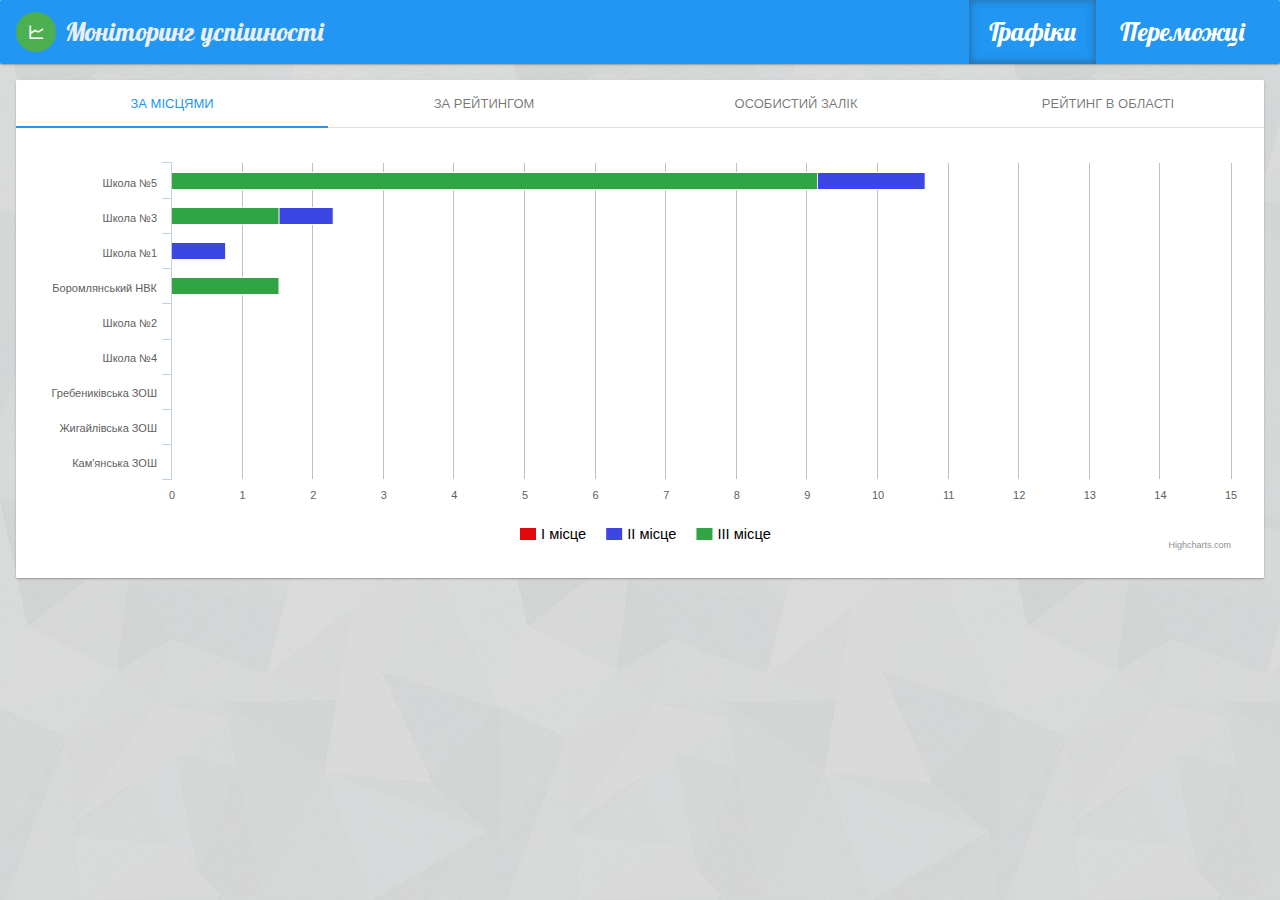
<file: olymp/index.html>
<!DOCTYPE html>
<html ng-app="myModule">
<head lang="en">
    <meta charset="UTF-8">
    <title></title>
    <!-- Head -->
    <link rel="stylesheet" href="styles/style.css">
    <link rel="stylesheet" href="bower_components/lumx/dist/lumx.css">
    <link rel="stylesheet" href="bower_components/mdi/materialdesignicons.css">
    <link rel="stylesheet" href="http://fonts.googleapis.com/css?family=Roboto:300,400,500,700">
    <link rel="stylesheet" href="http://fonts.googleapis.com/css?family=Lobster&subset=cyrillic">
</head>
<body>
<div class="card bgc-blue-500 tc-blue-grey-50">
    <div class="toolbar">
        <i class="icon icon--l icon--green icon--circled mdi mdi-chart-line"></i>&nbsp;&nbsp;
        <span class="toolbar__label fs-title np-title">Моніторинг успішності</span>
        <nav>
            <ul>
                <li><a class="active" href="index.html">Графіки</a></li>
                <li><a href="list.html">Переможці</a></li>
            </ul>
        </nav>
    </div>
</div>
<div class="tc-white-1" flex-container="row" flex-align="center">
    <div flex-item="12" class="p+">
        <div class="card">
            <lx-tabs>
                <lx-tab heading="За місцями">
                    <div class="chart">
                        <div highcharts="chartOptions" chartdata="1" style="width: 1200px; height: 400px"></div>
                    </div>
                </lx-tab>

                <lx-tab heading="За рейтингом">
                    <div class="chart">
                        <div highcharts="chartOptions" chartdata="2" style="width: 1200px; height: 400px"></div>
                    </div>
                </lx-tab>

                <lx-tab heading="Особистий залік">
                    <div class="chart">
                        <div highcharts="chartOptions" chartdata="3" style="width: 1200px; height: 400px"></div>
                    </div>
                </lx-tab>

                <lx-tab heading="Рейтинг в області">
                    <div class="chart">
                        <div highcharts="chartOptions" chartdata="4" style="width: 1200px; height: 700px"></div>
                    </div>
                </lx-tab>

            </lx-tabs>
        </div>
    </div>
</div>
</body>
<script src="bower_components/jquery/dist/jquery.js"></script>
<script src="bower_components/velocity/velocity.js"></script>
<script src="bower_components/moment/min/moment-with-locales.js"></script>
<script src="bower_components/angular/angular.js"></script>
<script src="bower_components/lumx/dist/lumx.js"></script>
<script src="js/sf-highcharts.js"></script>
<script src="js/highcharts.js"></script>
<script src="js/theme.js"></script>
<script src="js/app.js"></script>
</html>
</file>
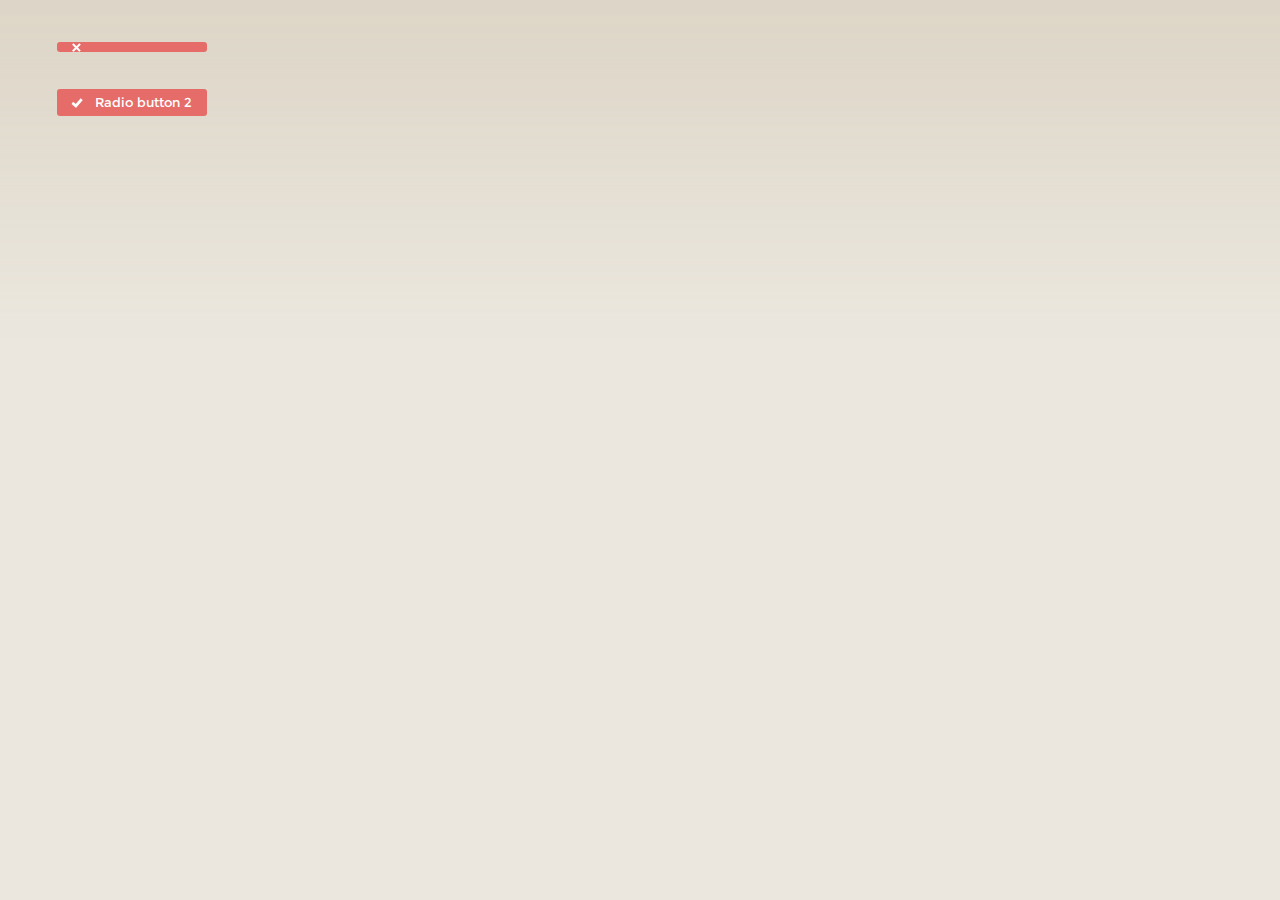
<file: test.html>
<!DOCTYPE html>
<html>
<head>
	<!-- Styles -->
	<link rel="stylesheet" href="skins/_all.css" />
	<link rel="stylesheet" href="skins/custom.css" />
	<!-- Scripts -->
	<script type="text/javascript" src="js/jquery.js"></script>
	<script type="text/javascript" src="js/icheck.min.js"></script>
	<title>Тестировочная система</title>
	<meta charset="utf-8" />
</head>
<body>
	<div class="outer skin-line">
		<div class="skin-section">
	  <ul class="list">
	    <li>
	      <input tabindex="19" type="radio" id="line-radio-1" name="line-radio">
	      <label for="line-radio-1"> </label>
	    </li>
	    <li>
	      <input tabindex="20" type="radio" id="line-radio-2" name="line-radio" checked>
	      <label for="line-radio-2">Radio button 2</label>
	    </li>
	  </ul>
	  </div>
	</div>
<script>
$(document).ready(function(){
  $('input').each(function(){
    var self = $(this),
      label = self.next(),
      label_text = label.text();

    label.remove();
    self.iCheck({
      checkboxClass: 'icheckbox_line-red',
      radioClass: 'iradio_line-red',
      insert: '<div class="icheck_line-icon"></div>' + label_text
    });
  });
});
</script>
</body>
</html>
</file>
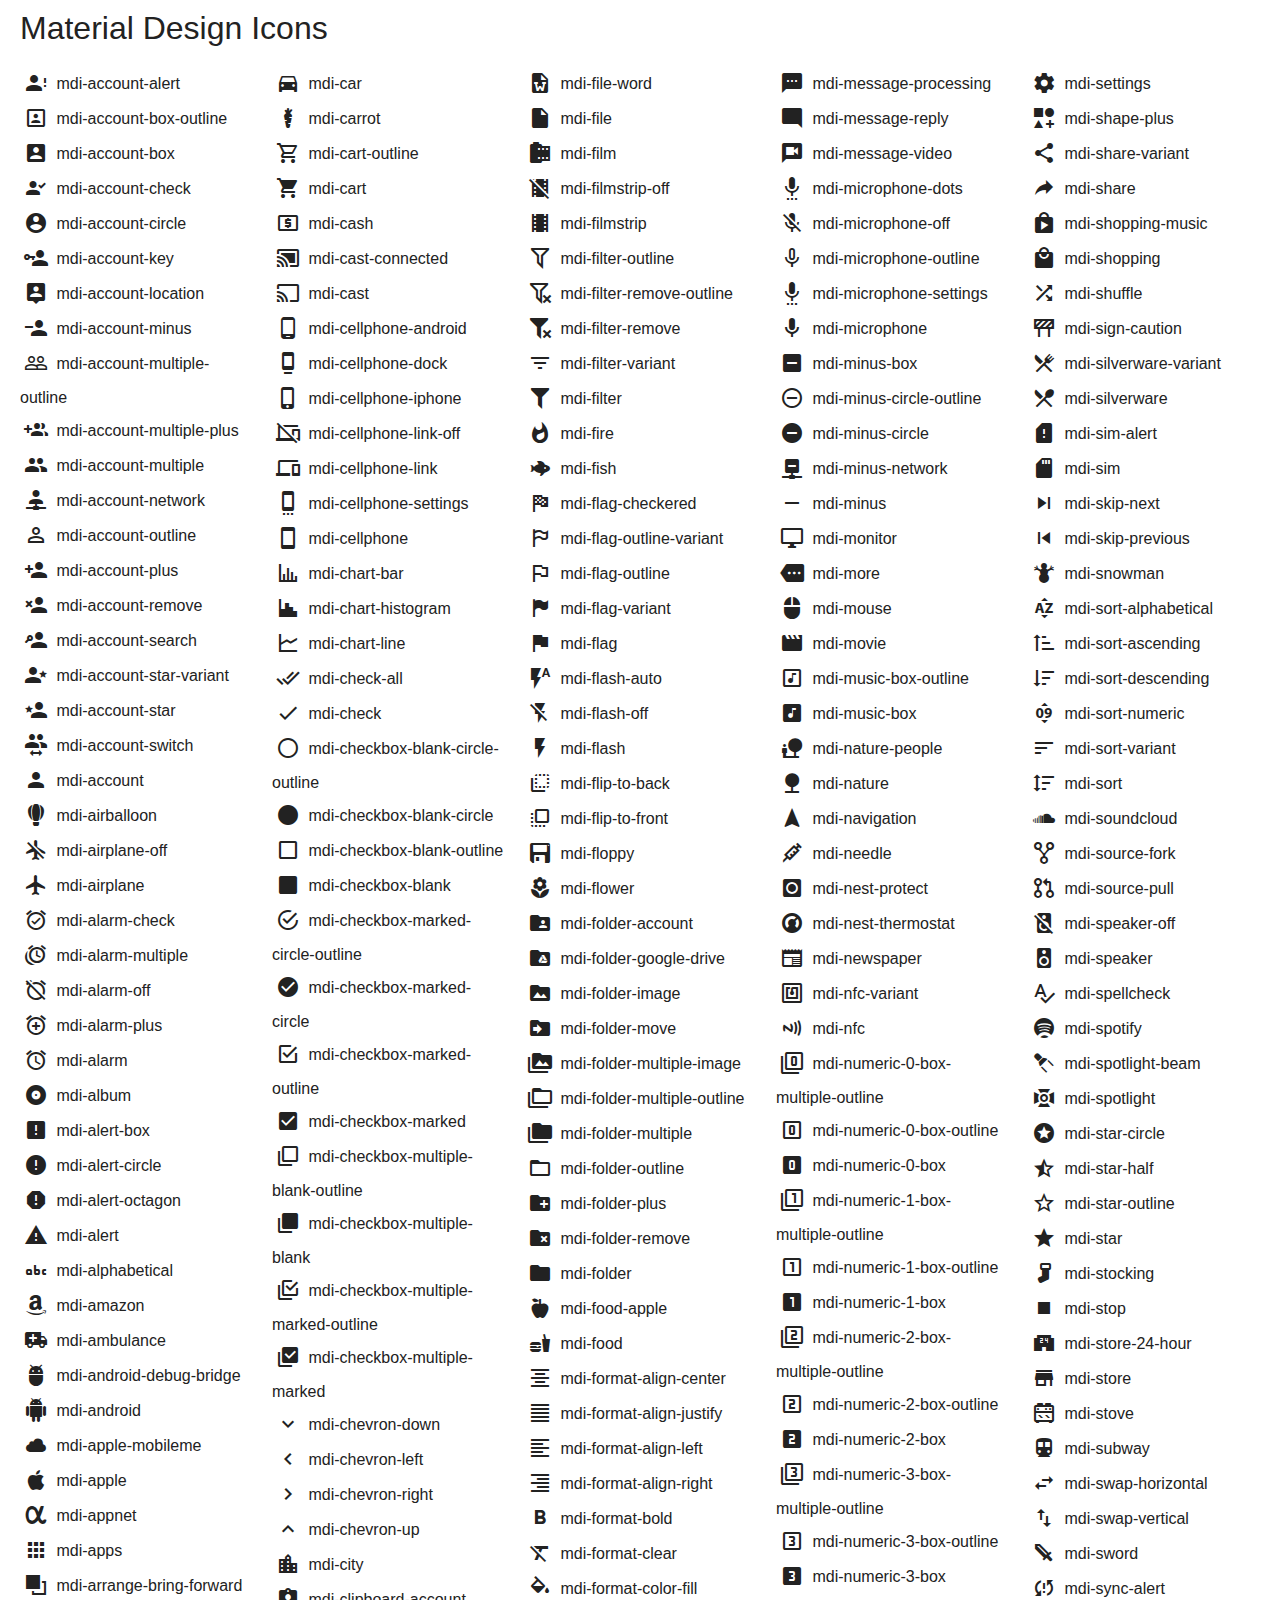
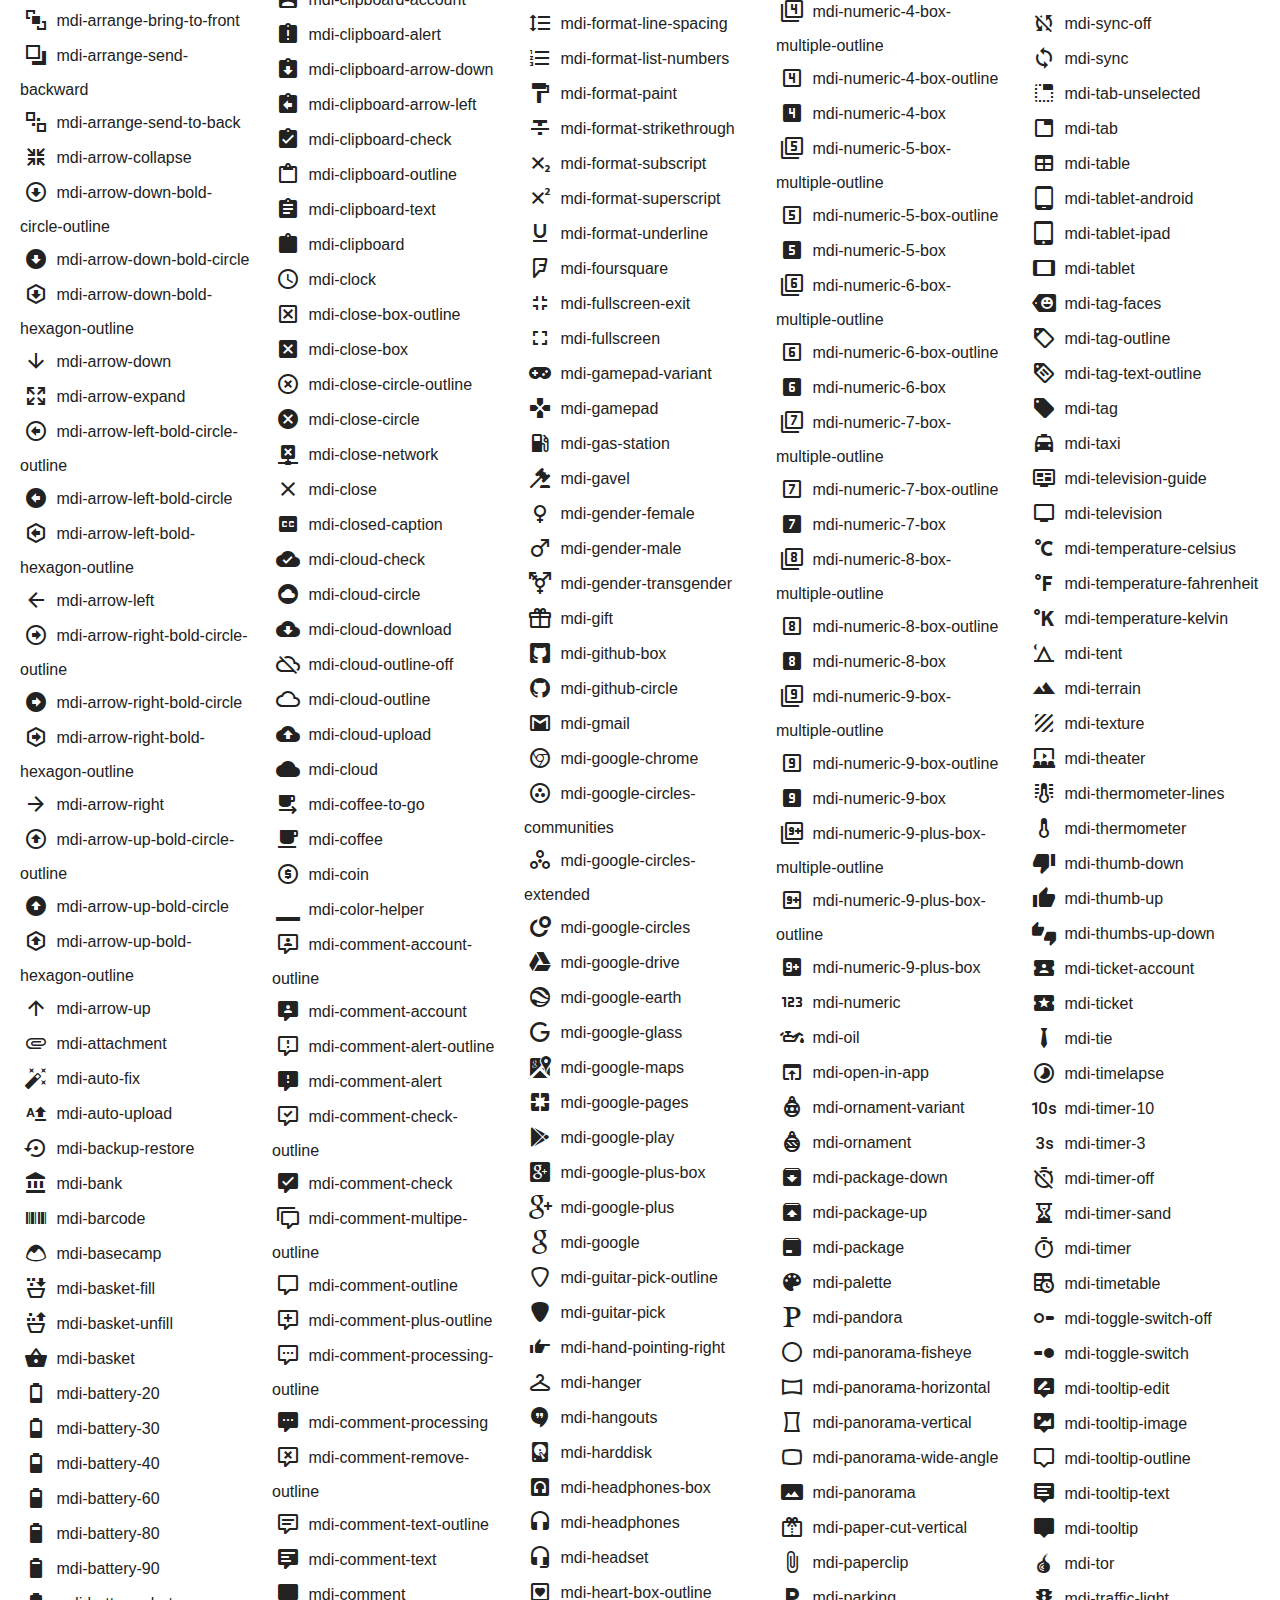
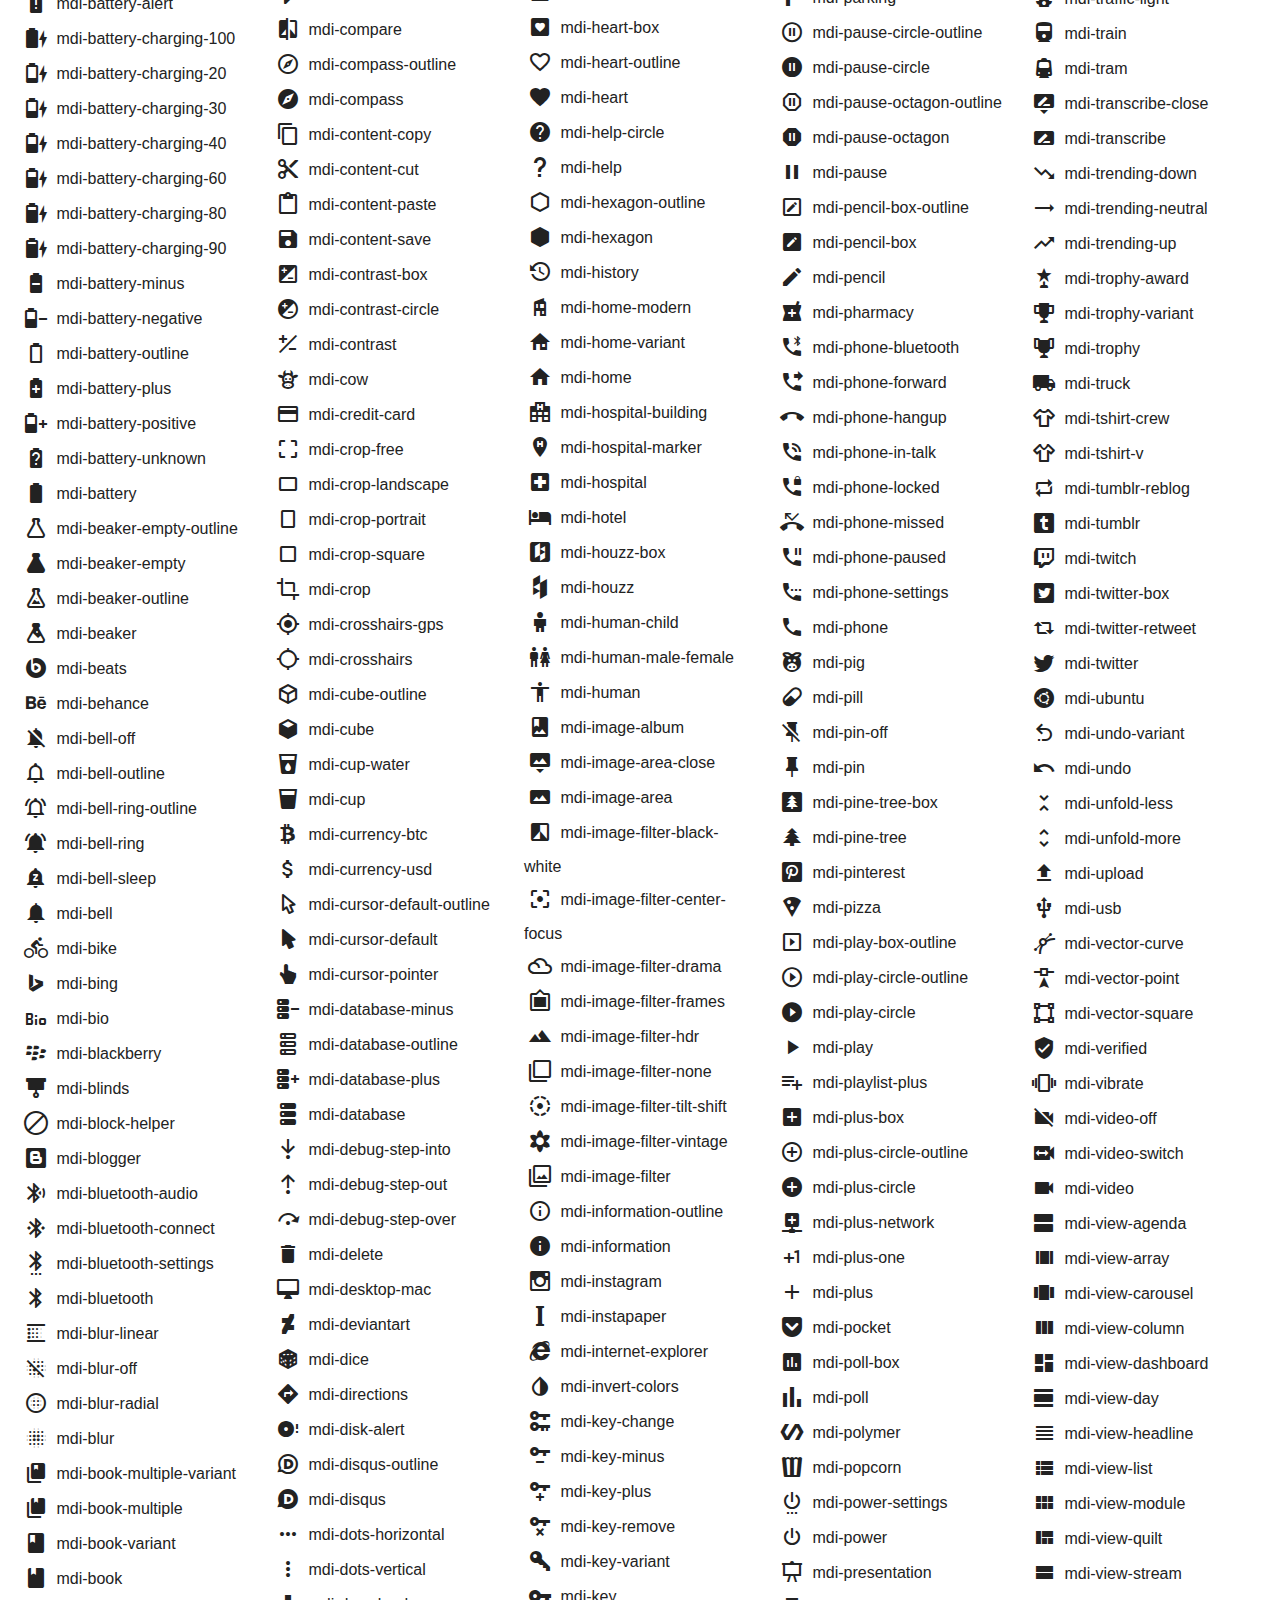
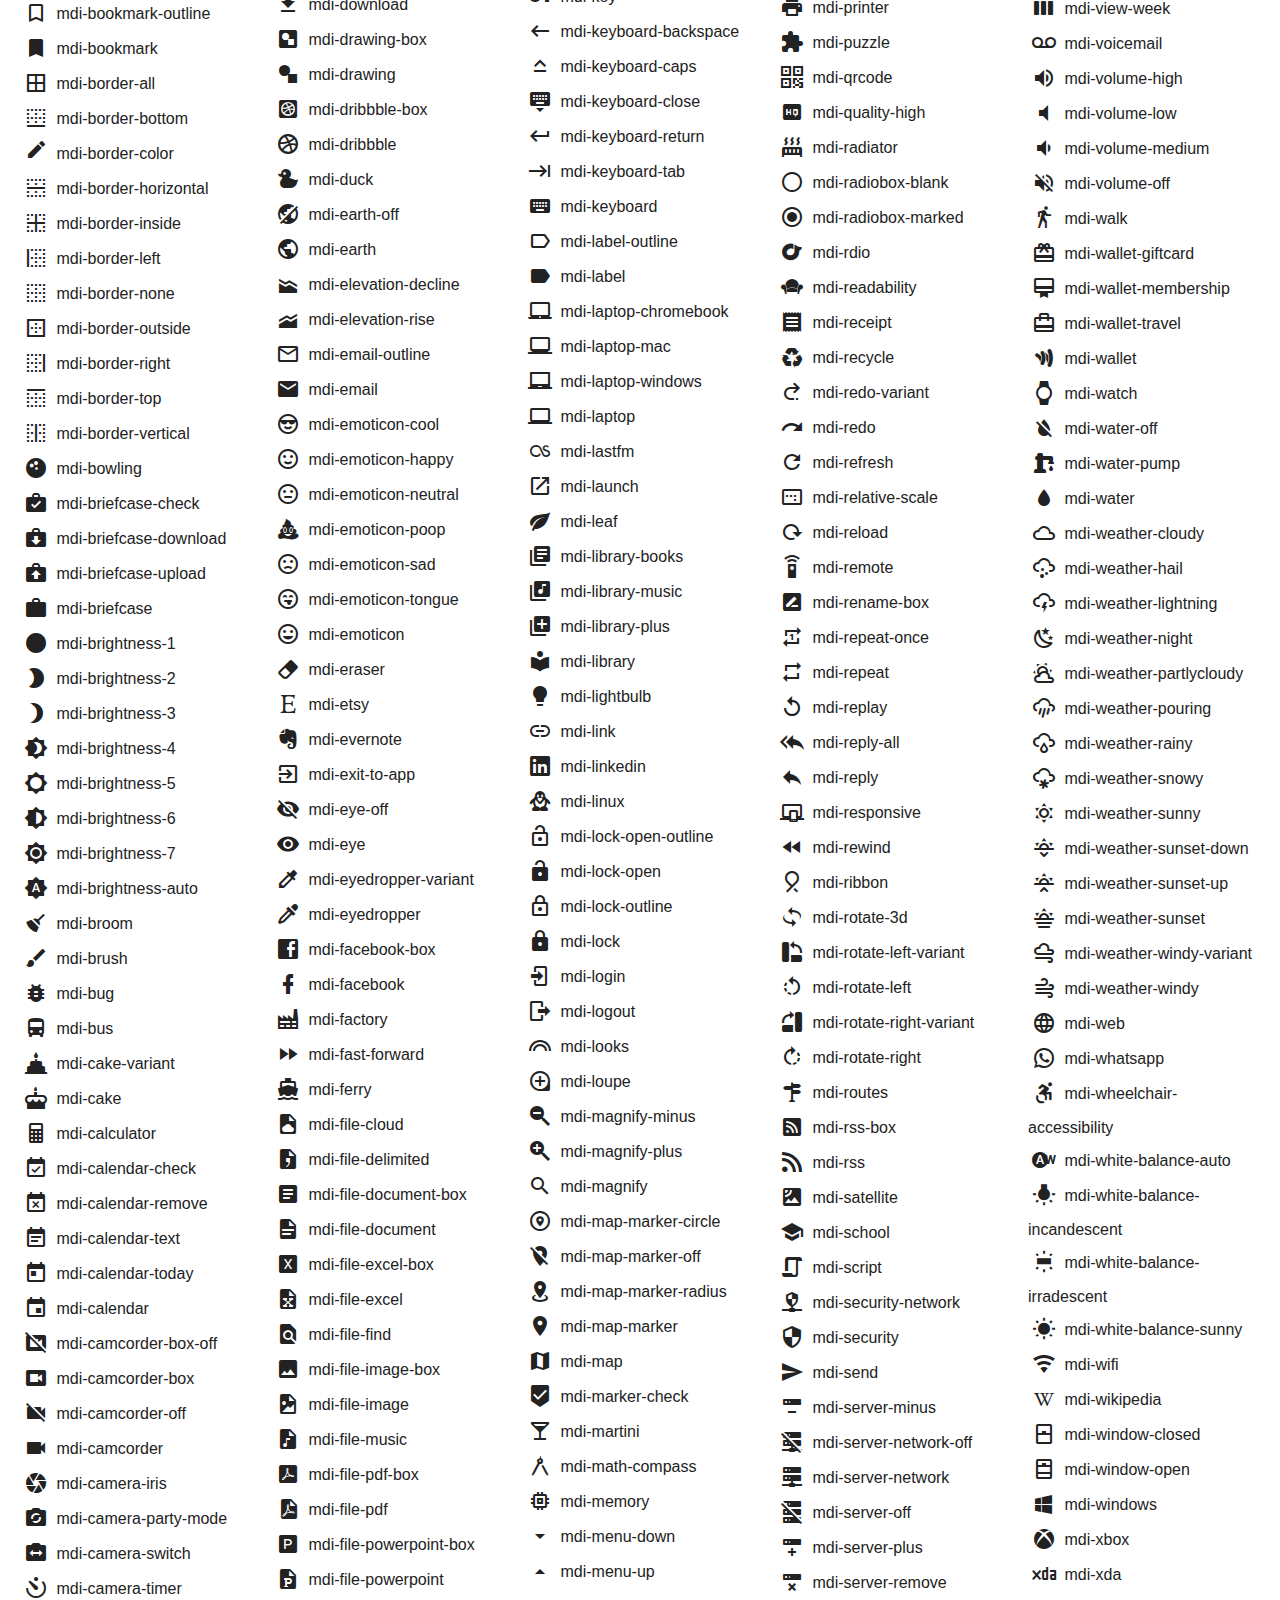
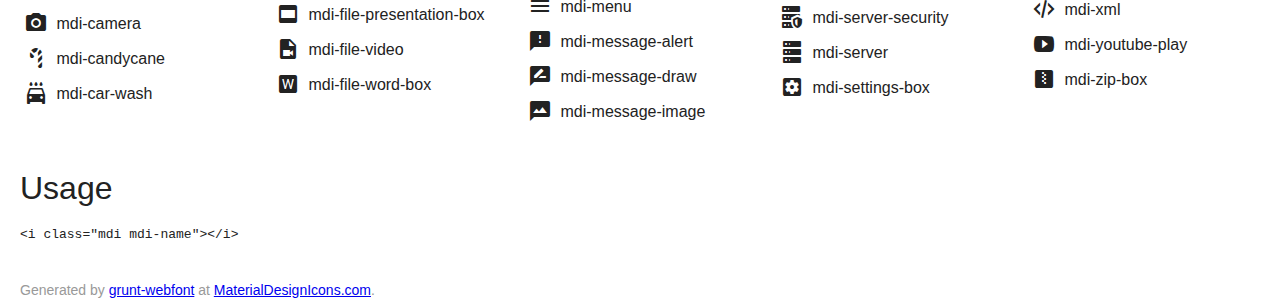
<file: olymp/bower_components/mdi/preview.html>
﻿<!doctype html>
<html>
<head>
    <meta charset="utf-8" />
    <title>Material Design Icons</title>
    <style>
    body {
        margin: 0;
        padding: 10px 20px;
        background: #fff;
        color: #222;
    }

    h1, div, footer {
        font-family: "Helvetica Neue", Arial, sans-serif;
    }

    h1 {
        margin: 0 0 20px;
        font-size: 32px;
        font-weight: normal;
    }

    .icons {
        margin-bottom: 40px;
        -webkit-column-count: 5;
        -moz-column-count: 5;
        column-count: 5;
        -webkit-column-gap: 20px;
        -moz-column-gap: 20px;
        column-gap: 20px;
    }

    .icons__item,
    .icons__item i {
        line-height: 2em;
        cursor: pointer;
    }

    .icons__item:hover {
        color: #3c90be;
    }

    .icons__item i {
        display: inline-block;
        width: 32px;
        text-align: center;
    }

    .icons__item:hover i {
        -webkit-transform: scale(1.5);
        transform: scale(1.5);
    }

    footer {
        margin-top: 40px;
        font-size: 14px;
        color: #999;
    }

    .mdi:before{
        font-size:24px!important;
    }
    </style>
    <link href="materialdesignicons.css" media="all" rel="stylesheet" type="text/css" />
</head>
<body>
    <h1>Material Design Icons</h1>

    <div class="icons" id="icons">

        <div class="icons__item" data-name="account-alert"><i class="mdi mdi-account-alert"></i> mdi-account-alert</div>

        <div class="icons__item" data-name="account-box-outline"><i class="mdi mdi-account-box-outline"></i> mdi-account-box-outline</div>

        <div class="icons__item" data-name="account-box"><i class="mdi mdi-account-box"></i> mdi-account-box</div>

        <div class="icons__item" data-name="account-check"><i class="mdi mdi-account-check"></i> mdi-account-check</div>

        <div class="icons__item" data-name="account-circle"><i class="mdi mdi-account-circle"></i> mdi-account-circle</div>

        <div class="icons__item" data-name="account-key"><i class="mdi mdi-account-key"></i> mdi-account-key</div>

        <div class="icons__item" data-name="account-location"><i class="mdi mdi-account-location"></i> mdi-account-location</div>

        <div class="icons__item" data-name="account-minus"><i class="mdi mdi-account-minus"></i> mdi-account-minus</div>

        <div class="icons__item" data-name="account-multiple-outline"><i class="mdi mdi-account-multiple-outline"></i> mdi-account-multiple-outline</div>

        <div class="icons__item" data-name="account-multiple-plus"><i class="mdi mdi-account-multiple-plus"></i> mdi-account-multiple-plus</div>

        <div class="icons__item" data-name="account-multiple"><i class="mdi mdi-account-multiple"></i> mdi-account-multiple</div>

        <div class="icons__item" data-name="account-network"><i class="mdi mdi-account-network"></i> mdi-account-network</div>

        <div class="icons__item" data-name="account-outline"><i class="mdi mdi-account-outline"></i> mdi-account-outline</div>

        <div class="icons__item" data-name="account-plus"><i class="mdi mdi-account-plus"></i> mdi-account-plus</div>

        <div class="icons__item" data-name="account-remove"><i class="mdi mdi-account-remove"></i> mdi-account-remove</div>

        <div class="icons__item" data-name="account-search"><i class="mdi mdi-account-search"></i> mdi-account-search</div>

        <div class="icons__item" data-name="account-star-variant"><i class="mdi mdi-account-star-variant"></i> mdi-account-star-variant</div>

        <div class="icons__item" data-name="account-star"><i class="mdi mdi-account-star"></i> mdi-account-star</div>

        <div class="icons__item" data-name="account-switch"><i class="mdi mdi-account-switch"></i> mdi-account-switch</div>

        <div class="icons__item" data-name="account"><i class="mdi mdi-account"></i> mdi-account</div>

        <div class="icons__item" data-name="airballoon"><i class="mdi mdi-airballoon"></i> mdi-airballoon</div>

        <div class="icons__item" data-name="airplane-off"><i class="mdi mdi-airplane-off"></i> mdi-airplane-off</div>

        <div class="icons__item" data-name="airplane"><i class="mdi mdi-airplane"></i> mdi-airplane</div>

        <div class="icons__item" data-name="alarm-check"><i class="mdi mdi-alarm-check"></i> mdi-alarm-check</div>

        <div class="icons__item" data-name="alarm-multiple"><i class="mdi mdi-alarm-multiple"></i> mdi-alarm-multiple</div>

        <div class="icons__item" data-name="alarm-off"><i class="mdi mdi-alarm-off"></i> mdi-alarm-off</div>

        <div class="icons__item" data-name="alarm-plus"><i class="mdi mdi-alarm-plus"></i> mdi-alarm-plus</div>

        <div class="icons__item" data-name="alarm"><i class="mdi mdi-alarm"></i> mdi-alarm</div>

        <div class="icons__item" data-name="album"><i class="mdi mdi-album"></i> mdi-album</div>

        <div class="icons__item" data-name="alert-box"><i class="mdi mdi-alert-box"></i> mdi-alert-box</div>

        <div class="icons__item" data-name="alert-circle"><i class="mdi mdi-alert-circle"></i> mdi-alert-circle</div>

        <div class="icons__item" data-name="alert-octagon"><i class="mdi mdi-alert-octagon"></i> mdi-alert-octagon</div>

        <div class="icons__item" data-name="alert"><i class="mdi mdi-alert"></i> mdi-alert</div>

        <div class="icons__item" data-name="alphabetical"><i class="mdi mdi-alphabetical"></i> mdi-alphabetical</div>

        <div class="icons__item" data-name="amazon"><i class="mdi mdi-amazon"></i> mdi-amazon</div>

        <div class="icons__item" data-name="ambulance"><i class="mdi mdi-ambulance"></i> mdi-ambulance</div>

        <div class="icons__item" data-name="android-debug-bridge"><i class="mdi mdi-android-debug-bridge"></i> mdi-android-debug-bridge</div>

        <div class="icons__item" data-name="android"><i class="mdi mdi-android"></i> mdi-android</div>

        <div class="icons__item" data-name="apple-mobileme"><i class="mdi mdi-apple-mobileme"></i> mdi-apple-mobileme</div>

        <div class="icons__item" data-name="apple"><i class="mdi mdi-apple"></i> mdi-apple</div>

        <div class="icons__item" data-name="appnet"><i class="mdi mdi-appnet"></i> mdi-appnet</div>

        <div class="icons__item" data-name="apps"><i class="mdi mdi-apps"></i> mdi-apps</div>

        <div class="icons__item" data-name="arrange-bring-forward"><i class="mdi mdi-arrange-bring-forward"></i> mdi-arrange-bring-forward</div>

        <div class="icons__item" data-name="arrange-bring-to-front"><i class="mdi mdi-arrange-bring-to-front"></i> mdi-arrange-bring-to-front</div>

        <div class="icons__item" data-name="arrange-send-backward"><i class="mdi mdi-arrange-send-backward"></i> mdi-arrange-send-backward</div>

        <div class="icons__item" data-name="arrange-send-to-back"><i class="mdi mdi-arrange-send-to-back"></i> mdi-arrange-send-to-back</div>

        <div class="icons__item" data-name="arrow-collapse"><i class="mdi mdi-arrow-collapse"></i> mdi-arrow-collapse</div>

        <div class="icons__item" data-name="arrow-down-bold-circle-outline"><i class="mdi mdi-arrow-down-bold-circle-outline"></i> mdi-arrow-down-bold-circle-outline</div>

        <div class="icons__item" data-name="arrow-down-bold-circle"><i class="mdi mdi-arrow-down-bold-circle"></i> mdi-arrow-down-bold-circle</div>

        <div class="icons__item" data-name="arrow-down-bold-hexagon-outline"><i class="mdi mdi-arrow-down-bold-hexagon-outline"></i> mdi-arrow-down-bold-hexagon-outline</div>

        <div class="icons__item" data-name="arrow-down"><i class="mdi mdi-arrow-down"></i> mdi-arrow-down</div>

        <div class="icons__item" data-name="arrow-expand"><i class="mdi mdi-arrow-expand"></i> mdi-arrow-expand</div>

        <div class="icons__item" data-name="arrow-left-bold-circle-outline"><i class="mdi mdi-arrow-left-bold-circle-outline"></i> mdi-arrow-left-bold-circle-outline</div>

        <div class="icons__item" data-name="arrow-left-bold-circle"><i class="mdi mdi-arrow-left-bold-circle"></i> mdi-arrow-left-bold-circle</div>

        <div class="icons__item" data-name="arrow-left-bold-hexagon-outline"><i class="mdi mdi-arrow-left-bold-hexagon-outline"></i> mdi-arrow-left-bold-hexagon-outline</div>

        <div class="icons__item" data-name="arrow-left"><i class="mdi mdi-arrow-left"></i> mdi-arrow-left</div>

        <div class="icons__item" data-name="arrow-right-bold-circle-outline"><i class="mdi mdi-arrow-right-bold-circle-outline"></i> mdi-arrow-right-bold-circle-outline</div>

        <div class="icons__item" data-name="arrow-right-bold-circle"><i class="mdi mdi-arrow-right-bold-circle"></i> mdi-arrow-right-bold-circle</div>

        <div class="icons__item" data-name="arrow-right-bold-hexagon-outline"><i class="mdi mdi-arrow-right-bold-hexagon-outline"></i> mdi-arrow-right-bold-hexagon-outline</div>

        <div class="icons__item" data-name="arrow-right"><i class="mdi mdi-arrow-right"></i> mdi-arrow-right</div>

        <div class="icons__item" data-name="arrow-up-bold-circle-outline"><i class="mdi mdi-arrow-up-bold-circle-outline"></i> mdi-arrow-up-bold-circle-outline</div>

        <div class="icons__item" data-name="arrow-up-bold-circle"><i class="mdi mdi-arrow-up-bold-circle"></i> mdi-arrow-up-bold-circle</div>

        <div class="icons__item" data-name="arrow-up-bold-hexagon-outline"><i class="mdi mdi-arrow-up-bold-hexagon-outline"></i> mdi-arrow-up-bold-hexagon-outline</div>

        <div class="icons__item" data-name="arrow-up"><i class="mdi mdi-arrow-up"></i> mdi-arrow-up</div>

        <div class="icons__item" data-name="attachment"><i class="mdi mdi-attachment"></i> mdi-attachment</div>

        <div class="icons__item" data-name="auto-fix"><i class="mdi mdi-auto-fix"></i> mdi-auto-fix</div>

        <div class="icons__item" data-name="auto-upload"><i class="mdi mdi-auto-upload"></i> mdi-auto-upload</div>

        <div class="icons__item" data-name="backup-restore"><i class="mdi mdi-backup-restore"></i> mdi-backup-restore</div>

        <div class="icons__item" data-name="bank"><i class="mdi mdi-bank"></i> mdi-bank</div>

        <div class="icons__item" data-name="barcode"><i class="mdi mdi-barcode"></i> mdi-barcode</div>

        <div class="icons__item" data-name="basecamp"><i class="mdi mdi-basecamp"></i> mdi-basecamp</div>

        <div class="icons__item" data-name="basket-fill"><i class="mdi mdi-basket-fill"></i> mdi-basket-fill</div>

        <div class="icons__item" data-name="basket-unfill"><i class="mdi mdi-basket-unfill"></i> mdi-basket-unfill</div>

        <div class="icons__item" data-name="basket"><i class="mdi mdi-basket"></i> mdi-basket</div>

        <div class="icons__item" data-name="battery-20"><i class="mdi mdi-battery-20"></i> mdi-battery-20</div>

        <div class="icons__item" data-name="battery-30"><i class="mdi mdi-battery-30"></i> mdi-battery-30</div>

        <div class="icons__item" data-name="battery-40"><i class="mdi mdi-battery-40"></i> mdi-battery-40</div>

        <div class="icons__item" data-name="battery-60"><i class="mdi mdi-battery-60"></i> mdi-battery-60</div>

        <div class="icons__item" data-name="battery-80"><i class="mdi mdi-battery-80"></i> mdi-battery-80</div>

        <div class="icons__item" data-name="battery-90"><i class="mdi mdi-battery-90"></i> mdi-battery-90</div>

        <div class="icons__item" data-name="battery-alert"><i class="mdi mdi-battery-alert"></i> mdi-battery-alert</div>

        <div class="icons__item" data-name="battery-charging-100"><i class="mdi mdi-battery-charging-100"></i> mdi-battery-charging-100</div>

        <div class="icons__item" data-name="battery-charging-20"><i class="mdi mdi-battery-charging-20"></i> mdi-battery-charging-20</div>

        <div class="icons__item" data-name="battery-charging-30"><i class="mdi mdi-battery-charging-30"></i> mdi-battery-charging-30</div>

        <div class="icons__item" data-name="battery-charging-40"><i class="mdi mdi-battery-charging-40"></i> mdi-battery-charging-40</div>

        <div class="icons__item" data-name="battery-charging-60"><i class="mdi mdi-battery-charging-60"></i> mdi-battery-charging-60</div>

        <div class="icons__item" data-name="battery-charging-80"><i class="mdi mdi-battery-charging-80"></i> mdi-battery-charging-80</div>

        <div class="icons__item" data-name="battery-charging-90"><i class="mdi mdi-battery-charging-90"></i> mdi-battery-charging-90</div>

        <div class="icons__item" data-name="battery-minus"><i class="mdi mdi-battery-minus"></i> mdi-battery-minus</div>

        <div class="icons__item" data-name="battery-negative"><i class="mdi mdi-battery-negative"></i> mdi-battery-negative</div>

        <div class="icons__item" data-name="battery-outline"><i class="mdi mdi-battery-outline"></i> mdi-battery-outline</div>

        <div class="icons__item" data-name="battery-plus"><i class="mdi mdi-battery-plus"></i> mdi-battery-plus</div>

        <div class="icons__item" data-name="battery-positive"><i class="mdi mdi-battery-positive"></i> mdi-battery-positive</div>

        <div class="icons__item" data-name="battery-unknown"><i class="mdi mdi-battery-unknown"></i> mdi-battery-unknown</div>

        <div class="icons__item" data-name="battery"><i class="mdi mdi-battery"></i> mdi-battery</div>

        <div class="icons__item" data-name="beaker-empty-outline"><i class="mdi mdi-beaker-empty-outline"></i> mdi-beaker-empty-outline</div>

        <div class="icons__item" data-name="beaker-empty"><i class="mdi mdi-beaker-empty"></i> mdi-beaker-empty</div>

        <div class="icons__item" data-name="beaker-outline"><i class="mdi mdi-beaker-outline"></i> mdi-beaker-outline</div>

        <div class="icons__item" data-name="beaker"><i class="mdi mdi-beaker"></i> mdi-beaker</div>

        <div class="icons__item" data-name="beats"><i class="mdi mdi-beats"></i> mdi-beats</div>

        <div class="icons__item" data-name="behance"><i class="mdi mdi-behance"></i> mdi-behance</div>

        <div class="icons__item" data-name="bell-off"><i class="mdi mdi-bell-off"></i> mdi-bell-off</div>

        <div class="icons__item" data-name="bell-outline"><i class="mdi mdi-bell-outline"></i> mdi-bell-outline</div>

        <div class="icons__item" data-name="bell-ring-outline"><i class="mdi mdi-bell-ring-outline"></i> mdi-bell-ring-outline</div>

        <div class="icons__item" data-name="bell-ring"><i class="mdi mdi-bell-ring"></i> mdi-bell-ring</div>

        <div class="icons__item" data-name="bell-sleep"><i class="mdi mdi-bell-sleep"></i> mdi-bell-sleep</div>

        <div class="icons__item" data-name="bell"><i class="mdi mdi-bell"></i> mdi-bell</div>

        <div class="icons__item" data-name="bike"><i class="mdi mdi-bike"></i> mdi-bike</div>

        <div class="icons__item" data-name="bing"><i class="mdi mdi-bing"></i> mdi-bing</div>

        <div class="icons__item" data-name="bio"><i class="mdi mdi-bio"></i> mdi-bio</div>

        <div class="icons__item" data-name="blackberry"><i class="mdi mdi-blackberry"></i> mdi-blackberry</div>

        <div class="icons__item" data-name="blinds"><i class="mdi mdi-blinds"></i> mdi-blinds</div>

        <div class="icons__item" data-name="block-helper"><i class="mdi mdi-block-helper"></i> mdi-block-helper</div>

        <div class="icons__item" data-name="blogger"><i class="mdi mdi-blogger"></i> mdi-blogger</div>

        <div class="icons__item" data-name="bluetooth-audio"><i class="mdi mdi-bluetooth-audio"></i> mdi-bluetooth-audio</div>

        <div class="icons__item" data-name="bluetooth-connect"><i class="mdi mdi-bluetooth-connect"></i> mdi-bluetooth-connect</div>

        <div class="icons__item" data-name="bluetooth-settings"><i class="mdi mdi-bluetooth-settings"></i> mdi-bluetooth-settings</div>

        <div class="icons__item" data-name="bluetooth"><i class="mdi mdi-bluetooth"></i> mdi-bluetooth</div>

        <div class="icons__item" data-name="blur-linear"><i class="mdi mdi-blur-linear"></i> mdi-blur-linear</div>

        <div class="icons__item" data-name="blur-off"><i class="mdi mdi-blur-off"></i> mdi-blur-off</div>

        <div class="icons__item" data-name="blur-radial"><i class="mdi mdi-blur-radial"></i> mdi-blur-radial</div>

        <div class="icons__item" data-name="blur"><i class="mdi mdi-blur"></i> mdi-blur</div>

        <div class="icons__item" data-name="book-multiple-variant"><i class="mdi mdi-book-multiple-variant"></i> mdi-book-multiple-variant</div>

        <div class="icons__item" data-name="book-multiple"><i class="mdi mdi-book-multiple"></i> mdi-book-multiple</div>

        <div class="icons__item" data-name="book-variant"><i class="mdi mdi-book-variant"></i> mdi-book-variant</div>

        <div class="icons__item" data-name="book"><i class="mdi mdi-book"></i> mdi-book</div>

        <div class="icons__item" data-name="bookmark-outline"><i class="mdi mdi-bookmark-outline"></i> mdi-bookmark-outline</div>

        <div class="icons__item" data-name="bookmark"><i class="mdi mdi-bookmark"></i> mdi-bookmark</div>

        <div class="icons__item" data-name="border-all"><i class="mdi mdi-border-all"></i> mdi-border-all</div>

        <div class="icons__item" data-name="border-bottom"><i class="mdi mdi-border-bottom"></i> mdi-border-bottom</div>

        <div class="icons__item" data-name="border-color"><i class="mdi mdi-border-color"></i> mdi-border-color</div>

        <div class="icons__item" data-name="border-horizontal"><i class="mdi mdi-border-horizontal"></i> mdi-border-horizontal</div>

        <div class="icons__item" data-name="border-inside"><i class="mdi mdi-border-inside"></i> mdi-border-inside</div>

        <div class="icons__item" data-name="border-left"><i class="mdi mdi-border-left"></i> mdi-border-left</div>

        <div class="icons__item" data-name="border-none"><i class="mdi mdi-border-none"></i> mdi-border-none</div>

        <div class="icons__item" data-name="border-outside"><i class="mdi mdi-border-outside"></i> mdi-border-outside</div>

        <div class="icons__item" data-name="border-right"><i class="mdi mdi-border-right"></i> mdi-border-right</div>

        <div class="icons__item" data-name="border-top"><i class="mdi mdi-border-top"></i> mdi-border-top</div>

        <div class="icons__item" data-name="border-vertical"><i class="mdi mdi-border-vertical"></i> mdi-border-vertical</div>

        <div class="icons__item" data-name="bowling"><i class="mdi mdi-bowling"></i> mdi-bowling</div>

        <div class="icons__item" data-name="briefcase-check"><i class="mdi mdi-briefcase-check"></i> mdi-briefcase-check</div>

        <div class="icons__item" data-name="briefcase-download"><i class="mdi mdi-briefcase-download"></i> mdi-briefcase-download</div>

        <div class="icons__item" data-name="briefcase-upload"><i class="mdi mdi-briefcase-upload"></i> mdi-briefcase-upload</div>

        <div class="icons__item" data-name="briefcase"><i class="mdi mdi-briefcase"></i> mdi-briefcase</div>

        <div class="icons__item" data-name="brightness-1"><i class="mdi mdi-brightness-1"></i> mdi-brightness-1</div>

        <div class="icons__item" data-name="brightness-2"><i class="mdi mdi-brightness-2"></i> mdi-brightness-2</div>

        <div class="icons__item" data-name="brightness-3"><i class="mdi mdi-brightness-3"></i> mdi-brightness-3</div>

        <div class="icons__item" data-name="brightness-4"><i class="mdi mdi-brightness-4"></i> mdi-brightness-4</div>

        <div class="icons__item" data-name="brightness-5"><i class="mdi mdi-brightness-5"></i> mdi-brightness-5</div>

        <div class="icons__item" data-name="brightness-6"><i class="mdi mdi-brightness-6"></i> mdi-brightness-6</div>

        <div class="icons__item" data-name="brightness-7"><i class="mdi mdi-brightness-7"></i> mdi-brightness-7</div>

        <div class="icons__item" data-name="brightness-auto"><i class="mdi mdi-brightness-auto"></i> mdi-brightness-auto</div>

        <div class="icons__item" data-name="broom"><i class="mdi mdi-broom"></i> mdi-broom</div>

        <div class="icons__item" data-name="brush"><i class="mdi mdi-brush"></i> mdi-brush</div>

        <div class="icons__item" data-name="bug"><i class="mdi mdi-bug"></i> mdi-bug</div>

        <div class="icons__item" data-name="bus"><i class="mdi mdi-bus"></i> mdi-bus</div>

        <div class="icons__item" data-name="cake-variant"><i class="mdi mdi-cake-variant"></i> mdi-cake-variant</div>

        <div class="icons__item" data-name="cake"><i class="mdi mdi-cake"></i> mdi-cake</div>

        <div class="icons__item" data-name="calculator"><i class="mdi mdi-calculator"></i> mdi-calculator</div>

        <div class="icons__item" data-name="calendar-check"><i class="mdi mdi-calendar-check"></i> mdi-calendar-check</div>

        <div class="icons__item" data-name="calendar-remove"><i class="mdi mdi-calendar-remove"></i> mdi-calendar-remove</div>

        <div class="icons__item" data-name="calendar-text"><i class="mdi mdi-calendar-text"></i> mdi-calendar-text</div>

        <div class="icons__item" data-name="calendar-today"><i class="mdi mdi-calendar-today"></i> mdi-calendar-today</div>

        <div class="icons__item" data-name="calendar"><i class="mdi mdi-calendar"></i> mdi-calendar</div>

        <div class="icons__item" data-name="camcorder-box-off"><i class="mdi mdi-camcorder-box-off"></i> mdi-camcorder-box-off</div>

        <div class="icons__item" data-name="camcorder-box"><i class="mdi mdi-camcorder-box"></i> mdi-camcorder-box</div>

        <div class="icons__item" data-name="camcorder-off"><i class="mdi mdi-camcorder-off"></i> mdi-camcorder-off</div>

        <div class="icons__item" data-name="camcorder"><i class="mdi mdi-camcorder"></i> mdi-camcorder</div>

        <div class="icons__item" data-name="camera-iris"><i class="mdi mdi-camera-iris"></i> mdi-camera-iris</div>

        <div class="icons__item" data-name="camera-party-mode"><i class="mdi mdi-camera-party-mode"></i> mdi-camera-party-mode</div>

        <div class="icons__item" data-name="camera-switch"><i class="mdi mdi-camera-switch"></i> mdi-camera-switch</div>

        <div class="icons__item" data-name="camera-timer"><i class="mdi mdi-camera-timer"></i> mdi-camera-timer</div>

        <div class="icons__item" data-name="camera"><i class="mdi mdi-camera"></i> mdi-camera</div>

        <div class="icons__item" data-name="candycane"><i class="mdi mdi-candycane"></i> mdi-candycane</div>

        <div class="icons__item" data-name="car-wash"><i class="mdi mdi-car-wash"></i> mdi-car-wash</div>

        <div class="icons__item" data-name="car"><i class="mdi mdi-car"></i> mdi-car</div>

        <div class="icons__item" data-name="carrot"><i class="mdi mdi-carrot"></i> mdi-carrot</div>

        <div class="icons__item" data-name="cart-outline"><i class="mdi mdi-cart-outline"></i> mdi-cart-outline</div>

        <div class="icons__item" data-name="cart"><i class="mdi mdi-cart"></i> mdi-cart</div>

        <div class="icons__item" data-name="cash"><i class="mdi mdi-cash"></i> mdi-cash</div>

        <div class="icons__item" data-name="cast-connected"><i class="mdi mdi-cast-connected"></i> mdi-cast-connected</div>

        <div class="icons__item" data-name="cast"><i class="mdi mdi-cast"></i> mdi-cast</div>

        <div class="icons__item" data-name="cellphone-android"><i class="mdi mdi-cellphone-android"></i> mdi-cellphone-android</div>

        <div class="icons__item" data-name="cellphone-dock"><i class="mdi mdi-cellphone-dock"></i> mdi-cellphone-dock</div>

        <div class="icons__item" data-name="cellphone-iphone"><i class="mdi mdi-cellphone-iphone"></i> mdi-cellphone-iphone</div>

        <div class="icons__item" data-name="cellphone-link-off"><i class="mdi mdi-cellphone-link-off"></i> mdi-cellphone-link-off</div>

        <div class="icons__item" data-name="cellphone-link"><i class="mdi mdi-cellphone-link"></i> mdi-cellphone-link</div>

        <div class="icons__item" data-name="cellphone-settings"><i class="mdi mdi-cellphone-settings"></i> mdi-cellphone-settings</div>

        <div class="icons__item" data-name="cellphone"><i class="mdi mdi-cellphone"></i> mdi-cellphone</div>

        <div class="icons__item" data-name="chart-bar"><i class="mdi mdi-chart-bar"></i> mdi-chart-bar</div>

        <div class="icons__item" data-name="chart-histogram"><i class="mdi mdi-chart-histogram"></i> mdi-chart-histogram</div>

        <div class="icons__item" data-name="chart-line"><i class="mdi mdi-chart-line"></i> mdi-chart-line</div>

        <div class="icons__item" data-name="check-all"><i class="mdi mdi-check-all"></i> mdi-check-all</div>

        <div class="icons__item" data-name="check"><i class="mdi mdi-check"></i> mdi-check</div>

        <div class="icons__item" data-name="checkbox-blank-circle-outline"><i class="mdi mdi-checkbox-blank-circle-outline"></i> mdi-checkbox-blank-circle-outline</div>

        <div class="icons__item" data-name="checkbox-blank-circle"><i class="mdi mdi-checkbox-blank-circle"></i> mdi-checkbox-blank-circle</div>

        <div class="icons__item" data-name="checkbox-blank-outline"><i class="mdi mdi-checkbox-blank-outline"></i> mdi-checkbox-blank-outline</div>

        <div class="icons__item" data-name="checkbox-blank"><i class="mdi mdi-checkbox-blank"></i> mdi-checkbox-blank</div>

        <div class="icons__item" data-name="checkbox-marked-circle-outline"><i class="mdi mdi-checkbox-marked-circle-outline"></i> mdi-checkbox-marked-circle-outline</div>

        <div class="icons__item" data-name="checkbox-marked-circle"><i class="mdi mdi-checkbox-marked-circle"></i> mdi-checkbox-marked-circle</div>

        <div class="icons__item" data-name="checkbox-marked-outline"><i class="mdi mdi-checkbox-marked-outline"></i> mdi-checkbox-marked-outline</div>

        <div class="icons__item" data-name="checkbox-marked"><i class="mdi mdi-checkbox-marked"></i> mdi-checkbox-marked</div>

        <div class="icons__item" data-name="checkbox-multiple-blank-outline"><i class="mdi mdi-checkbox-multiple-blank-outline"></i> mdi-checkbox-multiple-blank-outline</div>

        <div class="icons__item" data-name="checkbox-multiple-blank"><i class="mdi mdi-checkbox-multiple-blank"></i> mdi-checkbox-multiple-blank</div>

        <div class="icons__item" data-name="checkbox-multiple-marked-outline"><i class="mdi mdi-checkbox-multiple-marked-outline"></i> mdi-checkbox-multiple-marked-outline</div>

        <div class="icons__item" data-name="checkbox-multiple-marked"><i class="mdi mdi-checkbox-multiple-marked"></i> mdi-checkbox-multiple-marked</div>

        <div class="icons__item" data-name="chevron-down"><i class="mdi mdi-chevron-down"></i> mdi-chevron-down</div>

        <div class="icons__item" data-name="chevron-left"><i class="mdi mdi-chevron-left"></i> mdi-chevron-left</div>

        <div class="icons__item" data-name="chevron-right"><i class="mdi mdi-chevron-right"></i> mdi-chevron-right</div>

        <div class="icons__item" data-name="chevron-up"><i class="mdi mdi-chevron-up"></i> mdi-chevron-up</div>

        <div class="icons__item" data-name="city"><i class="mdi mdi-city"></i> mdi-city</div>

        <div class="icons__item" data-name="clipboard-account"><i class="mdi mdi-clipboard-account"></i> mdi-clipboard-account</div>

        <div class="icons__item" data-name="clipboard-alert"><i class="mdi mdi-clipboard-alert"></i> mdi-clipboard-alert</div>

        <div class="icons__item" data-name="clipboard-arrow-down"><i class="mdi mdi-clipboard-arrow-down"></i> mdi-clipboard-arrow-down</div>

        <div class="icons__item" data-name="clipboard-arrow-left"><i class="mdi mdi-clipboard-arrow-left"></i> mdi-clipboard-arrow-left</div>

        <div class="icons__item" data-name="clipboard-check"><i class="mdi mdi-clipboard-check"></i> mdi-clipboard-check</div>

        <div class="icons__item" data-name="clipboard-outline"><i class="mdi mdi-clipboard-outline"></i> mdi-clipboard-outline</div>

        <div class="icons__item" data-name="clipboard-text"><i class="mdi mdi-clipboard-text"></i> mdi-clipboard-text</div>

        <div class="icons__item" data-name="clipboard"><i class="mdi mdi-clipboard"></i> mdi-clipboard</div>

        <div class="icons__item" data-name="clock"><i class="mdi mdi-clock"></i> mdi-clock</div>

        <div class="icons__item" data-name="close-box-outline"><i class="mdi mdi-close-box-outline"></i> mdi-close-box-outline</div>

        <div class="icons__item" data-name="close-box"><i class="mdi mdi-close-box"></i> mdi-close-box</div>

        <div class="icons__item" data-name="close-circle-outline"><i class="mdi mdi-close-circle-outline"></i> mdi-close-circle-outline</div>

        <div class="icons__item" data-name="close-circle"><i class="mdi mdi-close-circle"></i> mdi-close-circle</div>

        <div class="icons__item" data-name="close-network"><i class="mdi mdi-close-network"></i> mdi-close-network</div>

        <div class="icons__item" data-name="close"><i class="mdi mdi-close"></i> mdi-close</div>

        <div class="icons__item" data-name="closed-caption"><i class="mdi mdi-closed-caption"></i> mdi-closed-caption</div>

        <div class="icons__item" data-name="cloud-check"><i class="mdi mdi-cloud-check"></i> mdi-cloud-check</div>

        <div class="icons__item" data-name="cloud-circle"><i class="mdi mdi-cloud-circle"></i> mdi-cloud-circle</div>

        <div class="icons__item" data-name="cloud-download"><i class="mdi mdi-cloud-download"></i> mdi-cloud-download</div>

        <div class="icons__item" data-name="cloud-outline-off"><i class="mdi mdi-cloud-outline-off"></i> mdi-cloud-outline-off</div>

        <div class="icons__item" data-name="cloud-outline"><i class="mdi mdi-cloud-outline"></i> mdi-cloud-outline</div>

        <div class="icons__item" data-name="cloud-upload"><i class="mdi mdi-cloud-upload"></i> mdi-cloud-upload</div>

        <div class="icons__item" data-name="cloud"><i class="mdi mdi-cloud"></i> mdi-cloud</div>

        <div class="icons__item" data-name="coffee-to-go"><i class="mdi mdi-coffee-to-go"></i> mdi-coffee-to-go</div>

        <div class="icons__item" data-name="coffee"><i class="mdi mdi-coffee"></i> mdi-coffee</div>

        <div class="icons__item" data-name="coin"><i class="mdi mdi-coin"></i> mdi-coin</div>

        <div class="icons__item" data-name="color-helper"><i class="mdi mdi-color-helper"></i> mdi-color-helper</div>

        <div class="icons__item" data-name="comment-account-outline"><i class="mdi mdi-comment-account-outline"></i> mdi-comment-account-outline</div>

        <div class="icons__item" data-name="comment-account"><i class="mdi mdi-comment-account"></i> mdi-comment-account</div>

        <div class="icons__item" data-name="comment-alert-outline"><i class="mdi mdi-comment-alert-outline"></i> mdi-comment-alert-outline</div>

        <div class="icons__item" data-name="comment-alert"><i class="mdi mdi-comment-alert"></i> mdi-comment-alert</div>

        <div class="icons__item" data-name="comment-check-outline"><i class="mdi mdi-comment-check-outline"></i> mdi-comment-check-outline</div>

        <div class="icons__item" data-name="comment-check"><i class="mdi mdi-comment-check"></i> mdi-comment-check</div>

        <div class="icons__item" data-name="comment-multipe-outline"><i class="mdi mdi-comment-multipe-outline"></i> mdi-comment-multipe-outline</div>

        <div class="icons__item" data-name="comment-outline"><i class="mdi mdi-comment-outline"></i> mdi-comment-outline</div>

        <div class="icons__item" data-name="comment-plus-outline"><i class="mdi mdi-comment-plus-outline"></i> mdi-comment-plus-outline</div>

        <div class="icons__item" data-name="comment-processing-outline"><i class="mdi mdi-comment-processing-outline"></i> mdi-comment-processing-outline</div>

        <div class="icons__item" data-name="comment-processing"><i class="mdi mdi-comment-processing"></i> mdi-comment-processing</div>

        <div class="icons__item" data-name="comment-remove-outline"><i class="mdi mdi-comment-remove-outline"></i> mdi-comment-remove-outline</div>

        <div class="icons__item" data-name="comment-text-outline"><i class="mdi mdi-comment-text-outline"></i> mdi-comment-text-outline</div>

        <div class="icons__item" data-name="comment-text"><i class="mdi mdi-comment-text"></i> mdi-comment-text</div>

        <div class="icons__item" data-name="comment"><i class="mdi mdi-comment"></i> mdi-comment</div>

        <div class="icons__item" data-name="compare"><i class="mdi mdi-compare"></i> mdi-compare</div>

        <div class="icons__item" data-name="compass-outline"><i class="mdi mdi-compass-outline"></i> mdi-compass-outline</div>

        <div class="icons__item" data-name="compass"><i class="mdi mdi-compass"></i> mdi-compass</div>

        <div class="icons__item" data-name="content-copy"><i class="mdi mdi-content-copy"></i> mdi-content-copy</div>

        <div class="icons__item" data-name="content-cut"><i class="mdi mdi-content-cut"></i> mdi-content-cut</div>

        <div class="icons__item" data-name="content-paste"><i class="mdi mdi-content-paste"></i> mdi-content-paste</div>

        <div class="icons__item" data-name="content-save"><i class="mdi mdi-content-save"></i> mdi-content-save</div>

        <div class="icons__item" data-name="contrast-box"><i class="mdi mdi-contrast-box"></i> mdi-contrast-box</div>

        <div class="icons__item" data-name="contrast-circle"><i class="mdi mdi-contrast-circle"></i> mdi-contrast-circle</div>

        <div class="icons__item" data-name="contrast"><i class="mdi mdi-contrast"></i> mdi-contrast</div>

        <div class="icons__item" data-name="cow"><i class="mdi mdi-cow"></i> mdi-cow</div>

        <div class="icons__item" data-name="credit-card"><i class="mdi mdi-credit-card"></i> mdi-credit-card</div>

        <div class="icons__item" data-name="crop-free"><i class="mdi mdi-crop-free"></i> mdi-crop-free</div>

        <div class="icons__item" data-name="crop-landscape"><i class="mdi mdi-crop-landscape"></i> mdi-crop-landscape</div>

        <div class="icons__item" data-name="crop-portrait"><i class="mdi mdi-crop-portrait"></i> mdi-crop-portrait</div>

        <div class="icons__item" data-name="crop-square"><i class="mdi mdi-crop-square"></i> mdi-crop-square</div>

        <div class="icons__item" data-name="crop"><i class="mdi mdi-crop"></i> mdi-crop</div>

        <div class="icons__item" data-name="crosshairs-gps"><i class="mdi mdi-crosshairs-gps"></i> mdi-crosshairs-gps</div>

        <div class="icons__item" data-name="crosshairs"><i class="mdi mdi-crosshairs"></i> mdi-crosshairs</div>

        <div class="icons__item" data-name="cube-outline"><i class="mdi mdi-cube-outline"></i> mdi-cube-outline</div>

        <div class="icons__item" data-name="cube"><i class="mdi mdi-cube"></i> mdi-cube</div>

        <div class="icons__item" data-name="cup-water"><i class="mdi mdi-cup-water"></i> mdi-cup-water</div>

        <div class="icons__item" data-name="cup"><i class="mdi mdi-cup"></i> mdi-cup</div>

        <div class="icons__item" data-name="currency-btc"><i class="mdi mdi-currency-btc"></i> mdi-currency-btc</div>

        <div class="icons__item" data-name="currency-usd"><i class="mdi mdi-currency-usd"></i> mdi-currency-usd</div>

        <div class="icons__item" data-name="cursor-default-outline"><i class="mdi mdi-cursor-default-outline"></i> mdi-cursor-default-outline</div>

        <div class="icons__item" data-name="cursor-default"><i class="mdi mdi-cursor-default"></i> mdi-cursor-default</div>

        <div class="icons__item" data-name="cursor-pointer"><i class="mdi mdi-cursor-pointer"></i> mdi-cursor-pointer</div>

        <div class="icons__item" data-name="database-minus"><i class="mdi mdi-database-minus"></i> mdi-database-minus</div>

        <div class="icons__item" data-name="database-outline"><i class="mdi mdi-database-outline"></i> mdi-database-outline</div>

        <div class="icons__item" data-name="database-plus"><i class="mdi mdi-database-plus"></i> mdi-database-plus</div>

        <div class="icons__item" data-name="database"><i class="mdi mdi-database"></i> mdi-database</div>

        <div class="icons__item" data-name="debug-step-into"><i class="mdi mdi-debug-step-into"></i> mdi-debug-step-into</div>

        <div class="icons__item" data-name="debug-step-out"><i class="mdi mdi-debug-step-out"></i> mdi-debug-step-out</div>

        <div class="icons__item" data-name="debug-step-over"><i class="mdi mdi-debug-step-over"></i> mdi-debug-step-over</div>

        <div class="icons__item" data-name="delete"><i class="mdi mdi-delete"></i> mdi-delete</div>

        <div class="icons__item" data-name="desktop-mac"><i class="mdi mdi-desktop-mac"></i> mdi-desktop-mac</div>

        <div class="icons__item" data-name="deviantart"><i class="mdi mdi-deviantart"></i> mdi-deviantart</div>

        <div class="icons__item" data-name="dice"><i class="mdi mdi-dice"></i> mdi-dice</div>

        <div class="icons__item" data-name="directions"><i class="mdi mdi-directions"></i> mdi-directions</div>

        <div class="icons__item" data-name="disk-alert"><i class="mdi mdi-disk-alert"></i> mdi-disk-alert</div>

        <div class="icons__item" data-name="disqus-outline"><i class="mdi mdi-disqus-outline"></i> mdi-disqus-outline</div>

        <div class="icons__item" data-name="disqus"><i class="mdi mdi-disqus"></i> mdi-disqus</div>

        <div class="icons__item" data-name="dots-horizontal"><i class="mdi mdi-dots-horizontal"></i> mdi-dots-horizontal</div>

        <div class="icons__item" data-name="dots-vertical"><i class="mdi mdi-dots-vertical"></i> mdi-dots-vertical</div>

        <div class="icons__item" data-name="download"><i class="mdi mdi-download"></i> mdi-download</div>

        <div class="icons__item" data-name="drawing-box"><i class="mdi mdi-drawing-box"></i> mdi-drawing-box</div>

        <div class="icons__item" data-name="drawing"><i class="mdi mdi-drawing"></i> mdi-drawing</div>

        <div class="icons__item" data-name="dribbble-box"><i class="mdi mdi-dribbble-box"></i> mdi-dribbble-box</div>

        <div class="icons__item" data-name="dribbble"><i class="mdi mdi-dribbble"></i> mdi-dribbble</div>

        <div class="icons__item" data-name="duck"><i class="mdi mdi-duck"></i> mdi-duck</div>

        <div class="icons__item" data-name="earth-off"><i class="mdi mdi-earth-off"></i> mdi-earth-off</div>

        <div class="icons__item" data-name="earth"><i class="mdi mdi-earth"></i> mdi-earth</div>

        <div class="icons__item" data-name="elevation-decline"><i class="mdi mdi-elevation-decline"></i> mdi-elevation-decline</div>

        <div class="icons__item" data-name="elevation-rise"><i class="mdi mdi-elevation-rise"></i> mdi-elevation-rise</div>

        <div class="icons__item" data-name="email-outline"><i class="mdi mdi-email-outline"></i> mdi-email-outline</div>

        <div class="icons__item" data-name="email"><i class="mdi mdi-email"></i> mdi-email</div>

        <div class="icons__item" data-name="emoticon-cool"><i class="mdi mdi-emoticon-cool"></i> mdi-emoticon-cool</div>

        <div class="icons__item" data-name="emoticon-happy"><i class="mdi mdi-emoticon-happy"></i> mdi-emoticon-happy</div>

        <div class="icons__item" data-name="emoticon-neutral"><i class="mdi mdi-emoticon-neutral"></i> mdi-emoticon-neutral</div>

        <div class="icons__item" data-name="emoticon-poop"><i class="mdi mdi-emoticon-poop"></i> mdi-emoticon-poop</div>

        <div class="icons__item" data-name="emoticon-sad"><i class="mdi mdi-emoticon-sad"></i> mdi-emoticon-sad</div>

        <div class="icons__item" data-name="emoticon-tongue"><i class="mdi mdi-emoticon-tongue"></i> mdi-emoticon-tongue</div>

        <div class="icons__item" data-name="emoticon"><i class="mdi mdi-emoticon"></i> mdi-emoticon</div>

        <div class="icons__item" data-name="eraser"><i class="mdi mdi-eraser"></i> mdi-eraser</div>

        <div class="icons__item" data-name="etsy"><i class="mdi mdi-etsy"></i> mdi-etsy</div>

        <div class="icons__item" data-name="evernote"><i class="mdi mdi-evernote"></i> mdi-evernote</div>

        <div class="icons__item" data-name="exit-to-app"><i class="mdi mdi-exit-to-app"></i> mdi-exit-to-app</div>

        <div class="icons__item" data-name="eye-off"><i class="mdi mdi-eye-off"></i> mdi-eye-off</div>

        <div class="icons__item" data-name="eye"><i class="mdi mdi-eye"></i> mdi-eye</div>

        <div class="icons__item" data-name="eyedropper-variant"><i class="mdi mdi-eyedropper-variant"></i> mdi-eyedropper-variant</div>

        <div class="icons__item" data-name="eyedropper"><i class="mdi mdi-eyedropper"></i> mdi-eyedropper</div>

        <div class="icons__item" data-name="facebook-box"><i class="mdi mdi-facebook-box"></i> mdi-facebook-box</div>

        <div class="icons__item" data-name="facebook"><i class="mdi mdi-facebook"></i> mdi-facebook</div>

        <div class="icons__item" data-name="factory"><i class="mdi mdi-factory"></i> mdi-factory</div>

        <div class="icons__item" data-name="fast-forward"><i class="mdi mdi-fast-forward"></i> mdi-fast-forward</div>

        <div class="icons__item" data-name="ferry"><i class="mdi mdi-ferry"></i> mdi-ferry</div>

        <div class="icons__item" data-name="file-cloud"><i class="mdi mdi-file-cloud"></i> mdi-file-cloud</div>

        <div class="icons__item" data-name="file-delimited"><i class="mdi mdi-file-delimited"></i> mdi-file-delimited</div>

        <div class="icons__item" data-name="file-document-box"><i class="mdi mdi-file-document-box"></i> mdi-file-document-box</div>

        <div class="icons__item" data-name="file-document"><i class="mdi mdi-file-document"></i> mdi-file-document</div>

        <div class="icons__item" data-name="file-excel-box"><i class="mdi mdi-file-excel-box"></i> mdi-file-excel-box</div>

        <div class="icons__item" data-name="file-excel"><i class="mdi mdi-file-excel"></i> mdi-file-excel</div>

        <div class="icons__item" data-name="file-find"><i class="mdi mdi-file-find"></i> mdi-file-find</div>

        <div class="icons__item" data-name="file-image-box"><i class="mdi mdi-file-image-box"></i> mdi-file-image-box</div>

        <div class="icons__item" data-name="file-image"><i class="mdi mdi-file-image"></i> mdi-file-image</div>

        <div class="icons__item" data-name="file-music"><i class="mdi mdi-file-music"></i> mdi-file-music</div>

        <div class="icons__item" data-name="file-pdf-box"><i class="mdi mdi-file-pdf-box"></i> mdi-file-pdf-box</div>

        <div class="icons__item" data-name="file-pdf"><i class="mdi mdi-file-pdf"></i> mdi-file-pdf</div>

        <div class="icons__item" data-name="file-powerpoint-box"><i class="mdi mdi-file-powerpoint-box"></i> mdi-file-powerpoint-box</div>

        <div class="icons__item" data-name="file-powerpoint"><i class="mdi mdi-file-powerpoint"></i> mdi-file-powerpoint</div>

        <div class="icons__item" data-name="file-presentation-box"><i class="mdi mdi-file-presentation-box"></i> mdi-file-presentation-box</div>

        <div class="icons__item" data-name="file-video"><i class="mdi mdi-file-video"></i> mdi-file-video</div>

        <div class="icons__item" data-name="file-word-box"><i class="mdi mdi-file-word-box"></i> mdi-file-word-box</div>

        <div class="icons__item" data-name="file-word"><i class="mdi mdi-file-word"></i> mdi-file-word</div>

        <div class="icons__item" data-name="file"><i class="mdi mdi-file"></i> mdi-file</div>

        <div class="icons__item" data-name="film"><i class="mdi mdi-film"></i> mdi-film</div>

        <div class="icons__item" data-name="filmstrip-off"><i class="mdi mdi-filmstrip-off"></i> mdi-filmstrip-off</div>

        <div class="icons__item" data-name="filmstrip"><i class="mdi mdi-filmstrip"></i> mdi-filmstrip</div>

        <div class="icons__item" data-name="filter-outline"><i class="mdi mdi-filter-outline"></i> mdi-filter-outline</div>

        <div class="icons__item" data-name="filter-remove-outline"><i class="mdi mdi-filter-remove-outline"></i> mdi-filter-remove-outline</div>

        <div class="icons__item" data-name="filter-remove"><i class="mdi mdi-filter-remove"></i> mdi-filter-remove</div>

        <div class="icons__item" data-name="filter-variant"><i class="mdi mdi-filter-variant"></i> mdi-filter-variant</div>

        <div class="icons__item" data-name="filter"><i class="mdi mdi-filter"></i> mdi-filter</div>

        <div class="icons__item" data-name="fire"><i class="mdi mdi-fire"></i> mdi-fire</div>

        <div class="icons__item" data-name="fish"><i class="mdi mdi-fish"></i> mdi-fish</div>

        <div class="icons__item" data-name="flag-checkered"><i class="mdi mdi-flag-checkered"></i> mdi-flag-checkered</div>

        <div class="icons__item" data-name="flag-outline-variant"><i class="mdi mdi-flag-outline-variant"></i> mdi-flag-outline-variant</div>

        <div class="icons__item" data-name="flag-outline"><i class="mdi mdi-flag-outline"></i> mdi-flag-outline</div>

        <div class="icons__item" data-name="flag-variant"><i class="mdi mdi-flag-variant"></i> mdi-flag-variant</div>

        <div class="icons__item" data-name="flag"><i class="mdi mdi-flag"></i> mdi-flag</div>

        <div class="icons__item" data-name="flash-auto"><i class="mdi mdi-flash-auto"></i> mdi-flash-auto</div>

        <div class="icons__item" data-name="flash-off"><i class="mdi mdi-flash-off"></i> mdi-flash-off</div>

        <div class="icons__item" data-name="flash"><i class="mdi mdi-flash"></i> mdi-flash</div>

        <div class="icons__item" data-name="flip-to-back"><i class="mdi mdi-flip-to-back"></i> mdi-flip-to-back</div>

        <div class="icons__item" data-name="flip-to-front"><i class="mdi mdi-flip-to-front"></i> mdi-flip-to-front</div>

        <div class="icons__item" data-name="floppy"><i class="mdi mdi-floppy"></i> mdi-floppy</div>

        <div class="icons__item" data-name="flower"><i class="mdi mdi-flower"></i> mdi-flower</div>

        <div class="icons__item" data-name="folder-account"><i class="mdi mdi-folder-account"></i> mdi-folder-account</div>

        <div class="icons__item" data-name="folder-google-drive"><i class="mdi mdi-folder-google-drive"></i> mdi-folder-google-drive</div>

        <div class="icons__item" data-name="folder-image"><i class="mdi mdi-folder-image"></i> mdi-folder-image</div>

        <div class="icons__item" data-name="folder-move"><i class="mdi mdi-folder-move"></i> mdi-folder-move</div>

        <div class="icons__item" data-name="folder-multiple-image"><i class="mdi mdi-folder-multiple-image"></i> mdi-folder-multiple-image</div>

        <div class="icons__item" data-name="folder-multiple-outline"><i class="mdi mdi-folder-multiple-outline"></i> mdi-folder-multiple-outline</div>

        <div class="icons__item" data-name="folder-multiple"><i class="mdi mdi-folder-multiple"></i> mdi-folder-multiple</div>

        <div class="icons__item" data-name="folder-outline"><i class="mdi mdi-folder-outline"></i> mdi-folder-outline</div>

        <div class="icons__item" data-name="folder-plus"><i class="mdi mdi-folder-plus"></i> mdi-folder-plus</div>

        <div class="icons__item" data-name="folder-remove"><i class="mdi mdi-folder-remove"></i> mdi-folder-remove</div>

        <div class="icons__item" data-name="folder"><i class="mdi mdi-folder"></i> mdi-folder</div>

        <div class="icons__item" data-name="food-apple"><i class="mdi mdi-food-apple"></i> mdi-food-apple</div>

        <div class="icons__item" data-name="food"><i class="mdi mdi-food"></i> mdi-food</div>

        <div class="icons__item" data-name="format-align-center"><i class="mdi mdi-format-align-center"></i> mdi-format-align-center</div>

        <div class="icons__item" data-name="format-align-justify"><i class="mdi mdi-format-align-justify"></i> mdi-format-align-justify</div>

        <div class="icons__item" data-name="format-align-left"><i class="mdi mdi-format-align-left"></i> mdi-format-align-left</div>

        <div class="icons__item" data-name="format-align-right"><i class="mdi mdi-format-align-right"></i> mdi-format-align-right</div>

        <div class="icons__item" data-name="format-bold"><i class="mdi mdi-format-bold"></i> mdi-format-bold</div>

        <div class="icons__item" data-name="format-clear"><i class="mdi mdi-format-clear"></i> mdi-format-clear</div>

        <div class="icons__item" data-name="format-color-fill"><i class="mdi mdi-format-color-fill"></i> mdi-format-color-fill</div>

        <div class="icons__item" data-name="format-line-spacing"><i class="mdi mdi-format-line-spacing"></i> mdi-format-line-spacing</div>

        <div class="icons__item" data-name="format-list-numbers"><i class="mdi mdi-format-list-numbers"></i> mdi-format-list-numbers</div>

        <div class="icons__item" data-name="format-paint"><i class="mdi mdi-format-paint"></i> mdi-format-paint</div>

        <div class="icons__item" data-name="format-strikethrough"><i class="mdi mdi-format-strikethrough"></i> mdi-format-strikethrough</div>

        <div class="icons__item" data-name="format-subscript"><i class="mdi mdi-format-subscript"></i> mdi-format-subscript</div>

        <div class="icons__item" data-name="format-superscript"><i class="mdi mdi-format-superscript"></i> mdi-format-superscript</div>

        <div class="icons__item" data-name="format-underline"><i class="mdi mdi-format-underline"></i> mdi-format-underline</div>

        <div class="icons__item" data-name="foursquare"><i class="mdi mdi-foursquare"></i> mdi-foursquare</div>

        <div class="icons__item" data-name="fullscreen-exit"><i class="mdi mdi-fullscreen-exit"></i> mdi-fullscreen-exit</div>

        <div class="icons__item" data-name="fullscreen"><i class="mdi mdi-fullscreen"></i> mdi-fullscreen</div>

        <div class="icons__item" data-name="gamepad-variant"><i class="mdi mdi-gamepad-variant"></i> mdi-gamepad-variant</div>

        <div class="icons__item" data-name="gamepad"><i class="mdi mdi-gamepad"></i> mdi-gamepad</div>

        <div class="icons__item" data-name="gas-station"><i class="mdi mdi-gas-station"></i> mdi-gas-station</div>

        <div class="icons__item" data-name="gavel"><i class="mdi mdi-gavel"></i> mdi-gavel</div>

        <div class="icons__item" data-name="gender-female"><i class="mdi mdi-gender-female"></i> mdi-gender-female</div>

        <div class="icons__item" data-name="gender-male"><i class="mdi mdi-gender-male"></i> mdi-gender-male</div>

        <div class="icons__item" data-name="gender-transgender"><i class="mdi mdi-gender-transgender"></i> mdi-gender-transgender</div>

        <div class="icons__item" data-name="gift"><i class="mdi mdi-gift"></i> mdi-gift</div>

        <div class="icons__item" data-name="github-box"><i class="mdi mdi-github-box"></i> mdi-github-box</div>

        <div class="icons__item" data-name="github-circle"><i class="mdi mdi-github-circle"></i> mdi-github-circle</div>

        <div class="icons__item" data-name="gmail"><i class="mdi mdi-gmail"></i> mdi-gmail</div>

        <div class="icons__item" data-name="google-chrome"><i class="mdi mdi-google-chrome"></i> mdi-google-chrome</div>

        <div class="icons__item" data-name="google-circles-communities"><i class="mdi mdi-google-circles-communities"></i> mdi-google-circles-communities</div>

        <div class="icons__item" data-name="google-circles-extended"><i class="mdi mdi-google-circles-extended"></i> mdi-google-circles-extended</div>

        <div class="icons__item" data-name="google-circles"><i class="mdi mdi-google-circles"></i> mdi-google-circles</div>

        <div class="icons__item" data-name="google-drive"><i class="mdi mdi-google-drive"></i> mdi-google-drive</div>

        <div class="icons__item" data-name="google-earth"><i class="mdi mdi-google-earth"></i> mdi-google-earth</div>

        <div class="icons__item" data-name="google-glass"><i class="mdi mdi-google-glass"></i> mdi-google-glass</div>

        <div class="icons__item" data-name="google-maps"><i class="mdi mdi-google-maps"></i> mdi-google-maps</div>

        <div class="icons__item" data-name="google-pages"><i class="mdi mdi-google-pages"></i> mdi-google-pages</div>

        <div class="icons__item" data-name="google-play"><i class="mdi mdi-google-play"></i> mdi-google-play</div>

        <div class="icons__item" data-name="google-plus-box"><i class="mdi mdi-google-plus-box"></i> mdi-google-plus-box</div>

        <div class="icons__item" data-name="google-plus"><i class="mdi mdi-google-plus"></i> mdi-google-plus</div>

        <div class="icons__item" data-name="google"><i class="mdi mdi-google"></i> mdi-google</div>

        <div class="icons__item" data-name="guitar-pick-outline"><i class="mdi mdi-guitar-pick-outline"></i> mdi-guitar-pick-outline</div>

        <div class="icons__item" data-name="guitar-pick"><i class="mdi mdi-guitar-pick"></i> mdi-guitar-pick</div>

        <div class="icons__item" data-name="hand-pointing-right"><i class="mdi mdi-hand-pointing-right"></i> mdi-hand-pointing-right</div>

        <div class="icons__item" data-name="hanger"><i class="mdi mdi-hanger"></i> mdi-hanger</div>

        <div class="icons__item" data-name="hangouts"><i class="mdi mdi-hangouts"></i> mdi-hangouts</div>

        <div class="icons__item" data-name="harddisk"><i class="mdi mdi-harddisk"></i> mdi-harddisk</div>

        <div class="icons__item" data-name="headphones-box"><i class="mdi mdi-headphones-box"></i> mdi-headphones-box</div>

        <div class="icons__item" data-name="headphones"><i class="mdi mdi-headphones"></i> mdi-headphones</div>

        <div class="icons__item" data-name="headset"><i class="mdi mdi-headset"></i> mdi-headset</div>

        <div class="icons__item" data-name="heart-box-outline"><i class="mdi mdi-heart-box-outline"></i> mdi-heart-box-outline</div>

        <div class="icons__item" data-name="heart-box"><i class="mdi mdi-heart-box"></i> mdi-heart-box</div>

        <div class="icons__item" data-name="heart-outline"><i class="mdi mdi-heart-outline"></i> mdi-heart-outline</div>

        <div class="icons__item" data-name="heart"><i class="mdi mdi-heart"></i> mdi-heart</div>

        <div class="icons__item" data-name="help-circle"><i class="mdi mdi-help-circle"></i> mdi-help-circle</div>

        <div class="icons__item" data-name="help"><i class="mdi mdi-help"></i> mdi-help</div>

        <div class="icons__item" data-name="hexagon-outline"><i class="mdi mdi-hexagon-outline"></i> mdi-hexagon-outline</div>

        <div class="icons__item" data-name="hexagon"><i class="mdi mdi-hexagon"></i> mdi-hexagon</div>

        <div class="icons__item" data-name="history"><i class="mdi mdi-history"></i> mdi-history</div>

        <div class="icons__item" data-name="home-modern"><i class="mdi mdi-home-modern"></i> mdi-home-modern</div>

        <div class="icons__item" data-name="home-variant"><i class="mdi mdi-home-variant"></i> mdi-home-variant</div>

        <div class="icons__item" data-name="home"><i class="mdi mdi-home"></i> mdi-home</div>

        <div class="icons__item" data-name="hospital-building"><i class="mdi mdi-hospital-building"></i> mdi-hospital-building</div>

        <div class="icons__item" data-name="hospital-marker"><i class="mdi mdi-hospital-marker"></i> mdi-hospital-marker</div>

        <div class="icons__item" data-name="hospital"><i class="mdi mdi-hospital"></i> mdi-hospital</div>

        <div class="icons__item" data-name="hotel"><i class="mdi mdi-hotel"></i> mdi-hotel</div>

        <div class="icons__item" data-name="houzz-box"><i class="mdi mdi-houzz-box"></i> mdi-houzz-box</div>

        <div class="icons__item" data-name="houzz"><i class="mdi mdi-houzz"></i> mdi-houzz</div>

        <div class="icons__item" data-name="human-child"><i class="mdi mdi-human-child"></i> mdi-human-child</div>

        <div class="icons__item" data-name="human-male-female"><i class="mdi mdi-human-male-female"></i> mdi-human-male-female</div>

        <div class="icons__item" data-name="human"><i class="mdi mdi-human"></i> mdi-human</div>

        <div class="icons__item" data-name="image-album"><i class="mdi mdi-image-album"></i> mdi-image-album</div>

        <div class="icons__item" data-name="image-area-close"><i class="mdi mdi-image-area-close"></i> mdi-image-area-close</div>

        <div class="icons__item" data-name="image-area"><i class="mdi mdi-image-area"></i> mdi-image-area</div>

        <div class="icons__item" data-name="image-filter-black-white"><i class="mdi mdi-image-filter-black-white"></i> mdi-image-filter-black-white</div>

        <div class="icons__item" data-name="image-filter-center-focus"><i class="mdi mdi-image-filter-center-focus"></i> mdi-image-filter-center-focus</div>

        <div class="icons__item" data-name="image-filter-drama"><i class="mdi mdi-image-filter-drama"></i> mdi-image-filter-drama</div>

        <div class="icons__item" data-name="image-filter-frames"><i class="mdi mdi-image-filter-frames"></i> mdi-image-filter-frames</div>

        <div class="icons__item" data-name="image-filter-hdr"><i class="mdi mdi-image-filter-hdr"></i> mdi-image-filter-hdr</div>

        <div class="icons__item" data-name="image-filter-none"><i class="mdi mdi-image-filter-none"></i> mdi-image-filter-none</div>

        <div class="icons__item" data-name="image-filter-tilt-shift"><i class="mdi mdi-image-filter-tilt-shift"></i> mdi-image-filter-tilt-shift</div>

        <div class="icons__item" data-name="image-filter-vintage"><i class="mdi mdi-image-filter-vintage"></i> mdi-image-filter-vintage</div>

        <div class="icons__item" data-name="image-filter"><i class="mdi mdi-image-filter"></i> mdi-image-filter</div>

        <div class="icons__item" data-name="information-outline"><i class="mdi mdi-information-outline"></i> mdi-information-outline</div>

        <div class="icons__item" data-name="information"><i class="mdi mdi-information"></i> mdi-information</div>

        <div class="icons__item" data-name="instagram"><i class="mdi mdi-instagram"></i> mdi-instagram</div>

        <div class="icons__item" data-name="instapaper"><i class="mdi mdi-instapaper"></i> mdi-instapaper</div>

        <div class="icons__item" data-name="internet-explorer"><i class="mdi mdi-internet-explorer"></i> mdi-internet-explorer</div>

        <div class="icons__item" data-name="invert-colors"><i class="mdi mdi-invert-colors"></i> mdi-invert-colors</div>

        <div class="icons__item" data-name="key-change"><i class="mdi mdi-key-change"></i> mdi-key-change</div>

        <div class="icons__item" data-name="key-minus"><i class="mdi mdi-key-minus"></i> mdi-key-minus</div>

        <div class="icons__item" data-name="key-plus"><i class="mdi mdi-key-plus"></i> mdi-key-plus</div>

        <div class="icons__item" data-name="key-remove"><i class="mdi mdi-key-remove"></i> mdi-key-remove</div>

        <div class="icons__item" data-name="key-variant"><i class="mdi mdi-key-variant"></i> mdi-key-variant</div>

        <div class="icons__item" data-name="key"><i class="mdi mdi-key"></i> mdi-key</div>

        <div class="icons__item" data-name="keyboard-backspace"><i class="mdi mdi-keyboard-backspace"></i> mdi-keyboard-backspace</div>

        <div class="icons__item" data-name="keyboard-caps"><i class="mdi mdi-keyboard-caps"></i> mdi-keyboard-caps</div>

        <div class="icons__item" data-name="keyboard-close"><i class="mdi mdi-keyboard-close"></i> mdi-keyboard-close</div>

        <div class="icons__item" data-name="keyboard-return"><i class="mdi mdi-keyboard-return"></i> mdi-keyboard-return</div>

        <div class="icons__item" data-name="keyboard-tab"><i class="mdi mdi-keyboard-tab"></i> mdi-keyboard-tab</div>

        <div class="icons__item" data-name="keyboard"><i class="mdi mdi-keyboard"></i> mdi-keyboard</div>

        <div class="icons__item" data-name="label-outline"><i class="mdi mdi-label-outline"></i> mdi-label-outline</div>

        <div class="icons__item" data-name="label"><i class="mdi mdi-label"></i> mdi-label</div>

        <div class="icons__item" data-name="laptop-chromebook"><i class="mdi mdi-laptop-chromebook"></i> mdi-laptop-chromebook</div>

        <div class="icons__item" data-name="laptop-mac"><i class="mdi mdi-laptop-mac"></i> mdi-laptop-mac</div>

        <div class="icons__item" data-name="laptop-windows"><i class="mdi mdi-laptop-windows"></i> mdi-laptop-windows</div>

        <div class="icons__item" data-name="laptop"><i class="mdi mdi-laptop"></i> mdi-laptop</div>

        <div class="icons__item" data-name="lastfm"><i class="mdi mdi-lastfm"></i> mdi-lastfm</div>

        <div class="icons__item" data-name="launch"><i class="mdi mdi-launch"></i> mdi-launch</div>

        <div class="icons__item" data-name="leaf"><i class="mdi mdi-leaf"></i> mdi-leaf</div>

        <div class="icons__item" data-name="library-books"><i class="mdi mdi-library-books"></i> mdi-library-books</div>

        <div class="icons__item" data-name="library-music"><i class="mdi mdi-library-music"></i> mdi-library-music</div>

        <div class="icons__item" data-name="library-plus"><i class="mdi mdi-library-plus"></i> mdi-library-plus</div>

        <div class="icons__item" data-name="library"><i class="mdi mdi-library"></i> mdi-library</div>

        <div class="icons__item" data-name="lightbulb"><i class="mdi mdi-lightbulb"></i> mdi-lightbulb</div>

        <div class="icons__item" data-name="link"><i class="mdi mdi-link"></i> mdi-link</div>

        <div class="icons__item" data-name="linkedin"><i class="mdi mdi-linkedin"></i> mdi-linkedin</div>

        <div class="icons__item" data-name="linux"><i class="mdi mdi-linux"></i> mdi-linux</div>

        <div class="icons__item" data-name="lock-open-outline"><i class="mdi mdi-lock-open-outline"></i> mdi-lock-open-outline</div>

        <div class="icons__item" data-name="lock-open"><i class="mdi mdi-lock-open"></i> mdi-lock-open</div>

        <div class="icons__item" data-name="lock-outline"><i class="mdi mdi-lock-outline"></i> mdi-lock-outline</div>

        <div class="icons__item" data-name="lock"><i class="mdi mdi-lock"></i> mdi-lock</div>

        <div class="icons__item" data-name="login"><i class="mdi mdi-login"></i> mdi-login</div>

        <div class="icons__item" data-name="logout"><i class="mdi mdi-logout"></i> mdi-logout</div>

        <div class="icons__item" data-name="looks"><i class="mdi mdi-looks"></i> mdi-looks</div>

        <div class="icons__item" data-name="loupe"><i class="mdi mdi-loupe"></i> mdi-loupe</div>

        <div class="icons__item" data-name="magnify-minus"><i class="mdi mdi-magnify-minus"></i> mdi-magnify-minus</div>

        <div class="icons__item" data-name="magnify-plus"><i class="mdi mdi-magnify-plus"></i> mdi-magnify-plus</div>

        <div class="icons__item" data-name="magnify"><i class="mdi mdi-magnify"></i> mdi-magnify</div>

        <div class="icons__item" data-name="map-marker-circle"><i class="mdi mdi-map-marker-circle"></i> mdi-map-marker-circle</div>

        <div class="icons__item" data-name="map-marker-off"><i class="mdi mdi-map-marker-off"></i> mdi-map-marker-off</div>

        <div class="icons__item" data-name="map-marker-radius"><i class="mdi mdi-map-marker-radius"></i> mdi-map-marker-radius</div>

        <div class="icons__item" data-name="map-marker"><i class="mdi mdi-map-marker"></i> mdi-map-marker</div>

        <div class="icons__item" data-name="map"><i class="mdi mdi-map"></i> mdi-map</div>

        <div class="icons__item" data-name="marker-check"><i class="mdi mdi-marker-check"></i> mdi-marker-check</div>

        <div class="icons__item" data-name="martini"><i class="mdi mdi-martini"></i> mdi-martini</div>

        <div class="icons__item" data-name="math-compass"><i class="mdi mdi-math-compass"></i> mdi-math-compass</div>

        <div class="icons__item" data-name="memory"><i class="mdi mdi-memory"></i> mdi-memory</div>

        <div class="icons__item" data-name="menu-down"><i class="mdi mdi-menu-down"></i> mdi-menu-down</div>

        <div class="icons__item" data-name="menu-up"><i class="mdi mdi-menu-up"></i> mdi-menu-up</div>

        <div class="icons__item" data-name="menu"><i class="mdi mdi-menu"></i> mdi-menu</div>

        <div class="icons__item" data-name="message-alert"><i class="mdi mdi-message-alert"></i> mdi-message-alert</div>

        <div class="icons__item" data-name="message-draw"><i class="mdi mdi-message-draw"></i> mdi-message-draw</div>

        <div class="icons__item" data-name="message-image"><i class="mdi mdi-message-image"></i> mdi-message-image</div>

        <div class="icons__item" data-name="message-processing"><i class="mdi mdi-message-processing"></i> mdi-message-processing</div>

        <div class="icons__item" data-name="message-reply"><i class="mdi mdi-message-reply"></i> mdi-message-reply</div>

        <div class="icons__item" data-name="message-video"><i class="mdi mdi-message-video"></i> mdi-message-video</div>

        <div class="icons__item" data-name="microphone-dots"><i class="mdi mdi-microphone-dots"></i> mdi-microphone-dots</div>

        <div class="icons__item" data-name="microphone-off"><i class="mdi mdi-microphone-off"></i> mdi-microphone-off</div>

        <div class="icons__item" data-name="microphone-outline"><i class="mdi mdi-microphone-outline"></i> mdi-microphone-outline</div>

        <div class="icons__item" data-name="microphone-settings"><i class="mdi mdi-microphone-settings"></i> mdi-microphone-settings</div>

        <div class="icons__item" data-name="microphone"><i class="mdi mdi-microphone"></i> mdi-microphone</div>

        <div class="icons__item" data-name="minus-box"><i class="mdi mdi-minus-box"></i> mdi-minus-box</div>

        <div class="icons__item" data-name="minus-circle-outline"><i class="mdi mdi-minus-circle-outline"></i> mdi-minus-circle-outline</div>

        <div class="icons__item" data-name="minus-circle"><i class="mdi mdi-minus-circle"></i> mdi-minus-circle</div>

        <div class="icons__item" data-name="minus-network"><i class="mdi mdi-minus-network"></i> mdi-minus-network</div>

        <div class="icons__item" data-name="minus"><i class="mdi mdi-minus"></i> mdi-minus</div>

        <div class="icons__item" data-name="monitor"><i class="mdi mdi-monitor"></i> mdi-monitor</div>

        <div class="icons__item" data-name="more"><i class="mdi mdi-more"></i> mdi-more</div>

        <div class="icons__item" data-name="mouse"><i class="mdi mdi-mouse"></i> mdi-mouse</div>

        <div class="icons__item" data-name="movie"><i class="mdi mdi-movie"></i> mdi-movie</div>

        <div class="icons__item" data-name="music-box-outline"><i class="mdi mdi-music-box-outline"></i> mdi-music-box-outline</div>

        <div class="icons__item" data-name="music-box"><i class="mdi mdi-music-box"></i> mdi-music-box</div>

        <div class="icons__item" data-name="nature-people"><i class="mdi mdi-nature-people"></i> mdi-nature-people</div>

        <div class="icons__item" data-name="nature"><i class="mdi mdi-nature"></i> mdi-nature</div>

        <div class="icons__item" data-name="navigation"><i class="mdi mdi-navigation"></i> mdi-navigation</div>

        <div class="icons__item" data-name="needle"><i class="mdi mdi-needle"></i> mdi-needle</div>

        <div class="icons__item" data-name="nest-protect"><i class="mdi mdi-nest-protect"></i> mdi-nest-protect</div>

        <div class="icons__item" data-name="nest-thermostat"><i class="mdi mdi-nest-thermostat"></i> mdi-nest-thermostat</div>

        <div class="icons__item" data-name="newspaper"><i class="mdi mdi-newspaper"></i> mdi-newspaper</div>

        <div class="icons__item" data-name="nfc-variant"><i class="mdi mdi-nfc-variant"></i> mdi-nfc-variant</div>

        <div class="icons__item" data-name="nfc"><i class="mdi mdi-nfc"></i> mdi-nfc</div>

        <div class="icons__item" data-name="numeric-0-box-multiple-outline"><i class="mdi mdi-numeric-0-box-multiple-outline"></i> mdi-numeric-0-box-multiple-outline</div>

        <div class="icons__item" data-name="numeric-0-box-outline"><i class="mdi mdi-numeric-0-box-outline"></i> mdi-numeric-0-box-outline</div>

        <div class="icons__item" data-name="numeric-0-box"><i class="mdi mdi-numeric-0-box"></i> mdi-numeric-0-box</div>

        <div class="icons__item" data-name="numeric-1-box-multiple-outline"><i class="mdi mdi-numeric-1-box-multiple-outline"></i> mdi-numeric-1-box-multiple-outline</div>

        <div class="icons__item" data-name="numeric-1-box-outline"><i class="mdi mdi-numeric-1-box-outline"></i> mdi-numeric-1-box-outline</div>

        <div class="icons__item" data-name="numeric-1-box"><i class="mdi mdi-numeric-1-box"></i> mdi-numeric-1-box</div>

        <div class="icons__item" data-name="numeric-2-box-multiple-outline"><i class="mdi mdi-numeric-2-box-multiple-outline"></i> mdi-numeric-2-box-multiple-outline</div>

        <div class="icons__item" data-name="numeric-2-box-outline"><i class="mdi mdi-numeric-2-box-outline"></i> mdi-numeric-2-box-outline</div>

        <div class="icons__item" data-name="numeric-2-box"><i class="mdi mdi-numeric-2-box"></i> mdi-numeric-2-box</div>

        <div class="icons__item" data-name="numeric-3-box-multiple-outline"><i class="mdi mdi-numeric-3-box-multiple-outline"></i> mdi-numeric-3-box-multiple-outline</div>

        <div class="icons__item" data-name="numeric-3-box-outline"><i class="mdi mdi-numeric-3-box-outline"></i> mdi-numeric-3-box-outline</div>

        <div class="icons__item" data-name="numeric-3-box"><i class="mdi mdi-numeric-3-box"></i> mdi-numeric-3-box</div>

        <div class="icons__item" data-name="numeric-4-box-multiple-outline"><i class="mdi mdi-numeric-4-box-multiple-outline"></i> mdi-numeric-4-box-multiple-outline</div>

        <div class="icons__item" data-name="numeric-4-box-outline"><i class="mdi mdi-numeric-4-box-outline"></i> mdi-numeric-4-box-outline</div>

        <div class="icons__item" data-name="numeric-4-box"><i class="mdi mdi-numeric-4-box"></i> mdi-numeric-4-box</div>

        <div class="icons__item" data-name="numeric-5-box-multiple-outline"><i class="mdi mdi-numeric-5-box-multiple-outline"></i> mdi-numeric-5-box-multiple-outline</div>

        <div class="icons__item" data-name="numeric-5-box-outline"><i class="mdi mdi-numeric-5-box-outline"></i> mdi-numeric-5-box-outline</div>

        <div class="icons__item" data-name="numeric-5-box"><i class="mdi mdi-numeric-5-box"></i> mdi-numeric-5-box</div>

        <div class="icons__item" data-name="numeric-6-box-multiple-outline"><i class="mdi mdi-numeric-6-box-multiple-outline"></i> mdi-numeric-6-box-multiple-outline</div>

        <div class="icons__item" data-name="numeric-6-box-outline"><i class="mdi mdi-numeric-6-box-outline"></i> mdi-numeric-6-box-outline</div>

        <div class="icons__item" data-name="numeric-6-box"><i class="mdi mdi-numeric-6-box"></i> mdi-numeric-6-box</div>

        <div class="icons__item" data-name="numeric-7-box-multiple-outline"><i class="mdi mdi-numeric-7-box-multiple-outline"></i> mdi-numeric-7-box-multiple-outline</div>

        <div class="icons__item" data-name="numeric-7-box-outline"><i class="mdi mdi-numeric-7-box-outline"></i> mdi-numeric-7-box-outline</div>

        <div class="icons__item" data-name="numeric-7-box"><i class="mdi mdi-numeric-7-box"></i> mdi-numeric-7-box</div>

        <div class="icons__item" data-name="numeric-8-box-multiple-outline"><i class="mdi mdi-numeric-8-box-multiple-outline"></i> mdi-numeric-8-box-multiple-outline</div>

        <div class="icons__item" data-name="numeric-8-box-outline"><i class="mdi mdi-numeric-8-box-outline"></i> mdi-numeric-8-box-outline</div>

        <div class="icons__item" data-name="numeric-8-box"><i class="mdi mdi-numeric-8-box"></i> mdi-numeric-8-box</div>

        <div class="icons__item" data-name="numeric-9-box-multiple-outline"><i class="mdi mdi-numeric-9-box-multiple-outline"></i> mdi-numeric-9-box-multiple-outline</div>

        <div class="icons__item" data-name="numeric-9-box-outline"><i class="mdi mdi-numeric-9-box-outline"></i> mdi-numeric-9-box-outline</div>

        <div class="icons__item" data-name="numeric-9-box"><i class="mdi mdi-numeric-9-box"></i> mdi-numeric-9-box</div>

        <div class="icons__item" data-name="numeric-9-plus-box-multiple-outline"><i class="mdi mdi-numeric-9-plus-box-multiple-outline"></i> mdi-numeric-9-plus-box-multiple-outline</div>

        <div class="icons__item" data-name="numeric-9-plus-box-outline"><i class="mdi mdi-numeric-9-plus-box-outline"></i> mdi-numeric-9-plus-box-outline</div>

        <div class="icons__item" data-name="numeric-9-plus-box"><i class="mdi mdi-numeric-9-plus-box"></i> mdi-numeric-9-plus-box</div>

        <div class="icons__item" data-name="numeric"><i class="mdi mdi-numeric"></i> mdi-numeric</div>

        <div class="icons__item" data-name="oil"><i class="mdi mdi-oil"></i> mdi-oil</div>

        <div class="icons__item" data-name="open-in-app"><i class="mdi mdi-open-in-app"></i> mdi-open-in-app</div>

        <div class="icons__item" data-name="ornament-variant"><i class="mdi mdi-ornament-variant"></i> mdi-ornament-variant</div>

        <div class="icons__item" data-name="ornament"><i class="mdi mdi-ornament"></i> mdi-ornament</div>

        <div class="icons__item" data-name="package-down"><i class="mdi mdi-package-down"></i> mdi-package-down</div>

        <div class="icons__item" data-name="package-up"><i class="mdi mdi-package-up"></i> mdi-package-up</div>

        <div class="icons__item" data-name="package"><i class="mdi mdi-package"></i> mdi-package</div>

        <div class="icons__item" data-name="palette"><i class="mdi mdi-palette"></i> mdi-palette</div>

        <div class="icons__item" data-name="pandora"><i class="mdi mdi-pandora"></i> mdi-pandora</div>

        <div class="icons__item" data-name="panorama-fisheye"><i class="mdi mdi-panorama-fisheye"></i> mdi-panorama-fisheye</div>

        <div class="icons__item" data-name="panorama-horizontal"><i class="mdi mdi-panorama-horizontal"></i> mdi-panorama-horizontal</div>

        <div class="icons__item" data-name="panorama-vertical"><i class="mdi mdi-panorama-vertical"></i> mdi-panorama-vertical</div>

        <div class="icons__item" data-name="panorama-wide-angle"><i class="mdi mdi-panorama-wide-angle"></i> mdi-panorama-wide-angle</div>

        <div class="icons__item" data-name="panorama"><i class="mdi mdi-panorama"></i> mdi-panorama</div>

        <div class="icons__item" data-name="paper-cut-vertical"><i class="mdi mdi-paper-cut-vertical"></i> mdi-paper-cut-vertical</div>

        <div class="icons__item" data-name="paperclip"><i class="mdi mdi-paperclip"></i> mdi-paperclip</div>

        <div class="icons__item" data-name="parking"><i class="mdi mdi-parking"></i> mdi-parking</div>

        <div class="icons__item" data-name="pause-circle-outline"><i class="mdi mdi-pause-circle-outline"></i> mdi-pause-circle-outline</div>

        <div class="icons__item" data-name="pause-circle"><i class="mdi mdi-pause-circle"></i> mdi-pause-circle</div>

        <div class="icons__item" data-name="pause-octagon-outline"><i class="mdi mdi-pause-octagon-outline"></i> mdi-pause-octagon-outline</div>

        <div class="icons__item" data-name="pause-octagon"><i class="mdi mdi-pause-octagon"></i> mdi-pause-octagon</div>

        <div class="icons__item" data-name="pause"><i class="mdi mdi-pause"></i> mdi-pause</div>

        <div class="icons__item" data-name="pencil-box-outline"><i class="mdi mdi-pencil-box-outline"></i> mdi-pencil-box-outline</div>

        <div class="icons__item" data-name="pencil-box"><i class="mdi mdi-pencil-box"></i> mdi-pencil-box</div>

        <div class="icons__item" data-name="pencil"><i class="mdi mdi-pencil"></i> mdi-pencil</div>

        <div class="icons__item" data-name="pharmacy"><i class="mdi mdi-pharmacy"></i> mdi-pharmacy</div>

        <div class="icons__item" data-name="phone-bluetooth"><i class="mdi mdi-phone-bluetooth"></i> mdi-phone-bluetooth</div>

        <div class="icons__item" data-name="phone-forward"><i class="mdi mdi-phone-forward"></i> mdi-phone-forward</div>

        <div class="icons__item" data-name="phone-hangup"><i class="mdi mdi-phone-hangup"></i> mdi-phone-hangup</div>

        <div class="icons__item" data-name="phone-in-talk"><i class="mdi mdi-phone-in-talk"></i> mdi-phone-in-talk</div>

        <div class="icons__item" data-name="phone-locked"><i class="mdi mdi-phone-locked"></i> mdi-phone-locked</div>

        <div class="icons__item" data-name="phone-missed"><i class="mdi mdi-phone-missed"></i> mdi-phone-missed</div>

        <div class="icons__item" data-name="phone-paused"><i class="mdi mdi-phone-paused"></i> mdi-phone-paused</div>

        <div class="icons__item" data-name="phone-settings"><i class="mdi mdi-phone-settings"></i> mdi-phone-settings</div>

        <div class="icons__item" data-name="phone"><i class="mdi mdi-phone"></i> mdi-phone</div>

        <div class="icons__item" data-name="pig"><i class="mdi mdi-pig"></i> mdi-pig</div>

        <div class="icons__item" data-name="pill"><i class="mdi mdi-pill"></i> mdi-pill</div>

        <div class="icons__item" data-name="pin-off"><i class="mdi mdi-pin-off"></i> mdi-pin-off</div>

        <div class="icons__item" data-name="pin"><i class="mdi mdi-pin"></i> mdi-pin</div>

        <div class="icons__item" data-name="pine-tree-box"><i class="mdi mdi-pine-tree-box"></i> mdi-pine-tree-box</div>

        <div class="icons__item" data-name="pine-tree"><i class="mdi mdi-pine-tree"></i> mdi-pine-tree</div>

        <div class="icons__item" data-name="pinterest"><i class="mdi mdi-pinterest"></i> mdi-pinterest</div>

        <div class="icons__item" data-name="pizza"><i class="mdi mdi-pizza"></i> mdi-pizza</div>

        <div class="icons__item" data-name="play-box-outline"><i class="mdi mdi-play-box-outline"></i> mdi-play-box-outline</div>

        <div class="icons__item" data-name="play-circle-outline"><i class="mdi mdi-play-circle-outline"></i> mdi-play-circle-outline</div>

        <div class="icons__item" data-name="play-circle"><i class="mdi mdi-play-circle"></i> mdi-play-circle</div>

        <div class="icons__item" data-name="play"><i class="mdi mdi-play"></i> mdi-play</div>

        <div class="icons__item" data-name="playlist-plus"><i class="mdi mdi-playlist-plus"></i> mdi-playlist-plus</div>

        <div class="icons__item" data-name="plus-box"><i class="mdi mdi-plus-box"></i> mdi-plus-box</div>

        <div class="icons__item" data-name="plus-circle-outline"><i class="mdi mdi-plus-circle-outline"></i> mdi-plus-circle-outline</div>

        <div class="icons__item" data-name="plus-circle"><i class="mdi mdi-plus-circle"></i> mdi-plus-circle</div>

        <div class="icons__item" data-name="plus-network"><i class="mdi mdi-plus-network"></i> mdi-plus-network</div>

        <div class="icons__item" data-name="plus-one"><i class="mdi mdi-plus-one"></i> mdi-plus-one</div>

        <div class="icons__item" data-name="plus"><i class="mdi mdi-plus"></i> mdi-plus</div>

        <div class="icons__item" data-name="pocket"><i class="mdi mdi-pocket"></i> mdi-pocket</div>

        <div class="icons__item" data-name="poll-box"><i class="mdi mdi-poll-box"></i> mdi-poll-box</div>

        <div class="icons__item" data-name="poll"><i class="mdi mdi-poll"></i> mdi-poll</div>

        <div class="icons__item" data-name="polymer"><i class="mdi mdi-polymer"></i> mdi-polymer</div>

        <div class="icons__item" data-name="popcorn"><i class="mdi mdi-popcorn"></i> mdi-popcorn</div>

        <div class="icons__item" data-name="power-settings"><i class="mdi mdi-power-settings"></i> mdi-power-settings</div>

        <div class="icons__item" data-name="power"><i class="mdi mdi-power"></i> mdi-power</div>

        <div class="icons__item" data-name="presentation"><i class="mdi mdi-presentation"></i> mdi-presentation</div>

        <div class="icons__item" data-name="printer"><i class="mdi mdi-printer"></i> mdi-printer</div>

        <div class="icons__item" data-name="puzzle"><i class="mdi mdi-puzzle"></i> mdi-puzzle</div>

        <div class="icons__item" data-name="qrcode"><i class="mdi mdi-qrcode"></i> mdi-qrcode</div>

        <div class="icons__item" data-name="quality-high"><i class="mdi mdi-quality-high"></i> mdi-quality-high</div>

        <div class="icons__item" data-name="radiator"><i class="mdi mdi-radiator"></i> mdi-radiator</div>

        <div class="icons__item" data-name="radiobox-blank"><i class="mdi mdi-radiobox-blank"></i> mdi-radiobox-blank</div>

        <div class="icons__item" data-name="radiobox-marked"><i class="mdi mdi-radiobox-marked"></i> mdi-radiobox-marked</div>

        <div class="icons__item" data-name="rdio"><i class="mdi mdi-rdio"></i> mdi-rdio</div>

        <div class="icons__item" data-name="readability"><i class="mdi mdi-readability"></i> mdi-readability</div>

        <div class="icons__item" data-name="receipt"><i class="mdi mdi-receipt"></i> mdi-receipt</div>

        <div class="icons__item" data-name="recycle"><i class="mdi mdi-recycle"></i> mdi-recycle</div>

        <div class="icons__item" data-name="redo-variant"><i class="mdi mdi-redo-variant"></i> mdi-redo-variant</div>

        <div class="icons__item" data-name="redo"><i class="mdi mdi-redo"></i> mdi-redo</div>

        <div class="icons__item" data-name="refresh"><i class="mdi mdi-refresh"></i> mdi-refresh</div>

        <div class="icons__item" data-name="relative-scale"><i class="mdi mdi-relative-scale"></i> mdi-relative-scale</div>

        <div class="icons__item" data-name="reload"><i class="mdi mdi-reload"></i> mdi-reload</div>

        <div class="icons__item" data-name="remote"><i class="mdi mdi-remote"></i> mdi-remote</div>

        <div class="icons__item" data-name="rename-box"><i class="mdi mdi-rename-box"></i> mdi-rename-box</div>

        <div class="icons__item" data-name="repeat-once"><i class="mdi mdi-repeat-once"></i> mdi-repeat-once</div>

        <div class="icons__item" data-name="repeat"><i class="mdi mdi-repeat"></i> mdi-repeat</div>

        <div class="icons__item" data-name="replay"><i class="mdi mdi-replay"></i> mdi-replay</div>

        <div class="icons__item" data-name="reply-all"><i class="mdi mdi-reply-all"></i> mdi-reply-all</div>

        <div class="icons__item" data-name="reply"><i class="mdi mdi-reply"></i> mdi-reply</div>

        <div class="icons__item" data-name="responsive"><i class="mdi mdi-responsive"></i> mdi-responsive</div>

        <div class="icons__item" data-name="rewind"><i class="mdi mdi-rewind"></i> mdi-rewind</div>

        <div class="icons__item" data-name="ribbon"><i class="mdi mdi-ribbon"></i> mdi-ribbon</div>

        <div class="icons__item" data-name="rotate-3d"><i class="mdi mdi-rotate-3d"></i> mdi-rotate-3d</div>

        <div class="icons__item" data-name="rotate-left-variant"><i class="mdi mdi-rotate-left-variant"></i> mdi-rotate-left-variant</div>

        <div class="icons__item" data-name="rotate-left"><i class="mdi mdi-rotate-left"></i> mdi-rotate-left</div>

        <div class="icons__item" data-name="rotate-right-variant"><i class="mdi mdi-rotate-right-variant"></i> mdi-rotate-right-variant</div>

        <div class="icons__item" data-name="rotate-right"><i class="mdi mdi-rotate-right"></i> mdi-rotate-right</div>

        <div class="icons__item" data-name="routes"><i class="mdi mdi-routes"></i> mdi-routes</div>

        <div class="icons__item" data-name="rss-box"><i class="mdi mdi-rss-box"></i> mdi-rss-box</div>

        <div class="icons__item" data-name="rss"><i class="mdi mdi-rss"></i> mdi-rss</div>

        <div class="icons__item" data-name="satellite"><i class="mdi mdi-satellite"></i> mdi-satellite</div>

        <div class="icons__item" data-name="school"><i class="mdi mdi-school"></i> mdi-school</div>

        <div class="icons__item" data-name="script"><i class="mdi mdi-script"></i> mdi-script</div>

        <div class="icons__item" data-name="security-network"><i class="mdi mdi-security-network"></i> mdi-security-network</div>

        <div class="icons__item" data-name="security"><i class="mdi mdi-security"></i> mdi-security</div>

        <div class="icons__item" data-name="send"><i class="mdi mdi-send"></i> mdi-send</div>

        <div class="icons__item" data-name="server-minus"><i class="mdi mdi-server-minus"></i> mdi-server-minus</div>

        <div class="icons__item" data-name="server-network-off"><i class="mdi mdi-server-network-off"></i> mdi-server-network-off</div>

        <div class="icons__item" data-name="server-network"><i class="mdi mdi-server-network"></i> mdi-server-network</div>

        <div class="icons__item" data-name="server-off"><i class="mdi mdi-server-off"></i> mdi-server-off</div>

        <div class="icons__item" data-name="server-plus"><i class="mdi mdi-server-plus"></i> mdi-server-plus</div>

        <div class="icons__item" data-name="server-remove"><i class="mdi mdi-server-remove"></i> mdi-server-remove</div>

        <div class="icons__item" data-name="server-security"><i class="mdi mdi-server-security"></i> mdi-server-security</div>

        <div class="icons__item" data-name="server"><i class="mdi mdi-server"></i> mdi-server</div>

        <div class="icons__item" data-name="settings-box"><i class="mdi mdi-settings-box"></i> mdi-settings-box</div>

        <div class="icons__item" data-name="settings"><i class="mdi mdi-settings"></i> mdi-settings</div>

        <div class="icons__item" data-name="shape-plus"><i class="mdi mdi-shape-plus"></i> mdi-shape-plus</div>

        <div class="icons__item" data-name="share-variant"><i class="mdi mdi-share-variant"></i> mdi-share-variant</div>

        <div class="icons__item" data-name="share"><i class="mdi mdi-share"></i> mdi-share</div>

        <div class="icons__item" data-name="shopping-music"><i class="mdi mdi-shopping-music"></i> mdi-shopping-music</div>

        <div class="icons__item" data-name="shopping"><i class="mdi mdi-shopping"></i> mdi-shopping</div>

        <div class="icons__item" data-name="shuffle"><i class="mdi mdi-shuffle"></i> mdi-shuffle</div>

        <div class="icons__item" data-name="sign-caution"><i class="mdi mdi-sign-caution"></i> mdi-sign-caution</div>

        <div class="icons__item" data-name="silverware-variant"><i class="mdi mdi-silverware-variant"></i> mdi-silverware-variant</div>

        <div class="icons__item" data-name="silverware"><i class="mdi mdi-silverware"></i> mdi-silverware</div>

        <div class="icons__item" data-name="sim-alert"><i class="mdi mdi-sim-alert"></i> mdi-sim-alert</div>

        <div class="icons__item" data-name="sim"><i class="mdi mdi-sim"></i> mdi-sim</div>

        <div class="icons__item" data-name="skip-next"><i class="mdi mdi-skip-next"></i> mdi-skip-next</div>

        <div class="icons__item" data-name="skip-previous"><i class="mdi mdi-skip-previous"></i> mdi-skip-previous</div>

        <div class="icons__item" data-name="snowman"><i class="mdi mdi-snowman"></i> mdi-snowman</div>

        <div class="icons__item" data-name="sort-alphabetical"><i class="mdi mdi-sort-alphabetical"></i> mdi-sort-alphabetical</div>

        <div class="icons__item" data-name="sort-ascending"><i class="mdi mdi-sort-ascending"></i> mdi-sort-ascending</div>

        <div class="icons__item" data-name="sort-descending"><i class="mdi mdi-sort-descending"></i> mdi-sort-descending</div>

        <div class="icons__item" data-name="sort-numeric"><i class="mdi mdi-sort-numeric"></i> mdi-sort-numeric</div>

        <div class="icons__item" data-name="sort-variant"><i class="mdi mdi-sort-variant"></i> mdi-sort-variant</div>

        <div class="icons__item" data-name="sort"><i class="mdi mdi-sort"></i> mdi-sort</div>

        <div class="icons__item" data-name="soundcloud"><i class="mdi mdi-soundcloud"></i> mdi-soundcloud</div>

        <div class="icons__item" data-name="source-fork"><i class="mdi mdi-source-fork"></i> mdi-source-fork</div>

        <div class="icons__item" data-name="source-pull"><i class="mdi mdi-source-pull"></i> mdi-source-pull</div>

        <div class="icons__item" data-name="speaker-off"><i class="mdi mdi-speaker-off"></i> mdi-speaker-off</div>

        <div class="icons__item" data-name="speaker"><i class="mdi mdi-speaker"></i> mdi-speaker</div>

        <div class="icons__item" data-name="spellcheck"><i class="mdi mdi-spellcheck"></i> mdi-spellcheck</div>

        <div class="icons__item" data-name="spotify"><i class="mdi mdi-spotify"></i> mdi-spotify</div>

        <div class="icons__item" data-name="spotlight-beam"><i class="mdi mdi-spotlight-beam"></i> mdi-spotlight-beam</div>

        <div class="icons__item" data-name="spotlight"><i class="mdi mdi-spotlight"></i> mdi-spotlight</div>

        <div class="icons__item" data-name="star-circle"><i class="mdi mdi-star-circle"></i> mdi-star-circle</div>

        <div class="icons__item" data-name="star-half"><i class="mdi mdi-star-half"></i> mdi-star-half</div>

        <div class="icons__item" data-name="star-outline"><i class="mdi mdi-star-outline"></i> mdi-star-outline</div>

        <div class="icons__item" data-name="star"><i class="mdi mdi-star"></i> mdi-star</div>

        <div class="icons__item" data-name="stocking"><i class="mdi mdi-stocking"></i> mdi-stocking</div>

        <div class="icons__item" data-name="stop"><i class="mdi mdi-stop"></i> mdi-stop</div>

        <div class="icons__item" data-name="store-24-hour"><i class="mdi mdi-store-24-hour"></i> mdi-store-24-hour</div>

        <div class="icons__item" data-name="store"><i class="mdi mdi-store"></i> mdi-store</div>

        <div class="icons__item" data-name="stove"><i class="mdi mdi-stove"></i> mdi-stove</div>

        <div class="icons__item" data-name="subway"><i class="mdi mdi-subway"></i> mdi-subway</div>

        <div class="icons__item" data-name="swap-horizontal"><i class="mdi mdi-swap-horizontal"></i> mdi-swap-horizontal</div>

        <div class="icons__item" data-name="swap-vertical"><i class="mdi mdi-swap-vertical"></i> mdi-swap-vertical</div>

        <div class="icons__item" data-name="sword"><i class="mdi mdi-sword"></i> mdi-sword</div>

        <div class="icons__item" data-name="sync-alert"><i class="mdi mdi-sync-alert"></i> mdi-sync-alert</div>

        <div class="icons__item" data-name="sync-off"><i class="mdi mdi-sync-off"></i> mdi-sync-off</div>

        <div class="icons__item" data-name="sync"><i class="mdi mdi-sync"></i> mdi-sync</div>

        <div class="icons__item" data-name="tab-unselected"><i class="mdi mdi-tab-unselected"></i> mdi-tab-unselected</div>

        <div class="icons__item" data-name="tab"><i class="mdi mdi-tab"></i> mdi-tab</div>

        <div class="icons__item" data-name="table"><i class="mdi mdi-table"></i> mdi-table</div>

        <div class="icons__item" data-name="tablet-android"><i class="mdi mdi-tablet-android"></i> mdi-tablet-android</div>

        <div class="icons__item" data-name="tablet-ipad"><i class="mdi mdi-tablet-ipad"></i> mdi-tablet-ipad</div>

        <div class="icons__item" data-name="tablet"><i class="mdi mdi-tablet"></i> mdi-tablet</div>

        <div class="icons__item" data-name="tag-faces"><i class="mdi mdi-tag-faces"></i> mdi-tag-faces</div>

        <div class="icons__item" data-name="tag-outline"><i class="mdi mdi-tag-outline"></i> mdi-tag-outline</div>

        <div class="icons__item" data-name="tag-text-outline"><i class="mdi mdi-tag-text-outline"></i> mdi-tag-text-outline</div>

        <div class="icons__item" data-name="tag"><i class="mdi mdi-tag"></i> mdi-tag</div>

        <div class="icons__item" data-name="taxi"><i class="mdi mdi-taxi"></i> mdi-taxi</div>

        <div class="icons__item" data-name="television-guide"><i class="mdi mdi-television-guide"></i> mdi-television-guide</div>

        <div class="icons__item" data-name="television"><i class="mdi mdi-television"></i> mdi-television</div>

        <div class="icons__item" data-name="temperature-celsius"><i class="mdi mdi-temperature-celsius"></i> mdi-temperature-celsius</div>

        <div class="icons__item" data-name="temperature-fahrenheit"><i class="mdi mdi-temperature-fahrenheit"></i> mdi-temperature-fahrenheit</div>

        <div class="icons__item" data-name="temperature-kelvin"><i class="mdi mdi-temperature-kelvin"></i> mdi-temperature-kelvin</div>

        <div class="icons__item" data-name="tent"><i class="mdi mdi-tent"></i> mdi-tent</div>

        <div class="icons__item" data-name="terrain"><i class="mdi mdi-terrain"></i> mdi-terrain</div>

        <div class="icons__item" data-name="texture"><i class="mdi mdi-texture"></i> mdi-texture</div>

        <div class="icons__item" data-name="theater"><i class="mdi mdi-theater"></i> mdi-theater</div>

        <div class="icons__item" data-name="thermometer-lines"><i class="mdi mdi-thermometer-lines"></i> mdi-thermometer-lines</div>

        <div class="icons__item" data-name="thermometer"><i class="mdi mdi-thermometer"></i> mdi-thermometer</div>

        <div class="icons__item" data-name="thumb-down"><i class="mdi mdi-thumb-down"></i> mdi-thumb-down</div>

        <div class="icons__item" data-name="thumb-up"><i class="mdi mdi-thumb-up"></i> mdi-thumb-up</div>

        <div class="icons__item" data-name="thumbs-up-down"><i class="mdi mdi-thumbs-up-down"></i> mdi-thumbs-up-down</div>

        <div class="icons__item" data-name="ticket-account"><i class="mdi mdi-ticket-account"></i> mdi-ticket-account</div>

        <div class="icons__item" data-name="ticket"><i class="mdi mdi-ticket"></i> mdi-ticket</div>

        <div class="icons__item" data-name="tie"><i class="mdi mdi-tie"></i> mdi-tie</div>

        <div class="icons__item" data-name="timelapse"><i class="mdi mdi-timelapse"></i> mdi-timelapse</div>

        <div class="icons__item" data-name="timer-10"><i class="mdi mdi-timer-10"></i> mdi-timer-10</div>

        <div class="icons__item" data-name="timer-3"><i class="mdi mdi-timer-3"></i> mdi-timer-3</div>

        <div class="icons__item" data-name="timer-off"><i class="mdi mdi-timer-off"></i> mdi-timer-off</div>

        <div class="icons__item" data-name="timer-sand"><i class="mdi mdi-timer-sand"></i> mdi-timer-sand</div>

        <div class="icons__item" data-name="timer"><i class="mdi mdi-timer"></i> mdi-timer</div>

        <div class="icons__item" data-name="timetable"><i class="mdi mdi-timetable"></i> mdi-timetable</div>

        <div class="icons__item" data-name="toggle-switch-off"><i class="mdi mdi-toggle-switch-off"></i> mdi-toggle-switch-off</div>

        <div class="icons__item" data-name="toggle-switch"><i class="mdi mdi-toggle-switch"></i> mdi-toggle-switch</div>

        <div class="icons__item" data-name="tooltip-edit"><i class="mdi mdi-tooltip-edit"></i> mdi-tooltip-edit</div>

        <div class="icons__item" data-name="tooltip-image"><i class="mdi mdi-tooltip-image"></i> mdi-tooltip-image</div>

        <div class="icons__item" data-name="tooltip-outline"><i class="mdi mdi-tooltip-outline"></i> mdi-tooltip-outline</div>

        <div class="icons__item" data-name="tooltip-text"><i class="mdi mdi-tooltip-text"></i> mdi-tooltip-text</div>

        <div class="icons__item" data-name="tooltip"><i class="mdi mdi-tooltip"></i> mdi-tooltip</div>

        <div class="icons__item" data-name="tor"><i class="mdi mdi-tor"></i> mdi-tor</div>

        <div class="icons__item" data-name="traffic-light"><i class="mdi mdi-traffic-light"></i> mdi-traffic-light</div>

        <div class="icons__item" data-name="train"><i class="mdi mdi-train"></i> mdi-train</div>

        <div class="icons__item" data-name="tram"><i class="mdi mdi-tram"></i> mdi-tram</div>

        <div class="icons__item" data-name="transcribe-close"><i class="mdi mdi-transcribe-close"></i> mdi-transcribe-close</div>

        <div class="icons__item" data-name="transcribe"><i class="mdi mdi-transcribe"></i> mdi-transcribe</div>

        <div class="icons__item" data-name="trending-down"><i class="mdi mdi-trending-down"></i> mdi-trending-down</div>

        <div class="icons__item" data-name="trending-neutral"><i class="mdi mdi-trending-neutral"></i> mdi-trending-neutral</div>

        <div class="icons__item" data-name="trending-up"><i class="mdi mdi-trending-up"></i> mdi-trending-up</div>

        <div class="icons__item" data-name="trophy-award"><i class="mdi mdi-trophy-award"></i> mdi-trophy-award</div>

        <div class="icons__item" data-name="trophy-variant"><i class="mdi mdi-trophy-variant"></i> mdi-trophy-variant</div>

        <div class="icons__item" data-name="trophy"><i class="mdi mdi-trophy"></i> mdi-trophy</div>

        <div class="icons__item" data-name="truck"><i class="mdi mdi-truck"></i> mdi-truck</div>

        <div class="icons__item" data-name="tshirt-crew"><i class="mdi mdi-tshirt-crew"></i> mdi-tshirt-crew</div>

        <div class="icons__item" data-name="tshirt-v"><i class="mdi mdi-tshirt-v"></i> mdi-tshirt-v</div>

        <div class="icons__item" data-name="tumblr-reblog"><i class="mdi mdi-tumblr-reblog"></i> mdi-tumblr-reblog</div>

        <div class="icons__item" data-name="tumblr"><i class="mdi mdi-tumblr"></i> mdi-tumblr</div>

        <div class="icons__item" data-name="twitch"><i class="mdi mdi-twitch"></i> mdi-twitch</div>

        <div class="icons__item" data-name="twitter-box"><i class="mdi mdi-twitter-box"></i> mdi-twitter-box</div>

        <div class="icons__item" data-name="twitter-retweet"><i class="mdi mdi-twitter-retweet"></i> mdi-twitter-retweet</div>

        <div class="icons__item" data-name="twitter"><i class="mdi mdi-twitter"></i> mdi-twitter</div>

        <div class="icons__item" data-name="ubuntu"><i class="mdi mdi-ubuntu"></i> mdi-ubuntu</div>

        <div class="icons__item" data-name="undo-variant"><i class="mdi mdi-undo-variant"></i> mdi-undo-variant</div>

        <div class="icons__item" data-name="undo"><i class="mdi mdi-undo"></i> mdi-undo</div>

        <div class="icons__item" data-name="unfold-less"><i class="mdi mdi-unfold-less"></i> mdi-unfold-less</div>

        <div class="icons__item" data-name="unfold-more"><i class="mdi mdi-unfold-more"></i> mdi-unfold-more</div>

        <div class="icons__item" data-name="upload"><i class="mdi mdi-upload"></i> mdi-upload</div>

        <div class="icons__item" data-name="usb"><i class="mdi mdi-usb"></i> mdi-usb</div>

        <div class="icons__item" data-name="vector-curve"><i class="mdi mdi-vector-curve"></i> mdi-vector-curve</div>

        <div class="icons__item" data-name="vector-point"><i class="mdi mdi-vector-point"></i> mdi-vector-point</div>

        <div class="icons__item" data-name="vector-square"><i class="mdi mdi-vector-square"></i> mdi-vector-square</div>

        <div class="icons__item" data-name="verified"><i class="mdi mdi-verified"></i> mdi-verified</div>

        <div class="icons__item" data-name="vibrate"><i class="mdi mdi-vibrate"></i> mdi-vibrate</div>

        <div class="icons__item" data-name="video-off"><i class="mdi mdi-video-off"></i> mdi-video-off</div>

        <div class="icons__item" data-name="video-switch"><i class="mdi mdi-video-switch"></i> mdi-video-switch</div>

        <div class="icons__item" data-name="video"><i class="mdi mdi-video"></i> mdi-video</div>

        <div class="icons__item" data-name="view-agenda"><i class="mdi mdi-view-agenda"></i> mdi-view-agenda</div>

        <div class="icons__item" data-name="view-array"><i class="mdi mdi-view-array"></i> mdi-view-array</div>

        <div class="icons__item" data-name="view-carousel"><i class="mdi mdi-view-carousel"></i> mdi-view-carousel</div>

        <div class="icons__item" data-name="view-column"><i class="mdi mdi-view-column"></i> mdi-view-column</div>

        <div class="icons__item" data-name="view-dashboard"><i class="mdi mdi-view-dashboard"></i> mdi-view-dashboard</div>

        <div class="icons__item" data-name="view-day"><i class="mdi mdi-view-day"></i> mdi-view-day</div>

        <div class="icons__item" data-name="view-headline"><i class="mdi mdi-view-headline"></i> mdi-view-headline</div>

        <div class="icons__item" data-name="view-list"><i class="mdi mdi-view-list"></i> mdi-view-list</div>

        <div class="icons__item" data-name="view-module"><i class="mdi mdi-view-module"></i> mdi-view-module</div>

        <div class="icons__item" data-name="view-quilt"><i class="mdi mdi-view-quilt"></i> mdi-view-quilt</div>

        <div class="icons__item" data-name="view-stream"><i class="mdi mdi-view-stream"></i> mdi-view-stream</div>

        <div class="icons__item" data-name="view-week"><i class="mdi mdi-view-week"></i> mdi-view-week</div>

        <div class="icons__item" data-name="voicemail"><i class="mdi mdi-voicemail"></i> mdi-voicemail</div>

        <div class="icons__item" data-name="volume-high"><i class="mdi mdi-volume-high"></i> mdi-volume-high</div>

        <div class="icons__item" data-name="volume-low"><i class="mdi mdi-volume-low"></i> mdi-volume-low</div>

        <div class="icons__item" data-name="volume-medium"><i class="mdi mdi-volume-medium"></i> mdi-volume-medium</div>

        <div class="icons__item" data-name="volume-off"><i class="mdi mdi-volume-off"></i> mdi-volume-off</div>

        <div class="icons__item" data-name="walk"><i class="mdi mdi-walk"></i> mdi-walk</div>

        <div class="icons__item" data-name="wallet-giftcard"><i class="mdi mdi-wallet-giftcard"></i> mdi-wallet-giftcard</div>

        <div class="icons__item" data-name="wallet-membership"><i class="mdi mdi-wallet-membership"></i> mdi-wallet-membership</div>

        <div class="icons__item" data-name="wallet-travel"><i class="mdi mdi-wallet-travel"></i> mdi-wallet-travel</div>

        <div class="icons__item" data-name="wallet"><i class="mdi mdi-wallet"></i> mdi-wallet</div>

        <div class="icons__item" data-name="watch"><i class="mdi mdi-watch"></i> mdi-watch</div>

        <div class="icons__item" data-name="water-off"><i class="mdi mdi-water-off"></i> mdi-water-off</div>

        <div class="icons__item" data-name="water-pump"><i class="mdi mdi-water-pump"></i> mdi-water-pump</div>

        <div class="icons__item" data-name="water"><i class="mdi mdi-water"></i> mdi-water</div>

        <div class="icons__item" data-name="weather-cloudy"><i class="mdi mdi-weather-cloudy"></i> mdi-weather-cloudy</div>

        <div class="icons__item" data-name="weather-hail"><i class="mdi mdi-weather-hail"></i> mdi-weather-hail</div>

        <div class="icons__item" data-name="weather-lightning"><i class="mdi mdi-weather-lightning"></i> mdi-weather-lightning</div>

        <div class="icons__item" data-name="weather-night"><i class="mdi mdi-weather-night"></i> mdi-weather-night</div>

        <div class="icons__item" data-name="weather-partlycloudy"><i class="mdi mdi-weather-partlycloudy"></i> mdi-weather-partlycloudy</div>

        <div class="icons__item" data-name="weather-pouring"><i class="mdi mdi-weather-pouring"></i> mdi-weather-pouring</div>

        <div class="icons__item" data-name="weather-rainy"><i class="mdi mdi-weather-rainy"></i> mdi-weather-rainy</div>

        <div class="icons__item" data-name="weather-snowy"><i class="mdi mdi-weather-snowy"></i> mdi-weather-snowy</div>

        <div class="icons__item" data-name="weather-sunny"><i class="mdi mdi-weather-sunny"></i> mdi-weather-sunny</div>

        <div class="icons__item" data-name="weather-sunset-down"><i class="mdi mdi-weather-sunset-down"></i> mdi-weather-sunset-down</div>

        <div class="icons__item" data-name="weather-sunset-up"><i class="mdi mdi-weather-sunset-up"></i> mdi-weather-sunset-up</div>

        <div class="icons__item" data-name="weather-sunset"><i class="mdi mdi-weather-sunset"></i> mdi-weather-sunset</div>

        <div class="icons__item" data-name="weather-windy-variant"><i class="mdi mdi-weather-windy-variant"></i> mdi-weather-windy-variant</div>

        <div class="icons__item" data-name="weather-windy"><i class="mdi mdi-weather-windy"></i> mdi-weather-windy</div>

        <div class="icons__item" data-name="web"><i class="mdi mdi-web"></i> mdi-web</div>

        <div class="icons__item" data-name="whatsapp"><i class="mdi mdi-whatsapp"></i> mdi-whatsapp</div>

        <div class="icons__item" data-name="wheelchair-accessibility"><i class="mdi mdi-wheelchair-accessibility"></i> mdi-wheelchair-accessibility</div>

        <div class="icons__item" data-name="white-balance-auto"><i class="mdi mdi-white-balance-auto"></i> mdi-white-balance-auto</div>

        <div class="icons__item" data-name="white-balance-incandescent"><i class="mdi mdi-white-balance-incandescent"></i> mdi-white-balance-incandescent</div>

        <div class="icons__item" data-name="white-balance-irradescent"><i class="mdi mdi-white-balance-irradescent"></i> mdi-white-balance-irradescent</div>

        <div class="icons__item" data-name="white-balance-sunny"><i class="mdi mdi-white-balance-sunny"></i> mdi-white-balance-sunny</div>

        <div class="icons__item" data-name="wifi"><i class="mdi mdi-wifi"></i> mdi-wifi</div>

        <div class="icons__item" data-name="wikipedia"><i class="mdi mdi-wikipedia"></i> mdi-wikipedia</div>

        <div class="icons__item" data-name="window-closed"><i class="mdi mdi-window-closed"></i> mdi-window-closed</div>

        <div class="icons__item" data-name="window-open"><i class="mdi mdi-window-open"></i> mdi-window-open</div>

        <div class="icons__item" data-name="windows"><i class="mdi mdi-windows"></i> mdi-windows</div>

        <div class="icons__item" data-name="xbox"><i class="mdi mdi-xbox"></i> mdi-xbox</div>

        <div class="icons__item" data-name="xda"><i class="mdi mdi-xda"></i> mdi-xda</div>

        <div class="icons__item" data-name="xml"><i class="mdi mdi-xml"></i> mdi-xml</div>

        <div class="icons__item" data-name="youtube-play"><i class="mdi mdi-youtube-play"></i> mdi-youtube-play</div>

        <div class="icons__item" data-name="zip-box"><i class="mdi mdi-zip-box"></i> mdi-zip-box</div>

    </div>



    <h1>Usage</h1>
    <pre><code>&lt;i class=&quot;mdi mdi-<span id="name">name</span>&quot;&gt;&lt;/i&gt;</code></pre>


    <footer>Generated by <a href="https://github.com/sapegin/grunt-webfont">grunt-webfont</a> at <a href="http://materialdesignicons.com/">MaterialDesignIcons.com</a>.</footer>

    <script>
        (function () {
            document.getElementById('icons').onclick = function (e) {
                e = e || window.event;
                var name = e.target.getAttribute('data-name') || e.target.parentNode.getAttribute('data-name');
                document.getElementById('name').innerHTML = name;
                document.getElementById('name2').innerHTML = name;
            }
        })();
    </script>
</body>
</html>
</file>
<file: olymp/styles/style.css>
html {
    height: 100% !important;
}

body {
    height: 100% !important;
    background-image: url('../imgs/bg.jpg') !important;
}

.np-title {
    font-family: 'Lobster', sans-serif;
    font-size: 26px !important;
}

.ava {
    width: 100px !important;
    height: 100px !important;
    max-width: 100px !important;
}

.place1 {color:#FFF;background-color:#F44336;}
.place2 {color:#FFF;background-color:#2196F3;}
.place3 {color:#FFF;background-color:#4CAF50;}

nav { margin-top:-12px;}
nav ul { padding-top:12px; padding-bottom: 12px; list-style: none; margin: 0; }
nav li { display: inline; }
nav a { text-decoration: none; color: white; font-family: 'Lobster', sans-serif; font-size: 26px; padding: 16px 20px 16px; }
nav li a:hover { background-color: #1E88E5; }
.active { box-shadow: inset 0 0 10px rgba(50,50,50,0.5); }
.chart {background-color:#FFF; padding:25px;}
</file>
<file: olymp/bower_components/lumx/dist/lumx.css>
/*
 LumX v0.3.6
 (c) 2014-2015 LumApps http://ui.lumapps.com
 License: MIT
*/
@charset "UTF-8";html{font-family:sans-serif}article,aside,details,figcaption,figure,footer,header,hgroup,main,menu,nav,section,summary{display:block}audio,canvas,progress,video{display:inline-block;vertical-align:baseline}audio:not([controls]){display:none;height:0}[hidden],template{display:none}a{background-color:transparent}a:active,a:hover{outline:0}abbr[title]{border-bottom:1px dotted}b,strong{font-weight:700}dfn{font-style:italic}h1{font-size:2em}mark{background:#ff0;color:#000}small{font-size:80%}sub,sup{font-size:75%;line-height:0;position:relative;vertical-align:baseline}sup{top:-.5em}sub{bottom:-.25em}img{border:0}svg:not(:root){overflow:hidden}hr{-moz-box-sizing:content-box;box-sizing:content-box;height:0}pre{overflow:auto}code,kbd,pre,samp{font-family:monospace,monospace;font-size:1em}button,input,optgroup,select,textarea{color:inherit;font:inherit;margin:0}button{overflow:visible}button,select{text-transform:none}button,html input[type=button],input[type=reset],input[type=submit]{-webkit-appearance:button;cursor:pointer}button[disabled],html input[disabled]{cursor:default}button::-moz-focus-inner,input::-moz-focus-inner{border:0;padding:0}input{line-height:normal}input[type=checkbox],input[type=radio]{box-sizing:border-box;padding:0}input[type=number]::-webkit-inner-spin-button,input[type=number]::-webkit-outer-spin-button{height:auto}input[type=search]{-webkit-appearance:textfield;-moz-box-sizing:content-box;-webkit-box-sizing:content-box;box-sizing:content-box}input[type=search]::-webkit-search-cancel-button,input[type=search]::-webkit-search-decoration{-webkit-appearance:none}fieldset{border:1px solid silver}legend{border:0}textarea{overflow:auto}optgroup{font-weight:700}table{border-collapse:collapse;border-spacing:0}html{-webkit-box-sizing:border-box;-moz-box-sizing:border-box;box-sizing:border-box}*,:after,:before{-webkit-box-sizing:inherit;-moz-box-sizing:inherit;box-sizing:inherit}blockquote,body,caption,dd,dl,fieldset,figure,form,h1,h2,h3,h4,h5,h6,hr,legend,ol,p,pre,table,td,th,ul{margin:0;padding:0}abbr[title],dfn[title]{cursor:help}ins,u{text-decoration:none}ins{border-bottom:1px solid}html{font-size:1em;line-height:1.5;background-color:#EEE;color:rgba(0,0,0,.87);min-height:100%;-webkit-text-size-adjust:100%;-ms-text-size-adjust:100%;-moz-osx-font-smoothing:grayscale;-webkit-font-smoothing:antialiased}img{display:block;max-width:100%;font-style:italic}.gm-style img,img[height],img[width]{max-width:none}.paragraph address,.paragraph blockquote,.paragraph dl,.paragraph fieldset,.paragraph figure,.paragraph h1,.paragraph h2,.paragraph h3,.paragraph h4,.paragraph h5,.paragraph h6,.paragraph ol,.paragraph p,.paragraph pre,.paragraph table,.paragraph ul{margin-bottom:24px}.paragraph dd,.paragraph ol,.paragraph ul{margin-left:48px}.paragraph p:last-child,.paragraph ul:last-child{margin-bottom:0}.paragraph a{color:#3F51B5;text-decoration:none}.paragraph a:hover{text-decoration:underline}.checkbox__help,.fs-caption,.radio-button__help,.switch__help{font-size:12px;font-size:.75rem;font-weight:400;line-height:20px}@media screen and (max-width:1023px){.fs-body-1,.fs-body-2{font-size:14px;font-size:.875rem}}@media screen and (min-width:1024px){.fs-body-1,.fs-body-2{font-size:13px;font-size:.8125rem}}.fs-body-1{font-weight:400;line-height:20px}.fs-body-2{font-weight:500;line-height:24px}.fs-subhead{font-weight:400;line-height:24px}@media screen and (max-width:1023px){.fs-subhead{font-size:16px;font-size:1rem}}@media screen and (min-width:1024px){.fs-subhead{font-size:15px;font-size:.9375rem}}.fs-title{font-size:20px;font-size:1.25rem;font-weight:500;line-height:28px}.fs-headline{font-size:24px;font-size:1.5rem;font-weight:400;line-height:32px}.fs-display-1{font-size:34px;font-size:2.125rem;font-weight:400;line-height:40px}.fs-display-2{font-size:45px;font-size:2.8125rem;font-weight:400;line-height:48px;letter-spacing:-1px}.fs-display-3{font-size:56px;font-size:3.5rem;font-weight:400;line-height:64px;letter-spacing:-2px}.fs-display-4{font-size:112px;font-size:7rem;font-weight:300;line-height:128px;letter-spacing:-5px}.tc-red-50{color:#FFEBEE!important}.tc-pink-50{color:#FCE4EC!important}.tc-purple-50{color:#F3E5F5!important}.tc-deep-purple-50{color:#EDE7F6!important}.tc-indigo-50{color:#E8EAF6!important}.tc-blue-50{color:#E3F2FD!important}.tc-light-blue-50{color:#E0F7FA!important}.tc-teal-50{color:#E0F2F1!important}.tc-green-50{color:#E8F5E9!important}.tc-light-green-50{color:#F1F8E9!important}.tc-lime-50{color:#F9FBE7!important}.tc-yellow-50{color:#FFFDE7!important}.tc-amber-50{color:#FFF8E1!important}.tc-orange-50{color:#FFF3E0!important}.tc-deep-orange-50{color:#FBE9E7!important}.tc-brown-50{color:#EFEBE9!important}.tc-grey-50{color:#FAFAFA!important}.tc-blue-grey-50{color:#ECEFF1!important}.tc-red-100{color:#FFCDD2!important}.tc-pink-100{color:#F8BBD0!important}.tc-purple-100{color:#E1BEE7!important}.tc-deep-purple-100{color:#D1C4E9!important}.tc-indigo-100{color:#C5CAE9!important}.tc-blue-100{color:#BBDEFB!important}.tc-light-blue-100{color:#B2EBF2!important}.tc-teal-100{color:#B2DFDB!important}.tc-green-100{color:#C8E6C9!important}.tc-light-green-100{color:#DCEDC8!important}.tc-lime-100{color:#F0F4C3!important}.tc-yellow-100{color:#FFF9C4!important}.tc-amber-100{color:#FFECB3!important}.tc-orange-100{color:#FFE0B2!important}.tc-deep-orange-100{color:#FFCCBC!important}.tc-brown-100{color:#D7CCC8!important}.tc-grey-100{color:#F5F5F5!important}.tc-blue-grey-100{color:#CFD8DC!important}.tc-red-200{color:#EF9A9A!important}.tc-pink-200{color:#F48FB1!important}.tc-purple-200{color:#CE93D8!important}.tc-deep-purple-200{color:#B39DDB!important}.tc-indigo-200{color:#9FA8DA!important}.tc-blue-200{color:#90CAF9!important}.tc-light-blue-200{color:#80DEEA!important}.tc-teal-200{color:#80CBC4!important}.tc-green-200{color:#A5D6A7!important}.tc-light-green-200{color:#C5E1A5!important}.tc-lime-200{color:#E6EE9C!important}.tc-yellow-200{color:#FFF59D!important}.tc-amber-200{color:#FFE082!important}.tc-orange-200{color:#FFCC80!important}.tc-deep-orange-200{color:#FFAB91!important}.tc-brown-200{color:#BCAAA4!important}.tc-grey-200{color:#EEE!important}.tc-blue-grey-200{color:#B0BEC5!important}.tc-red-300{color:#E57373!important}.tc-pink-300{color:#F06292!important}.tc-purple-300{color:#BA68C8!important}.tc-deep-purple-300{color:#9575CD!important}.tc-indigo-300{color:#7986CB!important}.tc-blue-300{color:#64B5F6!important}.tc-light-blue-300{color:#4DD0E1!important}.tc-teal-300{color:#4DB6AC!important}.tc-green-300{color:#81C784!important}.tc-light-green-300{color:#AED581!important}.tc-lime-300{color:#DCE775!important}.tc-yellow-300{color:#FFF176!important}.tc-amber-300{color:#FFD54F!important}.tc-orange-300{color:#FFB74D!important}.tc-deep-orange-300{color:#FF8A65!important}.tc-brown-300{color:#A1887F!important}.tc-grey-300{color:#E0E0E0!important}.tc-blue-grey-300{color:#90A4AE!important}.tc-red-400{color:#EF5350!important}.tc-pink-400{color:#EC407A!important}.tc-purple-400{color:#AB47BC!important}.tc-deep-purple-400{color:#7E57C2!important}.tc-indigo-400{color:#5C6BC0!important}.tc-blue-400{color:#42A5F5!important}.tc-light-blue-400{color:#26C6DA!important}.tc-teal-400{color:#26A69A!important}.tc-green-400{color:#66BB6A!important}.tc-light-green-400{color:#9CCC65!important}.tc-lime-400{color:#D4E157!important}.tc-yellow-400{color:#FFEE58!important}.tc-amber-400{color:#FFCA28!important}.tc-orange-400{color:#FFA726!important}.tc-deep-orange-400{color:#FF7043!important}.tc-brown-400{color:#8D6E63!important}.tc-grey-400{color:#BDBDBD!important}.tc-blue-grey-400{color:#78909C!important}.tc-red-500{color:#F44336!important}.tc-pink-500{color:#E91E63!important}.tc-purple-500{color:#9C27B0!important}.tc-deep-purple-500{color:#673AB7!important}.tc-indigo-500{color:#3F51B5!important}.tc-blue-500{color:#2196F3!important}.tc-light-blue-500{color:#00BCD4!important}.tc-teal-500{color:#009688!important}.tc-green-500{color:#4CAF50!important}.tc-light-green-500{color:#8BC34A!important}.tc-lime-500{color:#CDDC39!important}.tc-yellow-500{color:#FFEB3B!important}.tc-amber-500{color:#FFC107!important}.tc-orange-500{color:#FF9800!important}.tc-deep-orange-500{color:#FF5722!important}.tc-brown-500{color:#795548!important}.tc-grey-500{color:#9E9E9E!important}.tc-blue-grey-500{color:#607D8B!important}.tc-red-600{color:#E53935!important}.tc-pink-600{color:#D81B60!important}.tc-purple-600{color:#8E24AA!important}.tc-deep-purple-600{color:#5E35B1!important}.tc-indigo-600{color:#3949AB!important}.tc-blue-600{color:#1E88E5!important}.tc-light-blue-600{color:#00ACC1!important}.tc-teal-600{color:#00897B!important}.tc-green-600{color:#43A047!important}.tc-light-green-600{color:#7CB342!important}.tc-lime-600{color:#C0CA33!important}.tc-yellow-600{color:#FDD835!important}.tc-amber-600{color:#FFB300!important}.tc-orange-600{color:#FB8C00!important}.tc-deep-orange-600{color:#F4511E!important}.tc-brown-600{color:#6D4C41!important}.tc-grey-600{color:#757575!important}.tc-blue-grey-600{color:#546E7A!important}.tc-red-700{color:#D32F2F!important}.tc-pink-700{color:#C2185B!important}.tc-purple-700{color:#7B1FA2!important}.tc-deep-purple-700{color:#512DA8!important}.tc-indigo-700{color:#303F9F!important}.tc-blue-700{color:#1976D2!important}.tc-light-blue-700{color:#0097A7!important}.tc-teal-700{color:#00796B!important}.tc-green-700{color:#388E3C!important}.tc-light-green-700{color:#689F38!important}.tc-lime-700{color:#AFB42B!important}.tc-yellow-700{color:#FBC02D!important}.tc-amber-700{color:#FFA000!important}.tc-orange-700{color:#F57C00!important}.tc-deep-orange-700{color:#E64A19!important}.tc-brown-700{color:#5D4037!important}.tc-grey-700{color:#616161!important}.tc-blue-grey-700{color:#455A64!important}.tc-red-800{color:#C62828!important}.tc-pink-800{color:#AD1457!important}.tc-purple-800{color:#6A1B9A!important}.tc-deep-purple-800{color:#4527A0!important}.tc-indigo-800{color:#283593!important}.tc-blue-800{color:#1565C0!important}.tc-light-blue-800{color:#00838F!important}.tc-teal-800{color:#00695C!important}.tc-green-800{color:#2E7D32!important}.tc-light-green-800{color:#558B2F!important}.tc-lime-800{color:#9E9D24!important}.tc-yellow-800{color:#F9A825!important}.tc-amber-800{color:#FF8F00!important}.tc-orange-800{color:#EF6C00!important}.tc-deep-orange-800{color:#D84315!important}.tc-brown-800{color:#4E342E!important}.tc-grey-800{color:#424242!important}.tc-blue-grey-800{color:#37474F!important}.tc-red-900{color:#B71C1C!important}.tc-pink-900{color:#880E4F!important}.tc-purple-900{color:#4A148C!important}.tc-deep-purple-900{color:#311B92!important}.tc-indigo-900{color:#1A237E!important}.tc-blue-900{color:#0D47A1!important}.tc-light-blue-900{color:#006064!important}.tc-teal-900{color:#004D40!important}.tc-green-900{color:#1B5E20!important}.tc-light-green-900{color:#33691E!important}.tc-lime-900{color:#827717!important}.tc-yellow-900{color:#F57F17!important}.tc-amber-900{color:#FF6F00!important}.tc-orange-900{color:#E65100!important}.tc-deep-orange-900{color:#BF360C!important}.tc-brown-900{color:#3E2723!important}.tc-grey-900{color:#212121!important}.tc-blue-grey-900{color:#263238!important}.tc-red-A100{color:#FF8A80!important}.tc-pink-A100{color:#FF80AB!important}.tc-purple-A100{color:#EA80FC!important}.tc-deep-purple-A100{color:#B388FF!important}.tc-indigo-A100{color:#8C9EFF!important}.tc-blue-A100{color:#82B1FF!important}.tc-light-blue-A100{color:#84FFFF!important}.tc-teal-A100{color:#A7FFEB!important}.tc-green-A100{color:#B9F6CA!important}.tc-light-green-A100{color:#CCFF90!important}.tc-lime-A100{color:#F4FF81!important}.tc-yellow-A100{color:#FFFF8D!important}.tc-amber-A100{color:#FFE57F!important}.tc-orange-A100{color:#FFD180!important}.tc-deep-orange-A100{color:#FF9E80!important}.tc-red-A200{color:#FF5252!important}.tc-pink-A200{color:#FF4081!important}.tc-purple-A200{color:#E040FB!important}.tc-deep-purple-A200{color:#7C4DFF!important}.tc-indigo-A200{color:#536DFE!important}.tc-blue-A200{color:#448AFF!important}.tc-light-blue-A200{color:#18FFFF!important}.tc-teal-A200{color:#64FFDA!important}.tc-green-A200{color:#69F0AE!important}.tc-light-green-A200{color:#B2FF59!important}.tc-lime-A200{color:#EEFF41!important}.tc-yellow-A200{color:#FF0!important}.tc-amber-A200{color:#FFD740!important}.tc-orange-A200{color:#FFAB40!important}.tc-deep-orange-A200{color:#FF6E40!important}.tc-red-A400{color:#FF1744!important}.tc-pink-A400{color:#F50057!important}.tc-purple-A400{color:#D500F9!important}.tc-deep-purple-A400{color:#651FFF!important}.tc-indigo-A400{color:#3D5AFE!important}.tc-blue-A400{color:#2979FF!important}.tc-light-blue-A400{color:#00E5FF!important}.tc-teal-A400{color:#1DE9B6!important}.tc-green-A400{color:#00E676!important}.tc-light-green-A400{color:#76FF03!important}.tc-lime-A400{color:#C6FF00!important}.tc-yellow-A400{color:#FFEA00!important}.tc-amber-A400{color:#FFC400!important}.tc-orange-A400{color:#FF9100!important}.tc-deep-orange-A400{color:#FF3D00!important}.tc-red-A700{color:#D50000!important}.tc-pink-A700{color:#C51162!important}.tc-purple-A700{color:#A0F!important}.tc-deep-purple-A700{color:#6200EA!important}.tc-indigo-A700{color:#304FFE!important}.tc-blue-A700{color:#2962FF!important}.tc-light-blue-A700{color:#00B8D4!important}.tc-teal-A700{color:#00BFA5!important}.tc-green-A700{color:#00C853!important}.tc-light-green-A700{color:#64DD17!important}.tc-lime-A700{color:#AEEA00!important}.tc-yellow-A700{color:#FFD600!important}.tc-amber-A700{color:#FFAB00!important}.tc-orange-A700{color:#FF6D00!important}.tc-deep-orange-A700{color:#DD2C00!important}.tc-black{color:#000!important}.tc-black-1{color:rgba(0,0,0,.87)!important}.tc-black-2{color:rgba(0,0,0,.54)!important}.tc-black-3{color:rgba(0,0,0,.26)!important}.tc-black-4{color:rgba(0,0,0,.12)!important}.tc-white,.tc-white-1{color:#FFF!important}.tc-white-2{color:rgba(255,255,255,.7)!important}.tc-white-3{color:rgba(255,255,255,.3)!important}.tc-white-4{color:rgba(255,255,255,.12)!important}.bgc-red-50{background-color:#FFEBEE!important}.bgc-pink-50{background-color:#FCE4EC!important}.bgc-purple-50{background-color:#F3E5F5!important}.bgc-deep-purple-50{background-color:#EDE7F6!important}.bgc-indigo-50{background-color:#E8EAF6!important}.bgc-blue-50{background-color:#E3F2FD!important}.bgc-light-blue-50{background-color:#E0F7FA!important}.bgc-teal-50{background-color:#E0F2F1!important}.bgc-green-50{background-color:#E8F5E9!important}.bgc-light-green-50{background-color:#F1F8E9!important}.bgc-lime-50{background-color:#F9FBE7!important}.bgc-yellow-50{background-color:#FFFDE7!important}.bgc-amber-50{background-color:#FFF8E1!important}.bgc-orange-50{background-color:#FFF3E0!important}.bgc-deep-orange-50{background-color:#FBE9E7!important}.bgc-brown-50{background-color:#EFEBE9!important}.bgc-grey-50{background-color:#FAFAFA!important}.bgc-blue-grey-50{background-color:#ECEFF1!important}.bgc-red-100{background-color:#FFCDD2!important}.bgc-pink-100{background-color:#F8BBD0!important}.bgc-purple-100{background-color:#E1BEE7!important}.bgc-deep-purple-100{background-color:#D1C4E9!important}.bgc-indigo-100{background-color:#C5CAE9!important}.bgc-blue-100{background-color:#BBDEFB!important}.bgc-light-blue-100{background-color:#B2EBF2!important}.bgc-teal-100{background-color:#B2DFDB!important}.bgc-green-100{background-color:#C8E6C9!important}.bgc-light-green-100{background-color:#DCEDC8!important}.bgc-lime-100{background-color:#F0F4C3!important}.bgc-yellow-100{background-color:#FFF9C4!important}.bgc-amber-100{background-color:#FFECB3!important}.bgc-orange-100{background-color:#FFE0B2!important}.bgc-deep-orange-100{background-color:#FFCCBC!important}.bgc-brown-100{background-color:#D7CCC8!important}.bgc-grey-100{background-color:#F5F5F5!important}.bgc-blue-grey-100{background-color:#CFD8DC!important}.bgc-red-200{background-color:#EF9A9A!important}.bgc-pink-200{background-color:#F48FB1!important}.bgc-purple-200{background-color:#CE93D8!important}.bgc-deep-purple-200{background-color:#B39DDB!important}.bgc-indigo-200{background-color:#9FA8DA!important}.bgc-blue-200{background-color:#90CAF9!important}.bgc-light-blue-200{background-color:#80DEEA!important}.bgc-teal-200{background-color:#80CBC4!important}.bgc-green-200{background-color:#A5D6A7!important}.bgc-light-green-200{background-color:#C5E1A5!important}.bgc-lime-200{background-color:#E6EE9C!important}.bgc-yellow-200{background-color:#FFF59D!important}.bgc-amber-200{background-color:#FFE082!important}.bgc-orange-200{background-color:#FFCC80!important}.bgc-deep-orange-200{background-color:#FFAB91!important}.bgc-brown-200{background-color:#BCAAA4!important}.bgc-grey-200{background-color:#EEE!important}.bgc-blue-grey-200{background-color:#B0BEC5!important}.bgc-red-300{background-color:#E57373!important}.bgc-pink-300{background-color:#F06292!important}.bgc-purple-300{background-color:#BA68C8!important}.bgc-deep-purple-300{background-color:#9575CD!important}.bgc-indigo-300{background-color:#7986CB!important}.bgc-blue-300{background-color:#64B5F6!important}.bgc-light-blue-300{background-color:#4DD0E1!important}.bgc-teal-300{background-color:#4DB6AC!important}.bgc-green-300{background-color:#81C784!important}.bgc-light-green-300{background-color:#AED581!important}.bgc-lime-300{background-color:#DCE775!important}.bgc-yellow-300{background-color:#FFF176!important}.bgc-amber-300{background-color:#FFD54F!important}.bgc-orange-300{background-color:#FFB74D!important}.bgc-deep-orange-300{background-color:#FF8A65!important}.bgc-brown-300{background-color:#A1887F!important}.bgc-grey-300{background-color:#E0E0E0!important}.bgc-blue-grey-300{background-color:#90A4AE!important}.bgc-red-400{background-color:#EF5350!important}.bgc-pink-400{background-color:#EC407A!important}.bgc-purple-400{background-color:#AB47BC!important}.bgc-deep-purple-400{background-color:#7E57C2!important}.bgc-indigo-400{background-color:#5C6BC0!important}.bgc-blue-400{background-color:#42A5F5!important}.bgc-light-blue-400{background-color:#26C6DA!important}.bgc-teal-400{background-color:#26A69A!important}.bgc-green-400{background-color:#66BB6A!important}.bgc-light-green-400{background-color:#9CCC65!important}.bgc-lime-400{background-color:#D4E157!important}.bgc-yellow-400{background-color:#FFEE58!important}.bgc-amber-400{background-color:#FFCA28!important}.bgc-orange-400{background-color:#FFA726!important}.bgc-deep-orange-400{background-color:#FF7043!important}.bgc-brown-400{background-color:#8D6E63!important}.bgc-grey-400{background-color:#BDBDBD!important}.bgc-blue-grey-400{background-color:#78909C!important}.bgc-red-500{background-color:#F44336!important}.bgc-pink-500{background-color:#E91E63!important}.bgc-purple-500{background-color:#9C27B0!important}.bgc-deep-purple-500{background-color:#673AB7!important}.bgc-indigo-500{background-color:#3F51B5!important}.bgc-blue-500{background-color:#2196F3!important}.bgc-light-blue-500{background-color:#00BCD4!important}.bgc-teal-500{background-color:#009688!important}.bgc-green-500{background-color:#4CAF50!important}.bgc-light-green-500{background-color:#8BC34A!important}.bgc-lime-500{background-color:#CDDC39!important}.bgc-yellow-500{background-color:#FFEB3B!important}.bgc-amber-500{background-color:#FFC107!important}.bgc-orange-500{background-color:#FF9800!important}.bgc-deep-orange-500{background-color:#FF5722!important}.bgc-brown-500{background-color:#795548!important}.bgc-grey-500{background-color:#9E9E9E!important}.bgc-blue-grey-500{background-color:#607D8B!important}.bgc-red-600{background-color:#E53935!important}.bgc-pink-600{background-color:#D81B60!important}.bgc-purple-600{background-color:#8E24AA!important}.bgc-deep-purple-600{background-color:#5E35B1!important}.bgc-indigo-600{background-color:#3949AB!important}.bgc-blue-600{background-color:#1E88E5!important}.bgc-light-blue-600{background-color:#00ACC1!important}.bgc-teal-600{background-color:#00897B!important}.bgc-green-600{background-color:#43A047!important}.bgc-light-green-600{background-color:#7CB342!important}.bgc-lime-600{background-color:#C0CA33!important}.bgc-yellow-600{background-color:#FDD835!important}.bgc-amber-600{background-color:#FFB300!important}.bgc-orange-600{background-color:#FB8C00!important}.bgc-deep-orange-600{background-color:#F4511E!important}.bgc-brown-600{background-color:#6D4C41!important}.bgc-grey-600{background-color:#757575!important}.bgc-blue-grey-600{background-color:#546E7A!important}.bgc-red-700{background-color:#D32F2F!important}.bgc-pink-700{background-color:#C2185B!important}.bgc-purple-700{background-color:#7B1FA2!important}.bgc-deep-purple-700{background-color:#512DA8!important}.bgc-indigo-700{background-color:#303F9F!important}.bgc-blue-700{background-color:#1976D2!important}.bgc-light-blue-700{background-color:#0097A7!important}.bgc-teal-700{background-color:#00796B!important}.bgc-green-700{background-color:#388E3C!important}.bgc-light-green-700{background-color:#689F38!important}.bgc-lime-700{background-color:#AFB42B!important}.bgc-yellow-700{background-color:#FBC02D!important}.bgc-amber-700{background-color:#FFA000!important}.bgc-orange-700{background-color:#F57C00!important}.bgc-deep-orange-700{background-color:#E64A19!important}.bgc-brown-700{background-color:#5D4037!important}.bgc-grey-700{background-color:#616161!important}.bgc-blue-grey-700{background-color:#455A64!important}.bgc-red-800{background-color:#C62828!important}.bgc-pink-800{background-color:#AD1457!important}.bgc-purple-800{background-color:#6A1B9A!important}.bgc-deep-purple-800{background-color:#4527A0!important}.bgc-indigo-800{background-color:#283593!important}.bgc-blue-800{background-color:#1565C0!important}.bgc-light-blue-800{background-color:#00838F!important}.bgc-teal-800{background-color:#00695C!important}.bgc-green-800{background-color:#2E7D32!important}.bgc-light-green-800{background-color:#558B2F!important}.bgc-lime-800{background-color:#9E9D24!important}.bgc-yellow-800{background-color:#F9A825!important}.bgc-amber-800{background-color:#FF8F00!important}.bgc-orange-800{background-color:#EF6C00!important}.bgc-deep-orange-800{background-color:#D84315!important}.bgc-brown-800{background-color:#4E342E!important}.bgc-grey-800{background-color:#424242!important}.bgc-blue-grey-800{background-color:#37474F!important}.bgc-red-900{background-color:#B71C1C!important}.bgc-pink-900{background-color:#880E4F!important}.bgc-purple-900{background-color:#4A148C!important}.bgc-deep-purple-900{background-color:#311B92!important}.bgc-indigo-900{background-color:#1A237E!important}.bgc-blue-900{background-color:#0D47A1!important}.bgc-light-blue-900{background-color:#006064!important}.bgc-teal-900{background-color:#004D40!important}.bgc-green-900{background-color:#1B5E20!important}.bgc-light-green-900{background-color:#33691E!important}.bgc-lime-900{background-color:#827717!important}.bgc-yellow-900{background-color:#F57F17!important}.bgc-amber-900{background-color:#FF6F00!important}.bgc-orange-900{background-color:#E65100!important}.bgc-deep-orange-900{background-color:#BF360C!important}.bgc-brown-900{background-color:#3E2723!important}.bgc-grey-900{background-color:#212121!important}.bgc-blue-grey-900{background-color:#263238!important}.bgc-red-A100{background-color:#FF8A80!important}.bgc-pink-A100{background-color:#FF80AB!important}.bgc-purple-A100{background-color:#EA80FC!important}.bgc-deep-purple-A100{background-color:#B388FF!important}.bgc-indigo-A100{background-color:#8C9EFF!important}.bgc-blue-A100{background-color:#82B1FF!important}.bgc-light-blue-A100{background-color:#84FFFF!important}.bgc-teal-A100{background-color:#A7FFEB!important}.bgc-green-A100{background-color:#B9F6CA!important}.bgc-light-green-A100{background-color:#CCFF90!important}.bgc-lime-A100{background-color:#F4FF81!important}.bgc-yellow-A100{background-color:#FFFF8D!important}.bgc-amber-A100{background-color:#FFE57F!important}.bgc-orange-A100{background-color:#FFD180!important}.bgc-deep-orange-A100{background-color:#FF9E80!important}.bgc-red-A200{background-color:#FF5252!important}.bgc-pink-A200{background-color:#FF4081!important}.bgc-purple-A200{background-color:#E040FB!important}.bgc-deep-purple-A200{background-color:#7C4DFF!important}.bgc-indigo-A200{background-color:#536DFE!important}.bgc-blue-A200{background-color:#448AFF!important}.bgc-light-blue-A200{background-color:#18FFFF!important}.bgc-teal-A200{background-color:#64FFDA!important}.bgc-green-A200{background-color:#69F0AE!important}.bgc-light-green-A200{background-color:#B2FF59!important}.bgc-lime-A200{background-color:#EEFF41!important}.bgc-yellow-A200{background-color:#FF0!important}.bgc-amber-A200{background-color:#FFD740!important}.bgc-orange-A200{background-color:#FFAB40!important}.bgc-deep-orange-A200{background-color:#FF6E40!important}.bgc-red-A400{background-color:#FF1744!important}.bgc-pink-A400{background-color:#F50057!important}.bgc-purple-A400{background-color:#D500F9!important}.bgc-deep-purple-A400{background-color:#651FFF!important}.bgc-indigo-A400{background-color:#3D5AFE!important}.bgc-blue-A400{background-color:#2979FF!important}.bgc-light-blue-A400{background-color:#00E5FF!important}.bgc-teal-A400{background-color:#1DE9B6!important}.bgc-green-A400{background-color:#00E676!important}.bgc-light-green-A400{background-color:#76FF03!important}.bgc-lime-A400{background-color:#C6FF00!important}.bgc-yellow-A400{background-color:#FFEA00!important}.bgc-amber-A400{background-color:#FFC400!important}.bgc-orange-A400{background-color:#FF9100!important}.bgc-deep-orange-A400{background-color:#FF3D00!important}.bgc-red-A700{background-color:#D50000!important}.bgc-pink-A700{background-color:#C51162!important}.bgc-purple-A700{background-color:#A0F!important}.bgc-deep-purple-A700{background-color:#6200EA!important}.bgc-indigo-A700{background-color:#304FFE!important}.bgc-blue-A700{background-color:#2962FF!important}.bgc-light-blue-A700{background-color:#00B8D4!important}.bgc-teal-A700{background-color:#00BFA5!important}.bgc-green-A700{background-color:#00C853!important}.bgc-light-green-A700{background-color:#64DD17!important}.bgc-lime-A700{background-color:#AEEA00!important}.bgc-yellow-A700{background-color:#FFD600!important}.bgc-amber-A700{background-color:#FFAB00!important}.bgc-orange-A700{background-color:#FF6D00!important}.bgc-deep-orange-A700{background-color:#DD2C00!important}.bgc-black{background-color:#000!important}.bgc-black-1{background-color:rgba(0,0,0,.87)!important}.bgc-black-2{background-color:rgba(0,0,0,.54)!important}.bgc-black-3{background-color:rgba(0,0,0,.26)!important}.bgc-black-4{background-color:rgba(0,0,0,.12)!important}.bgc-white,.bgc-white-1{background-color:#FFF!important}.bgc-white-2{background-color:rgba(255,255,255,.7)!important}.bgc-white-3{background-color:rgba(255,255,255,.3)!important}.bgc-white-4{background-color:rgba(255,255,255,.12)!important}.zero-whole{width:0!important}.one-whole{width:100%!important}.five-tenths,.four-eighths,.one-half,.six-twelfths,.three-sixths,.two-quarters{width:50%!important}.four-twelfths,.one-third,.three-ninths,.two-sixths{width:33.3333333%!important}.eight-twelfths,.four-sixths,.six-ninths,.two-thirds{width:66.6666666%!important}.one-quarter,.three-twelfths,.two-eighths{width:25%!important}.nine-twelfths,.six-eighths,.three-quarters{width:75%!important}.one-fifth,.two-tenths{width:20%!important}.four-tenths,.two-fifths{width:40%!important}.six-tenths,.three-fifths{width:60%!important}.eight-tenths,.four-fifths{width:80%!important}.one-sixth,.two-twelfths{width:16.6666666%!important}.five-sixths,.ten-twelfths{width:83.3333333%!important}.one-eighth{width:12.5%!important}.three-eighths{width:37.5%!important}.five-eighths{width:62.5%!important}.seven-eighths{width:87.5%!important}.one-ninth{width:11.1111111%!important}.two-ninths{width:22.2222222%!important}.four-ninths{width:44.4444444%!important}.five-ninths{width:55.5555555%!important}.seven-ninths{width:77.7777777%!important}.eight-ninths{width:88.8888888%!important}.one-tenth{width:10%!important}.three-tenths{width:30%!important}.seven-tenths{width:70%!important}.nine-tenths{width:90%!important}.one-twelfth{width:8.3333333%!important}.five-twelfths{width:41.6666666%!important}.seven-twelfths{width:58.3333333%!important}.eleven-twelfths{width:91.6666666%!important}.m{margin:8px!important}.mt{margin-top:8px!important}.mr{margin-right:8px!important}.mb{margin-bottom:8px!important}.ml{margin-left:8px!important}.mh{margin-right:8px!important;margin-left:8px!important}.mv{margin-top:8px!important;margin-bottom:8px!important}.m-{margin:4px!important}.mt-{margin-top:4px!important}.mr-{margin-right:4px!important}.mb-{margin-bottom:4px!important}.ml-{margin-left:4px!important}.mh-{margin-right:4px!important;margin-left:4px!important}.mv-{margin-top:4px!important;margin-bottom:4px!important}.m\+{margin:16px!important}.mt\+{margin-top:16px!important}.mr\+{margin-right:16px!important}.mb\+{margin-bottom:16px!important}.ml\+{margin-left:16px!important}.mh\+{margin-right:16px!important;margin-left:16px!important}.mv\+{margin-top:16px!important;margin-bottom:16px!important}.m\+\+{margin:24px!important}.mt\+\+{margin-top:24px!important}.mr\+\+{margin-right:24px!important}.mb\+\+{margin-bottom:24px!important}.ml\+\+{margin-left:24px!important}.mh\+\+{margin-right:24px!important;margin-left:24px!important}.mv\+\+{margin-top:24px!important;margin-bottom:24px!important}.m\+\+\+{margin:32px!important}.mt\+\+\+{margin-top:32px!important}.mr\+\+\+{margin-right:32px!important}.mb\+\+\+{margin-bottom:32px!important}.ml\+\+\+{margin-left:32px!important}.mh\+\+\+{margin-right:32px!important;margin-left:32px!important}.mv\+\+\+{margin-top:32px!important;margin-bottom:32px!important}.m0{margin:0!important}.mt0{margin-top:0!important}.mr0{margin-right:0!important}.mb0{margin-bottom:0!important}.ml0{margin-left:0!important}.mh0{margin-right:0!important;margin-left:0!important}.mv0{margin-top:0!important;margin-bottom:0!important}.p{padding:8px!important}.pt{padding-top:8px!important}.pr{padding-right:8px!important}.pb{padding-bottom:8px!important}.pl{padding-left:8px!important}.ph{padding-right:8px!important;padding-left:8px!important}.pv{padding-top:8px!important;padding-bottom:8px!important}.p-{padding:4px!important}.pt-{padding-top:4px!important}.pr-{padding-right:4px!important}.pb-{padding-bottom:4px!important}.pl-{padding-left:4px!important}.ph-{padding-right:4px!important;padding-left:4px!important}.pv-{padding-top:4px!important;padding-bottom:4px!important}.p\+{padding:16px!important}.pt\+{padding-top:16px!important}.pr\+{padding-right:16px!important}.pb\+{padding-bottom:16px!important}.pl\+{padding-left:16px!important}.ph\+{padding-right:16px!important;padding-left:16px!important}.pv\+{padding-top:16px!important;padding-bottom:16px!important}.p\+\+{padding:24px!important}.pt\+\+{padding-top:24px!important}.pr\+\+{padding-right:24px!important}.pb\+\+{padding-bottom:24px!important}.pl\+\+{padding-left:24px!important}.ph\+\+{padding-right:24px!important;padding-left:24px!important}.pv\+\+{padding-top:24px!important;padding-bottom:24px!important}.p\+\+\+{padding:32px!important}.pt\+\+\+{padding-top:32px!important}.pr\+\+\+{padding-right:32px!important}.pb\+\+\+{padding-bottom:32px!important}.pl\+\+\+{padding-left:32px!important}.ph\+\+\+{padding-right:32px!important;padding-left:32px!important}.pv\+\+\+{padding-top:32px!important;padding-bottom:32px!important}.p0{padding:0!important}.pt0{padding-top:0!important}.pr0{padding-right:0!important}.pb0{padding-bottom:0!important}.pl0{padding-left:0!important}.ph0{padding-right:0!important;padding-left:0!important}.pv0{padding-top:0!important;padding-bottom:0!important}.clearfix::after{clear:both;content:"";display:table}.float-right{float:right!important}.float-left{float:left!important}.float-none{float:none!important}.text-left{text-align:left!important}.text-center{text-align:center!important}.text-right{text-align:right!important}.display-block{display:block}.checkbox__input,.radio-button__input,.switch__input,.visuallyhidden{border:0!important;clip:rect(0 0 0 0)!important;height:1px!important;margin:-1px!important;overflow:hidden!important;padding:0!important;position:absolute!important;width:1px!important}@-webkit-keyframes jelly{0%{-webkit-transform:matrix3d(.7,0,0,0,0,.7,0,0,0,0,1,0,0,0,0,1);transform:matrix3d(.7,0,0,0,0,.7,0,0,0,0,1,0,0,0,0,1)}2.083333%{-webkit-transform:matrix3d(.75266,0,0,0,0,.76342,0,0,0,0,1,0,0,0,0,1);transform:matrix3d(.75266,0,0,0,0,.76342,0,0,0,0,1,0,0,0,0,1)}4.166667%{-webkit-transform:matrix3d(.81071,0,0,0,0,.84545,0,0,0,0,1,0,0,0,0,1);transform:matrix3d(.81071,0,0,0,0,.84545,0,0,0,0,1,0,0,0,0,1)}6.25%{-webkit-transform:matrix3d(.86808,0,0,0,0,.9286,0,0,0,0,1,0,0,0,0,1);transform:matrix3d(.86808,0,0,0,0,.9286,0,0,0,0,1,0,0,0,0,1)}8.333333%{-webkit-transform:matrix3d(.92038,0,0,0,0,1,0,0,0,0,1,0,0,0,0,1);transform:matrix3d(.92038,0,0,0,0,1,0,0,0,0,1,0,0,0,0,1)}10.416667%{-webkit-transform:matrix3d(.96482,0,0,0,0,1.05202,0,0,0,0,1,0,0,0,0,1);transform:matrix3d(.96482,0,0,0,0,1.05202,0,0,0,0,1,0,0,0,0,1)}12.5%{-webkit-transform:matrix3d(1,0,0,0,0,1.08204,0,0,0,0,1,0,0,0,0,1);transform:matrix3d(1,0,0,0,0,1.08204,0,0,0,0,1,0,0,0,0,1)}14.583333%{-webkit-transform:matrix3d(1.02563,0,0,0,0,1.09149,0,0,0,0,1,0,0,0,0,1);transform:matrix3d(1.02563,0,0,0,0,1.09149,0,0,0,0,1,0,0,0,0,1)}16.666667%{-webkit-transform:matrix3d(1.04227,0,0,0,0,1.08453,0,0,0,0,1,0,0,0,0,1);transform:matrix3d(1.04227,0,0,0,0,1.08453,0,0,0,0,1,0,0,0,0,1)}18.75%{-webkit-transform:matrix3d(1.05102,0,0,0,0,1.06666,0,0,0,0,1,0,0,0,0,1);transform:matrix3d(1.05102,0,0,0,0,1.06666,0,0,0,0,1,0,0,0,0,1)}20.833333%{-webkit-transform:matrix3d(1.05334,0,0,0,0,1.04355,0,0,0,0,1,0,0,0,0,1);transform:matrix3d(1.05334,0,0,0,0,1.04355,0,0,0,0,1,0,0,0,0,1)}22.916667%{-webkit-transform:matrix3d(1.05078,0,0,0,0,1.02012,0,0,0,0,1,0,0,0,0,1);transform:matrix3d(1.05078,0,0,0,0,1.02012,0,0,0,0,1,0,0,0,0,1)}25%{-webkit-transform:matrix3d(1.04487,0,0,0,0,1,0,0,0,0,1,0,0,0,0,1);transform:matrix3d(1.04487,0,0,0,0,1,0,0,0,0,1,0,0,0,0,1)}27.083333%{-webkit-transform:matrix3d(1.03699,0,0,0,0,.98534,0,0,0,0,1,0,0,0,0,1);transform:matrix3d(1.03699,0,0,0,0,.98534,0,0,0,0,1,0,0,0,0,1)}29.166667%{-webkit-transform:matrix3d(1.02831,0,0,0,0,.97688,0,0,0,0,1,0,0,0,0,1);transform:matrix3d(1.02831,0,0,0,0,.97688,0,0,0,0,1,0,0,0,0,1)}31.25%{-webkit-transform:matrix3d(1.01973,0,0,0,0,.97422,0,0,0,0,1,0,0,0,0,1);transform:matrix3d(1.01973,0,0,0,0,.97422,0,0,0,0,1,0,0,0,0,1)}33.333333%{-webkit-transform:matrix3d(1.01191,0,0,0,0,.97618,0,0,0,0,1,0,0,0,0,1);transform:matrix3d(1.01191,0,0,0,0,.97618,0,0,0,0,1,0,0,0,0,1)}35.416667%{-webkit-transform:matrix3d(1.00526,0,0,0,0,.98122,0,0,0,0,1,0,0,0,0,1);transform:matrix3d(1.00526,0,0,0,0,.98122,0,0,0,0,1,0,0,0,0,1)}37.5%{-webkit-transform:matrix3d(1,0,0,0,0,.98773,0,0,0,0,1,0,0,0,0,1);transform:matrix3d(1,0,0,0,0,.98773,0,0,0,0,1,0,0,0,0,1)}39.583333%{-webkit-transform:matrix3d(.99617,0,0,0,0,.99433,0,0,0,0,1,0,0,0,0,1);transform:matrix3d(.99617,0,0,0,0,.99433,0,0,0,0,1,0,0,0,0,1)}41.666667%{-webkit-transform:matrix3d(.99368,0,0,0,0,1,0,0,0,0,1,0,0,0,0,1);transform:matrix3d(.99368,0,0,0,0,1,0,0,0,0,1,0,0,0,0,1)}43.75%{-webkit-transform:matrix3d(.99237,0,0,0,0,1.00413,0,0,0,0,1,0,0,0,0,1);transform:matrix3d(.99237,0,0,0,0,1.00413,0,0,0,0,1,0,0,0,0,1)}45.833333%{-webkit-transform:matrix3d(.99202,0,0,0,0,1.00651,0,0,0,0,1,0,0,0,0,1);transform:matrix3d(.99202,0,0,0,0,1.00651,0,0,0,0,1,0,0,0,0,1)}47.916667%{-webkit-transform:matrix3d(.99241,0,0,0,0,1.00726,0,0,0,0,1,0,0,0,0,1);transform:matrix3d(.99241,0,0,0,0,1.00726,0,0,0,0,1,0,0,0,0,1)}50%{-webkit-transform:matrix3d(.99329,0,0,0,0,1.00671,0,0,0,0,1,0,0,0,0,1);transform:matrix3d(.99329,0,0,0,0,1.00671,0,0,0,0,1,0,0,0,0,1)}52.083333%{-webkit-transform:matrix3d(.99447,0,0,0,0,1.00529,0,0,0,0,1,0,0,0,0,1);transform:matrix3d(.99447,0,0,0,0,1.00529,0,0,0,0,1,0,0,0,0,1)}54.166667%{-webkit-transform:matrix3d(.99577,0,0,0,0,1.00346,0,0,0,0,1,0,0,0,0,1);transform:matrix3d(.99577,0,0,0,0,1.00346,0,0,0,0,1,0,0,0,0,1)}56.25%{-webkit-transform:matrix3d(.99705,0,0,0,0,1.0016,0,0,0,0,1,0,0,0,0,1);transform:matrix3d(.99705,0,0,0,0,1.0016,0,0,0,0,1,0,0,0,0,1)}58.333333%{-webkit-transform:matrix3d(.99822,0,0,0,0,1,0,0,0,0,1,0,0,0,0,1);transform:matrix3d(.99822,0,0,0,0,1,0,0,0,0,1,0,0,0,0,1)}60.416667%{-webkit-transform:matrix3d(.99921,0,0,0,0,.99884,0,0,0,0,1,0,0,0,0,1);transform:matrix3d(.99921,0,0,0,0,.99884,0,0,0,0,1,0,0,0,0,1)}62.5%{-webkit-transform:matrix3d(1,0,0,0,0,.99816,0,0,0,0,1,0,0,0,0,1);transform:matrix3d(1,0,0,0,0,.99816,0,0,0,0,1,0,0,0,0,1)}64.583333%{-webkit-transform:matrix3d(1.00057,0,0,0,0,.99795,0,0,0,0,1,0,0,0,0,1);transform:matrix3d(1.00057,0,0,0,0,.99795,0,0,0,0,1,0,0,0,0,1)}66.666667%{-webkit-transform:matrix3d(1.00095,0,0,0,0,.99811,0,0,0,0,1,0,0,0,0,1);transform:matrix3d(1.00095,0,0,0,0,.99811,0,0,0,0,1,0,0,0,0,1)}68.75%{-webkit-transform:matrix3d(1.00114,0,0,0,0,.99851,0,0,0,0,1,0,0,0,0,1);transform:matrix3d(1.00114,0,0,0,0,.99851,0,0,0,0,1,0,0,0,0,1)}70.833333%{-webkit-transform:matrix3d(1.00119,0,0,0,0,.99903,0,0,0,0,1,0,0,0,0,1);transform:matrix3d(1.00119,0,0,0,0,.99903,0,0,0,0,1,0,0,0,0,1)}72.916667%{-webkit-transform:matrix3d(1.00114,0,0,0,0,.99955,0,0,0,0,1,0,0,0,0,1);transform:matrix3d(1.00114,0,0,0,0,.99955,0,0,0,0,1,0,0,0,0,1)}75%{-webkit-transform:matrix3d(1.001,0,0,0,0,1,0,0,0,0,1,0,0,0,0,1);transform:matrix3d(1.001,0,0,0,0,1,0,0,0,0,1,0,0,0,0,1)}77.083333%{-webkit-transform:matrix3d(1.00083,0,0,0,0,1.00033,0,0,0,0,1,0,0,0,0,1);transform:matrix3d(1.00083,0,0,0,0,1.00033,0,0,0,0,1,0,0,0,0,1)}79.166667%{-webkit-transform:matrix3d(1.00063,0,0,0,0,1.00052,0,0,0,0,1,0,0,0,0,1);transform:matrix3d(1.00063,0,0,0,0,1.00052,0,0,0,0,1,0,0,0,0,1)}81.25%{-webkit-transform:matrix3d(1.00044,0,0,0,0,1.00058,0,0,0,0,1,0,0,0,0,1);transform:matrix3d(1.00044,0,0,0,0,1.00058,0,0,0,0,1,0,0,0,0,1)}83.333333%{-webkit-transform:matrix3d(1.00027,0,0,0,0,1.00053,0,0,0,0,1,0,0,0,0,1);transform:matrix3d(1.00027,0,0,0,0,1.00053,0,0,0,0,1,0,0,0,0,1)}85.416667%{-webkit-transform:matrix3d(1.00012,0,0,0,0,1.00042,0,0,0,0,1,0,0,0,0,1);transform:matrix3d(1.00012,0,0,0,0,1.00042,0,0,0,0,1,0,0,0,0,1)}87.5%{-webkit-transform:matrix3d(1,0,0,0,0,1.00027,0,0,0,0,1,0,0,0,0,1);transform:matrix3d(1,0,0,0,0,1.00027,0,0,0,0,1,0,0,0,0,1)}89.583333%{-webkit-transform:matrix3d(.99991,0,0,0,0,1.00013,0,0,0,0,1,0,0,0,0,1);transform:matrix3d(.99991,0,0,0,0,1.00013,0,0,0,0,1,0,0,0,0,1)}91.666667%{-webkit-transform:matrix3d(.99986,0,0,0,0,1,0,0,0,0,1,0,0,0,0,1);transform:matrix3d(.99986,0,0,0,0,1,0,0,0,0,1,0,0,0,0,1)}93.75%{-webkit-transform:matrix3d(.99983,0,0,0,0,.99991,0,0,0,0,1,0,0,0,0,1);transform:matrix3d(.99983,0,0,0,0,.99991,0,0,0,0,1,0,0,0,0,1)}95.833333%{-webkit-transform:matrix3d(.99982,0,0,0,0,.99985,0,0,0,0,1,0,0,0,0,1);transform:matrix3d(.99982,0,0,0,0,.99985,0,0,0,0,1,0,0,0,0,1)}97.916667%{-webkit-transform:matrix3d(.99983,0,0,0,0,.99984,0,0,0,0,1,0,0,0,0,1);transform:matrix3d(.99983,0,0,0,0,.99984,0,0,0,0,1,0,0,0,0,1)}100%{-webkit-transform:matrix3d(1,0,0,0,0,1,0,0,0,0,1,0,0,0,0,1);transform:matrix3d(1,0,0,0,0,1,0,0,0,0,1,0,0,0,0,1)}}@-moz-keyframes jelly{0%{-webkit-transform:matrix3d(.7,0,0,0,0,.7,0,0,0,0,1,0,0,0,0,1);transform:matrix3d(.7,0,0,0,0,.7,0,0,0,0,1,0,0,0,0,1)}2.083333%{-webkit-transform:matrix3d(.75266,0,0,0,0,.76342,0,0,0,0,1,0,0,0,0,1);transform:matrix3d(.75266,0,0,0,0,.76342,0,0,0,0,1,0,0,0,0,1)}4.166667%{-webkit-transform:matrix3d(.81071,0,0,0,0,.84545,0,0,0,0,1,0,0,0,0,1);transform:matrix3d(.81071,0,0,0,0,.84545,0,0,0,0,1,0,0,0,0,1)}6.25%{-webkit-transform:matrix3d(.86808,0,0,0,0,.9286,0,0,0,0,1,0,0,0,0,1);transform:matrix3d(.86808,0,0,0,0,.9286,0,0,0,0,1,0,0,0,0,1)}8.333333%{-webkit-transform:matrix3d(.92038,0,0,0,0,1,0,0,0,0,1,0,0,0,0,1);transform:matrix3d(.92038,0,0,0,0,1,0,0,0,0,1,0,0,0,0,1)}10.416667%{-webkit-transform:matrix3d(.96482,0,0,0,0,1.05202,0,0,0,0,1,0,0,0,0,1);transform:matrix3d(.96482,0,0,0,0,1.05202,0,0,0,0,1,0,0,0,0,1)}12.5%{-webkit-transform:matrix3d(1,0,0,0,0,1.08204,0,0,0,0,1,0,0,0,0,1);transform:matrix3d(1,0,0,0,0,1.08204,0,0,0,0,1,0,0,0,0,1)}14.583333%{-webkit-transform:matrix3d(1.02563,0,0,0,0,1.09149,0,0,0,0,1,0,0,0,0,1);transform:matrix3d(1.02563,0,0,0,0,1.09149,0,0,0,0,1,0,0,0,0,1)}16.666667%{-webkit-transform:matrix3d(1.04227,0,0,0,0,1.08453,0,0,0,0,1,0,0,0,0,1);transform:matrix3d(1.04227,0,0,0,0,1.08453,0,0,0,0,1,0,0,0,0,1)}18.75%{-webkit-transform:matrix3d(1.05102,0,0,0,0,1.06666,0,0,0,0,1,0,0,0,0,1);transform:matrix3d(1.05102,0,0,0,0,1.06666,0,0,0,0,1,0,0,0,0,1)}20.833333%{-webkit-transform:matrix3d(1.05334,0,0,0,0,1.04355,0,0,0,0,1,0,0,0,0,1);transform:matrix3d(1.05334,0,0,0,0,1.04355,0,0,0,0,1,0,0,0,0,1)}22.916667%{-webkit-transform:matrix3d(1.05078,0,0,0,0,1.02012,0,0,0,0,1,0,0,0,0,1);transform:matrix3d(1.05078,0,0,0,0,1.02012,0,0,0,0,1,0,0,0,0,1)}25%{-webkit-transform:matrix3d(1.04487,0,0,0,0,1,0,0,0,0,1,0,0,0,0,1);transform:matrix3d(1.04487,0,0,0,0,1,0,0,0,0,1,0,0,0,0,1)}27.083333%{-webkit-transform:matrix3d(1.03699,0,0,0,0,.98534,0,0,0,0,1,0,0,0,0,1);transform:matrix3d(1.03699,0,0,0,0,.98534,0,0,0,0,1,0,0,0,0,1)}29.166667%{-webkit-transform:matrix3d(1.02831,0,0,0,0,.97688,0,0,0,0,1,0,0,0,0,1);transform:matrix3d(1.02831,0,0,0,0,.97688,0,0,0,0,1,0,0,0,0,1)}31.25%{-webkit-transform:matrix3d(1.01973,0,0,0,0,.97422,0,0,0,0,1,0,0,0,0,1);transform:matrix3d(1.01973,0,0,0,0,.97422,0,0,0,0,1,0,0,0,0,1)}33.333333%{-webkit-transform:matrix3d(1.01191,0,0,0,0,.97618,0,0,0,0,1,0,0,0,0,1);transform:matrix3d(1.01191,0,0,0,0,.97618,0,0,0,0,1,0,0,0,0,1)}35.416667%{-webkit-transform:matrix3d(1.00526,0,0,0,0,.98122,0,0,0,0,1,0,0,0,0,1);transform:matrix3d(1.00526,0,0,0,0,.98122,0,0,0,0,1,0,0,0,0,1)}37.5%{-webkit-transform:matrix3d(1,0,0,0,0,.98773,0,0,0,0,1,0,0,0,0,1);transform:matrix3d(1,0,0,0,0,.98773,0,0,0,0,1,0,0,0,0,1)}39.583333%{-webkit-transform:matrix3d(.99617,0,0,0,0,.99433,0,0,0,0,1,0,0,0,0,1);transform:matrix3d(.99617,0,0,0,0,.99433,0,0,0,0,1,0,0,0,0,1)}41.666667%{-webkit-transform:matrix3d(.99368,0,0,0,0,1,0,0,0,0,1,0,0,0,0,1);transform:matrix3d(.99368,0,0,0,0,1,0,0,0,0,1,0,0,0,0,1)}43.75%{-webkit-transform:matrix3d(.99237,0,0,0,0,1.00413,0,0,0,0,1,0,0,0,0,1);transform:matrix3d(.99237,0,0,0,0,1.00413,0,0,0,0,1,0,0,0,0,1)}45.833333%{-webkit-transform:matrix3d(.99202,0,0,0,0,1.00651,0,0,0,0,1,0,0,0,0,1);transform:matrix3d(.99202,0,0,0,0,1.00651,0,0,0,0,1,0,0,0,0,1)}47.916667%{-webkit-transform:matrix3d(.99241,0,0,0,0,1.00726,0,0,0,0,1,0,0,0,0,1);transform:matrix3d(.99241,0,0,0,0,1.00726,0,0,0,0,1,0,0,0,0,1)}50%{-webkit-transform:matrix3d(.99329,0,0,0,0,1.00671,0,0,0,0,1,0,0,0,0,1);transform:matrix3d(.99329,0,0,0,0,1.00671,0,0,0,0,1,0,0,0,0,1)}52.083333%{-webkit-transform:matrix3d(.99447,0,0,0,0,1.00529,0,0,0,0,1,0,0,0,0,1);transform:matrix3d(.99447,0,0,0,0,1.00529,0,0,0,0,1,0,0,0,0,1)}54.166667%{-webkit-transform:matrix3d(.99577,0,0,0,0,1.00346,0,0,0,0,1,0,0,0,0,1);transform:matrix3d(.99577,0,0,0,0,1.00346,0,0,0,0,1,0,0,0,0,1)}56.25%{-webkit-transform:matrix3d(.99705,0,0,0,0,1.0016,0,0,0,0,1,0,0,0,0,1);transform:matrix3d(.99705,0,0,0,0,1.0016,0,0,0,0,1,0,0,0,0,1)}58.333333%{-webkit-transform:matrix3d(.99822,0,0,0,0,1,0,0,0,0,1,0,0,0,0,1);transform:matrix3d(.99822,0,0,0,0,1,0,0,0,0,1,0,0,0,0,1)}60.416667%{-webkit-transform:matrix3d(.99921,0,0,0,0,.99884,0,0,0,0,1,0,0,0,0,1);transform:matrix3d(.99921,0,0,0,0,.99884,0,0,0,0,1,0,0,0,0,1)}62.5%{-webkit-transform:matrix3d(1,0,0,0,0,.99816,0,0,0,0,1,0,0,0,0,1);transform:matrix3d(1,0,0,0,0,.99816,0,0,0,0,1,0,0,0,0,1)}64.583333%{-webkit-transform:matrix3d(1.00057,0,0,0,0,.99795,0,0,0,0,1,0,0,0,0,1);transform:matrix3d(1.00057,0,0,0,0,.99795,0,0,0,0,1,0,0,0,0,1)}66.666667%{-webkit-transform:matrix3d(1.00095,0,0,0,0,.99811,0,0,0,0,1,0,0,0,0,1);transform:matrix3d(1.00095,0,0,0,0,.99811,0,0,0,0,1,0,0,0,0,1)}68.75%{-webkit-transform:matrix3d(1.00114,0,0,0,0,.99851,0,0,0,0,1,0,0,0,0,1);transform:matrix3d(1.00114,0,0,0,0,.99851,0,0,0,0,1,0,0,0,0,1)}70.833333%{-webkit-transform:matrix3d(1.00119,0,0,0,0,.99903,0,0,0,0,1,0,0,0,0,1);transform:matrix3d(1.00119,0,0,0,0,.99903,0,0,0,0,1,0,0,0,0,1)}72.916667%{-webkit-transform:matrix3d(1.00114,0,0,0,0,.99955,0,0,0,0,1,0,0,0,0,1);transform:matrix3d(1.00114,0,0,0,0,.99955,0,0,0,0,1,0,0,0,0,1)}75%{-webkit-transform:matrix3d(1.001,0,0,0,0,1,0,0,0,0,1,0,0,0,0,1);transform:matrix3d(1.001,0,0,0,0,1,0,0,0,0,1,0,0,0,0,1)}77.083333%{-webkit-transform:matrix3d(1.00083,0,0,0,0,1.00033,0,0,0,0,1,0,0,0,0,1);transform:matrix3d(1.00083,0,0,0,0,1.00033,0,0,0,0,1,0,0,0,0,1)}79.166667%{-webkit-transform:matrix3d(1.00063,0,0,0,0,1.00052,0,0,0,0,1,0,0,0,0,1);transform:matrix3d(1.00063,0,0,0,0,1.00052,0,0,0,0,1,0,0,0,0,1)}81.25%{-webkit-transform:matrix3d(1.00044,0,0,0,0,1.00058,0,0,0,0,1,0,0,0,0,1);transform:matrix3d(1.00044,0,0,0,0,1.00058,0,0,0,0,1,0,0,0,0,1)}83.333333%{-webkit-transform:matrix3d(1.00027,0,0,0,0,1.00053,0,0,0,0,1,0,0,0,0,1);transform:matrix3d(1.00027,0,0,0,0,1.00053,0,0,0,0,1,0,0,0,0,1)}85.416667%{-webkit-transform:matrix3d(1.00012,0,0,0,0,1.00042,0,0,0,0,1,0,0,0,0,1);transform:matrix3d(1.00012,0,0,0,0,1.00042,0,0,0,0,1,0,0,0,0,1)}87.5%{-webkit-transform:matrix3d(1,0,0,0,0,1.00027,0,0,0,0,1,0,0,0,0,1);transform:matrix3d(1,0,0,0,0,1.00027,0,0,0,0,1,0,0,0,0,1)}89.583333%{-webkit-transform:matrix3d(.99991,0,0,0,0,1.00013,0,0,0,0,1,0,0,0,0,1);transform:matrix3d(.99991,0,0,0,0,1.00013,0,0,0,0,1,0,0,0,0,1)}91.666667%{-webkit-transform:matrix3d(.99986,0,0,0,0,1,0,0,0,0,1,0,0,0,0,1);transform:matrix3d(.99986,0,0,0,0,1,0,0,0,0,1,0,0,0,0,1)}93.75%{-webkit-transform:matrix3d(.99983,0,0,0,0,.99991,0,0,0,0,1,0,0,0,0,1);transform:matrix3d(.99983,0,0,0,0,.99991,0,0,0,0,1,0,0,0,0,1)}95.833333%{-webkit-transform:matrix3d(.99982,0,0,0,0,.99985,0,0,0,0,1,0,0,0,0,1);transform:matrix3d(.99982,0,0,0,0,.99985,0,0,0,0,1,0,0,0,0,1)}97.916667%{-webkit-transform:matrix3d(.99983,0,0,0,0,.99984,0,0,0,0,1,0,0,0,0,1);transform:matrix3d(.99983,0,0,0,0,.99984,0,0,0,0,1,0,0,0,0,1)}100%{-webkit-transform:matrix3d(1,0,0,0,0,1,0,0,0,0,1,0,0,0,0,1);transform:matrix3d(1,0,0,0,0,1,0,0,0,0,1,0,0,0,0,1)}}@keyframes jelly{0%{-webkit-transform:matrix3d(.7,0,0,0,0,.7,0,0,0,0,1,0,0,0,0,1);transform:matrix3d(.7,0,0,0,0,.7,0,0,0,0,1,0,0,0,0,1)}2.083333%{-webkit-transform:matrix3d(.75266,0,0,0,0,.76342,0,0,0,0,1,0,0,0,0,1);transform:matrix3d(.75266,0,0,0,0,.76342,0,0,0,0,1,0,0,0,0,1)}4.166667%{-webkit-transform:matrix3d(.81071,0,0,0,0,.84545,0,0,0,0,1,0,0,0,0,1);transform:matrix3d(.81071,0,0,0,0,.84545,0,0,0,0,1,0,0,0,0,1)}6.25%{-webkit-transform:matrix3d(.86808,0,0,0,0,.9286,0,0,0,0,1,0,0,0,0,1);transform:matrix3d(.86808,0,0,0,0,.9286,0,0,0,0,1,0,0,0,0,1)}8.333333%{-webkit-transform:matrix3d(.92038,0,0,0,0,1,0,0,0,0,1,0,0,0,0,1);transform:matrix3d(.92038,0,0,0,0,1,0,0,0,0,1,0,0,0,0,1)}10.416667%{-webkit-transform:matrix3d(.96482,0,0,0,0,1.05202,0,0,0,0,1,0,0,0,0,1);transform:matrix3d(.96482,0,0,0,0,1.05202,0,0,0,0,1,0,0,0,0,1)}12.5%{-webkit-transform:matrix3d(1,0,0,0,0,1.08204,0,0,0,0,1,0,0,0,0,1);transform:matrix3d(1,0,0,0,0,1.08204,0,0,0,0,1,0,0,0,0,1)}14.583333%{-webkit-transform:matrix3d(1.02563,0,0,0,0,1.09149,0,0,0,0,1,0,0,0,0,1);transform:matrix3d(1.02563,0,0,0,0,1.09149,0,0,0,0,1,0,0,0,0,1)}16.666667%{-webkit-transform:matrix3d(1.04227,0,0,0,0,1.08453,0,0,0,0,1,0,0,0,0,1);transform:matrix3d(1.04227,0,0,0,0,1.08453,0,0,0,0,1,0,0,0,0,1)}18.75%{-webkit-transform:matrix3d(1.05102,0,0,0,0,1.06666,0,0,0,0,1,0,0,0,0,1);transform:matrix3d(1.05102,0,0,0,0,1.06666,0,0,0,0,1,0,0,0,0,1)}20.833333%{-webkit-transform:matrix3d(1.05334,0,0,0,0,1.04355,0,0,0,0,1,0,0,0,0,1);transform:matrix3d(1.05334,0,0,0,0,1.04355,0,0,0,0,1,0,0,0,0,1)}22.916667%{-webkit-transform:matrix3d(1.05078,0,0,0,0,1.02012,0,0,0,0,1,0,0,0,0,1);transform:matrix3d(1.05078,0,0,0,0,1.02012,0,0,0,0,1,0,0,0,0,1)}25%{-webkit-transform:matrix3d(1.04487,0,0,0,0,1,0,0,0,0,1,0,0,0,0,1);transform:matrix3d(1.04487,0,0,0,0,1,0,0,0,0,1,0,0,0,0,1)}27.083333%{-webkit-transform:matrix3d(1.03699,0,0,0,0,.98534,0,0,0,0,1,0,0,0,0,1);transform:matrix3d(1.03699,0,0,0,0,.98534,0,0,0,0,1,0,0,0,0,1)}29.166667%{-webkit-transform:matrix3d(1.02831,0,0,0,0,.97688,0,0,0,0,1,0,0,0,0,1);transform:matrix3d(1.02831,0,0,0,0,.97688,0,0,0,0,1,0,0,0,0,1)}31.25%{-webkit-transform:matrix3d(1.01973,0,0,0,0,.97422,0,0,0,0,1,0,0,0,0,1);transform:matrix3d(1.01973,0,0,0,0,.97422,0,0,0,0,1,0,0,0,0,1)}33.333333%{-webkit-transform:matrix3d(1.01191,0,0,0,0,.97618,0,0,0,0,1,0,0,0,0,1);transform:matrix3d(1.01191,0,0,0,0,.97618,0,0,0,0,1,0,0,0,0,1)}35.416667%{-webkit-transform:matrix3d(1.00526,0,0,0,0,.98122,0,0,0,0,1,0,0,0,0,1);transform:matrix3d(1.00526,0,0,0,0,.98122,0,0,0,0,1,0,0,0,0,1)}37.5%{-webkit-transform:matrix3d(1,0,0,0,0,.98773,0,0,0,0,1,0,0,0,0,1);transform:matrix3d(1,0,0,0,0,.98773,0,0,0,0,1,0,0,0,0,1)}39.583333%{-webkit-transform:matrix3d(.99617,0,0,0,0,.99433,0,0,0,0,1,0,0,0,0,1);transform:matrix3d(.99617,0,0,0,0,.99433,0,0,0,0,1,0,0,0,0,1)}41.666667%{-webkit-transform:matrix3d(.99368,0,0,0,0,1,0,0,0,0,1,0,0,0,0,1);transform:matrix3d(.99368,0,0,0,0,1,0,0,0,0,1,0,0,0,0,1)}43.75%{-webkit-transform:matrix3d(.99237,0,0,0,0,1.00413,0,0,0,0,1,0,0,0,0,1);transform:matrix3d(.99237,0,0,0,0,1.00413,0,0,0,0,1,0,0,0,0,1)}45.833333%{-webkit-transform:matrix3d(.99202,0,0,0,0,1.00651,0,0,0,0,1,0,0,0,0,1);transform:matrix3d(.99202,0,0,0,0,1.00651,0,0,0,0,1,0,0,0,0,1)}47.916667%{-webkit-transform:matrix3d(.99241,0,0,0,0,1.00726,0,0,0,0,1,0,0,0,0,1);transform:matrix3d(.99241,0,0,0,0,1.00726,0,0,0,0,1,0,0,0,0,1)}50%{-webkit-transform:matrix3d(.99329,0,0,0,0,1.00671,0,0,0,0,1,0,0,0,0,1);transform:matrix3d(.99329,0,0,0,0,1.00671,0,0,0,0,1,0,0,0,0,1)}52.083333%{-webkit-transform:matrix3d(.99447,0,0,0,0,1.00529,0,0,0,0,1,0,0,0,0,1);transform:matrix3d(.99447,0,0,0,0,1.00529,0,0,0,0,1,0,0,0,0,1)}54.166667%{-webkit-transform:matrix3d(.99577,0,0,0,0,1.00346,0,0,0,0,1,0,0,0,0,1);transform:matrix3d(.99577,0,0,0,0,1.00346,0,0,0,0,1,0,0,0,0,1)}56.25%{-webkit-transform:matrix3d(.99705,0,0,0,0,1.0016,0,0,0,0,1,0,0,0,0,1);transform:matrix3d(.99705,0,0,0,0,1.0016,0,0,0,0,1,0,0,0,0,1)}58.333333%{-webkit-transform:matrix3d(.99822,0,0,0,0,1,0,0,0,0,1,0,0,0,0,1);transform:matrix3d(.99822,0,0,0,0,1,0,0,0,0,1,0,0,0,0,1)}60.416667%{-webkit-transform:matrix3d(.99921,0,0,0,0,.99884,0,0,0,0,1,0,0,0,0,1);transform:matrix3d(.99921,0,0,0,0,.99884,0,0,0,0,1,0,0,0,0,1)}62.5%{-webkit-transform:matrix3d(1,0,0,0,0,.99816,0,0,0,0,1,0,0,0,0,1);transform:matrix3d(1,0,0,0,0,.99816,0,0,0,0,1,0,0,0,0,1)}64.583333%{-webkit-transform:matrix3d(1.00057,0,0,0,0,.99795,0,0,0,0,1,0,0,0,0,1);transform:matrix3d(1.00057,0,0,0,0,.99795,0,0,0,0,1,0,0,0,0,1)}66.666667%{-webkit-transform:matrix3d(1.00095,0,0,0,0,.99811,0,0,0,0,1,0,0,0,0,1);transform:matrix3d(1.00095,0,0,0,0,.99811,0,0,0,0,1,0,0,0,0,1)}68.75%{-webkit-transform:matrix3d(1.00114,0,0,0,0,.99851,0,0,0,0,1,0,0,0,0,1);transform:matrix3d(1.00114,0,0,0,0,.99851,0,0,0,0,1,0,0,0,0,1)}70.833333%{-webkit-transform:matrix3d(1.00119,0,0,0,0,.99903,0,0,0,0,1,0,0,0,0,1);transform:matrix3d(1.00119,0,0,0,0,.99903,0,0,0,0,1,0,0,0,0,1)}72.916667%{-webkit-transform:matrix3d(1.00114,0,0,0,0,.99955,0,0,0,0,1,0,0,0,0,1);transform:matrix3d(1.00114,0,0,0,0,.99955,0,0,0,0,1,0,0,0,0,1)}75%{-webkit-transform:matrix3d(1.001,0,0,0,0,1,0,0,0,0,1,0,0,0,0,1);transform:matrix3d(1.001,0,0,0,0,1,0,0,0,0,1,0,0,0,0,1)}77.083333%{-webkit-transform:matrix3d(1.00083,0,0,0,0,1.00033,0,0,0,0,1,0,0,0,0,1);transform:matrix3d(1.00083,0,0,0,0,1.00033,0,0,0,0,1,0,0,0,0,1)}79.166667%{-webkit-transform:matrix3d(1.00063,0,0,0,0,1.00052,0,0,0,0,1,0,0,0,0,1);transform:matrix3d(1.00063,0,0,0,0,1.00052,0,0,0,0,1,0,0,0,0,1)}81.25%{-webkit-transform:matrix3d(1.00044,0,0,0,0,1.00058,0,0,0,0,1,0,0,0,0,1);transform:matrix3d(1.00044,0,0,0,0,1.00058,0,0,0,0,1,0,0,0,0,1)}83.333333%{-webkit-transform:matrix3d(1.00027,0,0,0,0,1.00053,0,0,0,0,1,0,0,0,0,1);transform:matrix3d(1.00027,0,0,0,0,1.00053,0,0,0,0,1,0,0,0,0,1)}85.416667%{-webkit-transform:matrix3d(1.00012,0,0,0,0,1.00042,0,0,0,0,1,0,0,0,0,1);transform:matrix3d(1.00012,0,0,0,0,1.00042,0,0,0,0,1,0,0,0,0,1)}87.5%{-webkit-transform:matrix3d(1,0,0,0,0,1.00027,0,0,0,0,1,0,0,0,0,1);transform:matrix3d(1,0,0,0,0,1.00027,0,0,0,0,1,0,0,0,0,1)}89.583333%{-webkit-transform:matrix3d(.99991,0,0,0,0,1.00013,0,0,0,0,1,0,0,0,0,1);transform:matrix3d(.99991,0,0,0,0,1.00013,0,0,0,0,1,0,0,0,0,1)}91.666667%{-webkit-transform:matrix3d(.99986,0,0,0,0,1,0,0,0,0,1,0,0,0,0,1);transform:matrix3d(.99986,0,0,0,0,1,0,0,0,0,1,0,0,0,0,1)}93.75%{-webkit-transform:matrix3d(.99983,0,0,0,0,.99991,0,0,0,0,1,0,0,0,0,1);transform:matrix3d(.99983,0,0,0,0,.99991,0,0,0,0,1,0,0,0,0,1)}95.833333%{-webkit-transform:matrix3d(.99982,0,0,0,0,.99985,0,0,0,0,1,0,0,0,0,1);transform:matrix3d(.99982,0,0,0,0,.99985,0,0,0,0,1,0,0,0,0,1)}97.916667%{-webkit-transform:matrix3d(.99983,0,0,0,0,.99984,0,0,0,0,1,0,0,0,0,1);transform:matrix3d(.99983,0,0,0,0,.99984,0,0,0,0,1,0,0,0,0,1)}100%{-webkit-transform:matrix3d(1,0,0,0,0,1,0,0,0,0,1,0,0,0,0,1);transform:matrix3d(1,0,0,0,0,1,0,0,0,0,1,0,0,0,0,1)}}@-webkit-keyframes ripple{100%{opacity:0;-webkit-transform:scale(2.5)}}@-moz-keyframes ripple{100%{opacity:0;-moz-transform:scale(2.5)}}@keyframes ripple{100%{opacity:0;-webkit-transform:scale(2.5);-moz-transform:scale(2.5);-ms-transform:scale(2.5);-o-transform:scale(2.5);transform:scale(2.5)}}@-webkit-keyframes spin{0%{-webkit-transform:rotate(0deg)}100%{-webkit-transform:rotate(359deg)}}@-moz-keyframes spin{0%{-moz-transform:rotate(0deg)}100%{-moz-transform:rotate(359deg)}}@keyframes spin{0%{-webkit-transform:rotate(0deg);-moz-transform:rotate(0deg);-ms-transform:rotate(0deg);-o-transform:rotate(0deg);transform:rotate(0deg)}100%{-webkit-transform:rotate(359deg);-moz-transform:rotate(359deg);-ms-transform:rotate(359deg);-o-transform:rotate(359deg);transform:rotate(359deg)}}.bare-list,.dropdown-menu ul,.list,.tabs__links{margin:0;padding:0;list-style:none}.z-depth1{box-shadow:0 1px 2px rgba(0,0,0,.3)}.z-depth2{box-shadow:0 3px 6px rgba(0,0,0,.4)}.z-depth3{box-shadow:0 9px 18px rgba(0,0,0,.5)}.btn{z-index:2;display:inline-block;vertical-align:top;margin:0;padding:0;border:none;border-radius:2px;background-color:transparent;font-weight:400;text-align:center;text-transform:uppercase;cursor:pointer}.btn,.btn:active,.btn:focus,.btn:hover{text-decoration:none;outline:0}.btn::-moz-focus-inner{border:0;padding:0}.btn .ripple{z-index:-1}.btn--xs{padding-left:10px;padding-right:10px;font-size:11px;font-size:.6875rem;line-height:24px}.btn--s{padding-left:12px;padding-right:12px;font-size:11px;font-size:.6875rem;line-height:30px}.btn--m{padding-left:14px;padding-right:14px;font-size:13px;font-size:.8125rem;line-height:36px}.btn--l{padding-left:16px;padding-right:16px;font-size:14px;font-size:.875rem;line-height:40px}.btn--xl{padding-left:26px;padding-right:26px;font-size:16px;font-size:1rem;line-height:56px}.btn--is-disabled,.btn[disabled]{box-shadow:none!important;cursor:not-allowed;color:rgba(0,0,0,.26)!important}.btn--is-disabled.btn--fab,.btn--is-disabled.btn--raised,.btn[disabled].btn--fab,.btn[disabled].btn--raised{background-color:#E0E0E0!important}.btn--flat.btn--red,.btn--icon.btn--red{color:#F44336}.btn--flat.btn--red .ripple,.btn--icon.btn--red .ripple{background-color:#F44336}.btn--flat.btn--pink,.btn--icon.btn--pink{color:#E91E63}.btn--flat.btn--pink .ripple,.btn--icon.btn--pink .ripple{background-color:#E91E63}.btn--flat.btn--purple,.btn--icon.btn--purple{color:#9C27B0}.btn--flat.btn--purple .ripple,.btn--icon.btn--purple .ripple{background-color:#9C27B0}.btn--flat.btn--deep-purple,.btn--icon.btn--deep-purple{color:#673AB7}.btn--flat.btn--deep-purple .ripple,.btn--icon.btn--deep-purple .ripple{background-color:#673AB7}.btn--flat.btn--indigo,.btn--icon.btn--indigo{color:#3F51B5}.btn--flat.btn--indigo .ripple,.btn--icon.btn--indigo .ripple{background-color:#3F51B5}.btn--flat.btn--blue,.btn--icon.btn--blue{color:#2196F3}.btn--flat.btn--blue .ripple,.btn--icon.btn--blue .ripple{background-color:#2196F3}.btn--flat.btn--light-blue,.btn--icon.btn--light-blue{color:#00BCD4}.btn--flat.btn--light-blue .ripple,.btn--icon.btn--light-blue .ripple{background-color:#00BCD4}.btn--flat.btn--teal,.btn--icon.btn--teal{color:#009688}.btn--flat.btn--teal .ripple,.btn--icon.btn--teal .ripple{background-color:#009688}.btn--flat.btn--green,.btn--icon.btn--green{color:#4CAF50}.btn--flat.btn--green .ripple,.btn--icon.btn--green .ripple{background-color:#4CAF50}.btn--flat.btn--light-green,.btn--icon.btn--light-green{color:#8BC34A}.btn--flat.btn--light-green .ripple,.btn--icon.btn--light-green .ripple{background-color:#8BC34A}.btn--flat.btn--lime,.btn--icon.btn--lime{color:#CDDC39}.btn--flat.btn--lime .ripple,.btn--icon.btn--lime .ripple{background-color:#CDDC39}.btn--flat.btn--yellow,.btn--icon.btn--yellow{color:#FFEB3B}.btn--flat.btn--yellow .ripple,.btn--icon.btn--yellow .ripple{background-color:#FFEB3B}.btn--flat.btn--amber,.btn--icon.btn--amber{color:#FFC107}.btn--flat.btn--amber .ripple,.btn--icon.btn--amber .ripple{background-color:#FFC107}.btn--flat.btn--orange,.btn--icon.btn--orange{color:#FF9800}.btn--flat.btn--orange .ripple,.btn--icon.btn--orange .ripple{background-color:#FF9800}.btn--flat.btn--deep-orange,.btn--icon.btn--deep-orange{color:#FF5722}.btn--flat.btn--deep-orange .ripple,.btn--icon.btn--deep-orange .ripple{background-color:#FF5722}.btn--flat.btn--brown,.btn--icon.btn--brown{color:#795548}.btn--flat.btn--brown .ripple,.btn--icon.btn--brown .ripple{background-color:#795548}.btn--flat.btn--grey,.btn--icon.btn--grey{color:#9E9E9E}.btn--flat.btn--grey .ripple,.btn--icon.btn--grey .ripple{background-color:#9E9E9E}.btn--flat.btn--blue-grey,.btn--icon.btn--blue-grey{color:#607D8B}.btn--flat.btn--blue-grey .ripple,.btn--icon.btn--blue-grey .ripple{background-color:#607D8B}.btn--flat.btn--black,.btn--icon.btn--black{color:#000}.btn--flat.btn--black .ripple,.btn--icon.btn--black .ripple{background-color:#000}.btn--flat.btn--white,.btn--icon.btn--white{color:#FFF}.btn--flat.btn--white .ripple,.btn--icon.btn--white .ripple{background-color:#FFF}.btn--fab,.btn--raised{box-shadow:0 1px 2px rgba(0,0,0,.3);-webkit-transition-property:box-shadow;-moz-transition-property:box-shadow;transition-property:box-shadow;-webkit-transition-duration:.2s;-moz-transition-duration:.2s;transition-duration:.2s}.btn--fab:hover,.btn--raised:hover{box-shadow:0 3px 6px rgba(0,0,0,.4)}.btn--fab.btn--red,.btn--raised.btn--red{color:#FFF;background-color:#F44336}.btn--fab.btn--red .ripple,.btn--raised.btn--red .ripple{background-color:#290502}.btn--fab.btn--pink,.btn--raised.btn--pink{color:#FFF;background-color:#E91E63}.btn--fab.btn--pink .ripple,.btn--raised.btn--pink .ripple{background-color:#070103}.btn--fab.btn--purple,.btn--raised.btn--purple{color:#FFF;background-color:#9C27B0}.btn--fab.btn--purple .ripple,.btn--raised.btn--purple .ripple{background-color:#000}.btn--fab.btn--deep-purple,.btn--raised.btn--deep-purple{color:#FFF;background-color:#673AB7}.btn--fab.btn--deep-purple .ripple,.btn--raised.btn--deep-purple .ripple{background-color:#000}.btn--fab.btn--indigo,.btn--raised.btn--indigo{color:#FFF;background-color:#3F51B5}.btn--fab.btn--indigo .ripple,.btn--raised.btn--indigo .ripple{background-color:#000}.btn--fab.btn--blue,.btn--raised.btn--blue{color:#FFF;background-color:#2196F3}.btn--fab.btn--blue .ripple,.btn--raised.btn--blue .ripple{background-color:#010c14}.btn--fab.btn--light-blue,.btn--raised.btn--light-blue{color:#FFF;background-color:#00BCD4}.btn--fab.btn--light-blue .ripple,.btn--raised.btn--light-blue .ripple{background-color:#000}.btn--fab.btn--teal,.btn--raised.btn--teal{color:#FFF;background-color:#009688}.btn--fab.btn--teal .ripple,.btn--raised.btn--teal .ripple{background-color:#000}.btn--fab.btn--green,.btn--raised.btn--green{color:#FFF;background-color:#4CAF50}.btn--fab.btn--green .ripple,.btn--raised.btn--green .ripple{background-color:#000}.btn--fab.btn--light-green,.btn--raised.btn--light-green{color:#FFF;background-color:#8BC34A}.btn--fab.btn--light-green .ripple,.btn--raised.btn--light-green .ripple{background-color:#070b03}.btn--fab.btn--lime,.btn--raised.btn--lime{color:#FFF;background-color:#CDDC39}.btn--fab.btn--lime .ripple,.btn--raised.btn--lime .ripple{background-color:#111303}.btn--fab.btn--yellow,.btn--raised.btn--yellow{color:#FFF;background-color:#FFEB3B}.btn--fab.btn--yellow .ripple,.btn--raised.btn--yellow .ripple{background-color:#3b3500}.btn--fab.btn--amber,.btn--raised.btn--amber{color:#FFF;background-color:#FFC107}.btn--fab.btn--amber .ripple,.btn--raised.btn--amber .ripple{background-color:#070500}.btn--fab.btn--orange,.btn--raised.btn--orange{color:#FFF;background-color:#FF9800}.btn--fab.btn--orange .ripple,.btn--raised.btn--orange .ripple{background-color:#000}.btn--fab.btn--deep-orange,.btn--raised.btn--deep-orange{color:#FFF;background-color:#FF5722}.btn--fab.btn--deep-orange .ripple,.btn--raised.btn--deep-orange .ripple{background-color:#220800}.btn--fab.btn--brown,.btn--raised.btn--brown{color:#FFF;background-color:#795548}.btn--fab.btn--brown .ripple,.btn--raised.btn--brown .ripple{background-color:#000}.btn--fab.btn--grey,.btn--raised.btn--grey{color:#FFF;background-color:#9E9E9E}.btn--fab.btn--grey .ripple,.btn--raised.btn--grey .ripple{background-color:#1f1f1f}.btn--fab.btn--blue-grey,.btn--raised.btn--blue-grey{color:#FFF;background-color:#607D8B}.btn--fab.btn--blue-grey .ripple,.btn--raised.btn--blue-grey .ripple{background-color:#000}.btn--fab.btn--black,.btn--raised.btn--black{color:#FFF;background-color:#000}.btn--fab.btn--black .ripple,.btn--raised.btn--black .ripple{background-color:#000}.btn--fab.btn--white,.btn--raised.btn--white{color:rgba(0,0,0,.87);background-color:#FFF}.btn--fab.btn--white .ripple,.btn--raised.btn--white .ripple{background-color:gray}.btn--fab,.btn--icon{border-radius:50%}.btn--fab.btn--xs,.btn--icon.btn--xs{height:24px;width:24px;padding:0}.btn--fab.btn--xs .mdi,.btn--icon.btn--xs .mdi{vertical-align:top;line-height:24px}.btn--icon.btn--xs{font-size:13px;font-size:.8125rem}.btn--fab.btn--xs{font-size:15px;font-size:.9375rem}.btn--fab.btn--s,.btn--icon.btn--s{height:30px;width:30px;padding:0}.btn--fab.btn--s .mdi,.btn--icon.btn--s .mdi{vertical-align:top;line-height:30px}.btn--fab.btn--s,.btn--icon.btn--s{font-size:15px;font-size:.9375rem}.btn--fab.btn--m,.btn--icon.btn--m{height:36px;width:36px;padding:0}.btn--fab.btn--m .mdi,.btn--icon.btn--m .mdi{vertical-align:top;line-height:36px}.btn--icon.btn--m{font-size:20px;font-size:1.25rem}.btn--fab.btn--m{font-size:17px;font-size:1.0625rem}.btn--fab.btn--l,.btn--icon.btn--l{height:40px;width:40px;padding:0}.btn--fab.btn--l .mdi,.btn--icon.btn--l .mdi{vertical-align:top;line-height:40px}.btn--icon.btn--l{font-size:24px;font-size:1.5rem}.btn--fab.btn--l{font-size:18px;font-size:1.125rem}.btn--fab.btn--xl,.btn--icon.btn--xl{height:56px;width:56px;padding:0}.btn--fab.btn--xl .mdi,.btn--icon.btn--xl .mdi{vertical-align:top;line-height:56px}.btn--icon.btn--xl{font-size:28px;font-size:1.75rem}.btn--fab.btn--xl{font-size:20px;font-size:1.25rem}.card{border-radius:2px;background-color:#FFF;overflow:hidden;box-shadow:0 1px 2px rgba(0,0,0,.3)}.card__img--top{position:relative}.card__img--top h1,.card__img--top h2,.card__img--top h3,.card__img--top h4,.card__img--top h5,.card__img--top h6,.card__img--top span,.card__img--top strong{position:absolute;right:16px;bottom:16px;left:16px}.card__img--left img{max-height:100%}.card__actions{padding:8px;border-top:1px solid rgba(0,0,0,.12)}.checkbox__input:not(:checked)+.checkbox__label:before{-webkit-transform:scale(1);-moz-transform:scale(1);-ms-transform:scale(1);-o-transform:scale(1);transform:scale(1)}.checkbox__input:checked+.checkbox__label:before,.checkbox__input:not(:checked)+.checkbox__label:after{-webkit-transform:scale(0);-moz-transform:scale(0);-ms-transform:scale(0);-o-transform:scale(0);transform:scale(0)}.checkbox__input:checked+.checkbox__label:after{-webkit-transform:scale(1);-moz-transform:scale(1);-ms-transform:scale(1);-o-transform:scale(1);transform:scale(1)}.checkbox__input[disabled]+.checkbox__label{cursor:not-allowed}.checkbox__input[disabled]+.checkbox__label:after,.checkbox__input[disabled]+.checkbox__label:before{color:rgba(0,0,0,.26)}.checkbox__label{display:block;position:relative;padding-left:32px;font-weight:400;line-height:24px;cursor:pointer;-webkit-user-select:none;-moz-user-select:none;-ms-user-select:none;user-select:none}.checkbox__label:after,.checkbox__label:before{font-family:MaterialDesignIcons;font-weight:400;font-style:normal;speak:none;text-decoration:inherit;text-transform:none;text-rendering:optimizeLegibility;-webkit-font-smoothing:antialiased;-moz-osx-font-smoothing:grayscale;position:absolute;top:0;left:0;font-size:24px;font-size:1.5rem;line-height:24px;-webkit-transition-property:-webkit-transform;-moz-transition-property:-moz-transform;transition-property:transform;-webkit-transition-duration:.2s;-moz-transition-duration:.2s;transition-duration:.2s}.checkbox__label:before{content:'\f1c5'}.checkbox__label:after{content:'\f1ca';color:#009688}.checkbox__help{display:block;padding-left:32px;color:rgba(0,0,0,.54);text-align:left}.data-table-container{position:relative;width:100%;overflow-x:auto;overflow-y:hidden;-webkit-overflow-scrolling:touch}.data-table{width:100%;margin:0}.data-table>tbody>tr>td,.data-table>thead>tr>th{height:64px;padding:8px 16px}.data-table>thead>tr>th{border-bottom:1px solid rgba(0,0,0,.12);font-weight:400;text-align:left}.data-table--has-primary>tbody>tr>td:first-child,.data-table--has-primary>thead>tr>th:first-child{width:104px;padding-left:32px;padding-right:32px}.data-table--has-primary>thead>tr>th:first-child{border-bottom:none}.data-table--has-primary>tbody>tr>td:first-child .thumbnail,.data-table--has-primary>tbody>tr>td:first-child img{border-radius:50%;overflow:hidden}.data-table--has-primary>tbody>tr>td:nth-child(2),.data-table--has-primary>thead>tr>th:nth-child(2){padding-left:0}.data-table--has-secondary>tbody>tr>td:last-child,.data-table--has-secondary>thead>tr>th:last-child{padding:0 8px;width:56px}.data-table__clickable-row{cursor:pointer}.data-table__clickable-row:hover{background-color:#F5F5F5}.lx-date-filter{position:fixed;top:0;right:0;bottom:0;left:0;z-index:999;background-color:rgba(0,0,0,.6);opacity:0;-webkit-transition-property:opacity;-moz-transition-property:opacity;transition-property:opacity;-webkit-transition-duration:.6s;-moz-transition-duration:.6s;transition-duration:.6s;-webkit-transition-timing-function:cubic-bezier(.23,1,.32,1);-moz-transition-timing-function:cubic-bezier(.23,1,.32,1);transition-timing-function:cubic-bezier(.23,1,.32,1)}.lx-date-filter--is-shown{opacity:1}.lx-date-input,.lx-date-input input{cursor:pointer!important}.lx-date-picker{display:none;position:fixed;top:32px;left:50%;z-index:1000;width:280px;margin-left:-140px;background-color:#FFF;opacity:0;box-shadow:0 9px 18px rgba(0,0,0,.5);-webkit-transform:translateY(-50px);-moz-transform:translateY(-50px);-ms-transform:translateY(-50px);-o-transform:translateY(-50px);transform:translateY(-50px);-webkit-transition-property:opacity,-webkit-transform;-moz-transition-property:opacity,-moz-transform;transition-property:opacity,transform;-webkit-transition-duration:.6s;-moz-transition-duration:.6s;transition-duration:.6s;-webkit-transition-timing-function:cubic-bezier(.23,1,.32,1);-moz-transition-timing-function:cubic-bezier(.23,1,.32,1);transition-timing-function:cubic-bezier(.23,1,.32,1)}.lx-date-picker--is-shown{opacity:1;-webkit-transform:translateY(0);-moz-transform:translateY(0);-ms-transform:translateY(0);-o-transform:translateY(0);transform:translateY(0)}.lx-date-picker__current-day-of-week{background-color:#00796B}.lx-date-picker__current-day-of-week span{display:block;font-size:14px;font-size:.875rem;color:#FFF;line-height:32px;text-align:center;text-transform:capitalize}.lx-date-picker__current-date{padding:8px 0;background-color:#009688}.lx-date-picker__current-date a,.lx-date-picker__current-date span,.lx-date-picker__current-date strong{display:block;font-weight:400;text-align:center}.lx-date-picker__current-date a,.lx-date-picker__current-date span{font-size:24px;font-size:1.5rem;line-height:32px}.lx-date-picker__current-date span{text-transform:uppercase}.lx-date-picker__current-date strong{font-size:60px;font-size:3.75rem;line-height:1}.lx-date-picker__current-date a{cursor:pointer;font-style:normal}.lx-date-picker__nav{position:relative}.lx-date-picker__nav span{display:block;font-size:14px;font-size:.875rem;font-weight:500;line-height:40px;text-align:center;text-transform:capitalize}.lx-date-picker__nav button{position:absolute!important;top:8px}.lx-date-picker__nav button:first-child{left:16px}.lx-date-picker__nav button:last-child{right:16px}.lx-date-picker__days-of-week{padding:0 16px}.lx-date-picker__days-of-week span{display:inline-block;vertical-align:top;width:14.28571%;font-size:12px;font-size:.75rem;font-weight:400;color:rgba(0,0,0,.54);line-height:24px;text-align:center;text-transform:uppercase}.lx-date-picker__days{padding:0 16px}.lx-date-picker__day{display:inline-block;vertical-align:top;width:14.28571%;padding:4px 0}.lx-date-picker__day a{display:block;height:32px;width:32px;margin:0 auto;border-radius:50%;font-size:12px;font-size:.75rem;font-weight:400;line-height:32px;text-align:center}.lx-date-picker__day--is-today a{font-weight:500;color:#00796B}.lx-date-picker__day a:hover,.lx-date-picker__day--is-selected a{cursor:pointer;background-color:#009688;color:#FFF}.lx-date-picker__year-selector{position:relative;overflow-x:hidden;overflow-y:auto;-webkit-overflow-scrolling:touch}.lx-date-picker__year{display:block;cursor:pointer}.lx-date-picker__year span{display:block;height:65px;width:65px;margin:0 auto;border-radius:50%;font-size:16px;font-size:1rem;line-height:65px;text-align:center}.lx-date-picker__year:hover span{color:#00796B}.lx-date-picker__year--is-active span{background-color:#009688;color:#FFF!important}.lx-date-picker__actions{padding:8px;border-top:1px solid rgba(0,0,0,.12);text-align:center}.dialog-filter{position:fixed;top:0;right:0;bottom:0;left:0;z-index:999;background-color:rgba(0,0,0,.6);opacity:0;-webkit-transition-property:opacity;-moz-transition-property:opacity;transition-property:opacity;-webkit-transition-duration:.6s;-moz-transition-duration:.6s;transition-duration:.6s;-webkit-transition-timing-function:cubic-bezier(.23,1,.32,1);-moz-transition-timing-function:cubic-bezier(.23,1,.32,1);transition-timing-function:cubic-bezier(.23,1,.32,1)}.dialog-filter--is-shown{opacity:1}.dialog{display:none;position:fixed;top:32px;left:50%;z-index:1000;background-color:#FFF;opacity:0;box-shadow:0 9px 18px rgba(0,0,0,.5);-webkit-transform:translateY(-50px);-moz-transform:translateY(-50px);-ms-transform:translateY(-50px);-o-transform:translateY(-50px);transform:translateY(-50px);-webkit-transition-property:opacity,-webkit-transform;-moz-transition-property:opacity,-moz-transform;transition-property:opacity,transform;-webkit-transition-duration:.6s;-moz-transition-duration:.6s;transition-duration:.6s;-webkit-transition-timing-function:cubic-bezier(.23,1,.32,1);-moz-transition-timing-function:cubic-bezier(.23,1,.32,1);transition-timing-function:cubic-bezier(.23,1,.32,1)}.dialog--alert{width:400px;margin-left:-200px}@media screen and (min-width:1024px){.dialog--l{width:800px;margin-left:-400px}}@media screen and (max-width:1023px){.dialog--l{width:80%;margin-left:-40%}}.dialog--is-shown{opacity:1;-webkit-transform:translateY(0);-moz-transform:translateY(0);-ms-transform:translateY(0);-o-transform:translateY(0);transform:translateY(0)}.dialog--is-fixed{bottom:32px}.dialog--is-fixed .dialog__header{position:absolute;top:0;right:0;left:0}.dialog--is-fixed .dialog__scrollable{position:absolute;right:0;left:0;overflow-x:hidden;overflow-y:auto}.dialog--is-fixed .dialog__actions{position:absolute;right:0;bottom:0;left:0;border-top:1px solid rgba(0,0,0,.12)}.dialog__actions{padding:8px 16px;text-align:right}.dropdown{position:relative;display:inline-block;vertical-align:top}.dropdown-menu{position:absolute;z-index:1000;border-radius:2px;background-color:#FFF;text-align:left;opacity:0;overflow:hidden;box-shadow:0 1px 2px rgba(0,0,0,.3)}.dropdown-menu ul>li{position:relative}.dropdown__menu--is-dropped .dropdown-menu__content{opacity:1}.dropdown-menu__content{padding:8px 0;opacity:0;-webkit-transition-property:opacity;-moz-transition-property:opacity;transition-property:opacity;-webkit-transition-duration:.2s;-moz-transition-duration:.2s;transition-duration:.2s}.dropdown-divider{height:1px;margin-top:8px;margin-bottom:8px;background-color:rgba(0,0,0,.12)}.dropdown-link{display:block;height:32px;padding:0 16px;cursor:pointer;font-size:14px;font-size:.875rem;color:rgba(0,0,0,.87);line-height:32px;text-decoration:none;white-space:nowrap}.dropdown-link:not(.dropdown-link--is-header):hover{background-color:#EEE}.dropdown-link--is-header{color:rgba(0,0,0,.26);cursor:default}.fab{display:inline-block;vertical-align:top;position:relative}.fab:hover .fab__primary .mdi:first-child{-webkit-transform:scale(0);-moz-transform:scale(0);-ms-transform:scale(0);-o-transform:scale(0);transform:scale(0)}.fab:hover .fab__primary .mdi:last-child{-webkit-transform:scale(1);-moz-transform:scale(1);-ms-transform:scale(1);-o-transform:scale(1);transform:scale(1)}.fab:hover .fab__actions{pointer-events:auto}.fab:hover .fab__actions .btn{-webkit-transform:scale(1);-moz-transform:scale(1);-ms-transform:scale(1);-o-transform:scale(1);transform:scale(1)}.fab__primary .mdi{position:absolute;top:0;right:0;bottom:0;left:0;-webkit-transition-property:-webkit-transform;-moz-transition-property:-moz-transform;transition-property:transform;-webkit-transition-duration:.2s;-moz-transition-duration:.2s;transition-duration:.2s}.fab__primary .mdi:last-child{-webkit-transform:scale(0);-moz-transform:scale(0);-ms-transform:scale(0);-o-transform:scale(0);transform:scale(0)}.fab__actions{z-index:999;pointer-events:none}.fab__actions .btn{display:block;-webkit-transform:scale(0);-moz-transform:scale(0);-ms-transform:scale(0);-o-transform:scale(0);transform:scale(0);-webkit-transition-property:-webkit-transform;-moz-transition-property:-moz-transform;transition-property:transform;-webkit-transition-duration:.2s;-moz-transition-duration:.2s;transition-duration:.2s}.fab__actions--left .btn:nth-child(1),.fab__actions--up .btn:nth-child(1){-webkit-transition-delay:.2s;-moz-transition-delay:.2s;transition-delay:.2s}.fab__actions--left .btn:nth-child(2),.fab__actions--up .btn:nth-child(2){-webkit-transition-delay:.1s;-moz-transition-delay:.1s;transition-delay:.1s}.fab__actions--left .btn:nth-child(3),.fab__actions--up .btn:nth-child(3){-webkit-transition-delay:.06667s;-moz-transition-delay:.06667s;transition-delay:.06667s}.fab__actions--left .btn:nth-child(4),.fab__actions--up .btn:nth-child(4){-webkit-transition-delay:.05s;-moz-transition-delay:.05s;transition-delay:.05s}.fab__actions--left .btn:nth-child(5),.fab__actions--up .btn:nth-child(5){-webkit-transition-delay:.04s;-moz-transition-delay:.04s;transition-delay:.04s}.fab__actions--left .btn:nth-child(6),.fab__actions--up .btn:nth-child(6){-webkit-transition-delay:.03333s;-moz-transition-delay:.03333s;transition-delay:.03333s}.fab__actions--left .btn:nth-child(7),.fab__actions--up .btn:nth-child(7){-webkit-transition-delay:.02857s;-moz-transition-delay:.02857s;transition-delay:.02857s}.fab__actions--left .btn:nth-child(8),.fab__actions--up .btn:nth-child(8){-webkit-transition-delay:.025s;-moz-transition-delay:.025s;transition-delay:.025s}.fab__actions--left .btn:nth-child(9),.fab__actions--up .btn:nth-child(9){-webkit-transition-delay:.02222s;-moz-transition-delay:.02222s;transition-delay:.02222s}.fab__actions--left .btn:nth-child(10),.fab__actions--up .btn:nth-child(10){-webkit-transition-delay:.02s;-moz-transition-delay:.02s;transition-delay:.02s}.fab__actions--down .btn:nth-child(1),.fab__actions--right .btn:nth-child(1){-webkit-transition-delay:.05s;-moz-transition-delay:.05s;transition-delay:.05s}.fab__actions--down .btn:nth-child(2),.fab__actions--right .btn:nth-child(2){-webkit-transition-delay:.1s;-moz-transition-delay:.1s;transition-delay:.1s}.fab__actions--down .btn:nth-child(3),.fab__actions--right .btn:nth-child(3){-webkit-transition-delay:.15s;-moz-transition-delay:.15s;transition-delay:.15s}.fab__actions--down .btn:nth-child(4),.fab__actions--right .btn:nth-child(4){-webkit-transition-delay:.2s;-moz-transition-delay:.2s;transition-delay:.2s}.fab__actions--down .btn:nth-child(5),.fab__actions--right .btn:nth-child(5){-webkit-transition-delay:.25s;-moz-transition-delay:.25s;transition-delay:.25s}.fab__actions--down .btn:nth-child(6),.fab__actions--right .btn:nth-child(6){-webkit-transition-delay:.3s;-moz-transition-delay:.3s;transition-delay:.3s}.fab__actions--down .btn:nth-child(7),.fab__actions--right .btn:nth-child(7){-webkit-transition-delay:.35s;-moz-transition-delay:.35s;transition-delay:.35s}.fab__actions--down .btn:nth-child(8),.fab__actions--right .btn:nth-child(8){-webkit-transition-delay:.4s;-moz-transition-delay:.4s;transition-delay:.4s}.fab__actions--down .btn:nth-child(9),.fab__actions--right .btn:nth-child(9){-webkit-transition-delay:.45s;-moz-transition-delay:.45s;transition-delay:.45s}.fab__actions--down .btn:nth-child(10),.fab__actions--right .btn:nth-child(10){-webkit-transition-delay:.5s;-moz-transition-delay:.5s;transition-delay:.5s}.fab__actions--left,.fab__actions--right{white-space:nowrap}.fab__actions--left .btn,.fab__actions--right .btn{display:inline-block}.fab__actions--up{position:absolute;bottom:56px;left:7px}.fab__actions--up .btn{margin-bottom:8px}.fab__actions--down{position:absolute;top:56px;left:7px}.fab__actions--down .btn{margin-top:8px}.fab__actions--left{position:absolute;right:56px;bottom:7px}.fab__actions--left .btn{margin-right:8px}.fab__actions--right{position:absolute;bottom:7px;left:56px}.fab__actions--right .btn{margin-left:8px}.input-file{position:relative;padding-top:32px;padding-bottom:8px}.input-file:after,.input-file:before{content:''}.input-file:before{position:absolute;right:0;bottom:7px;left:0;height:1px;border-bottom:1px solid rgba(0,0,0,.12)}.input-file:after{position:absolute;right:0;bottom:6px;left:0;height:2px;background-color:#2196F3;-webkit-transform:scale(0);-moz-transform:scale(0);-ms-transform:scale(0);-o-transform:scale(0);transform:scale(0);-webkit-transition-property:-webkit-transform;-moz-transition-property:-moz-transform;transition-property:transform;-webkit-transition-duration:.6s;-moz-transition-duration:.6s;transition-duration:.6s;-webkit-transition-timing-function:cubic-bezier(.23,1,.32,1);-moz-transition-timing-function:cubic-bezier(.23,1,.32,1);transition-timing-function:cubic-bezier(.23,1,.32,1)}.input-file--is-active .input-file__label{-webkit-transform:scale(.75) translateY(0);-moz-transform:scale(.75) translateY(0);-ms-transform:scale(.75) translateY(0);-o-transform:scale(.75) translateY(0);transform:scale(.75) translateY(0)}.input-file--is-active .input-file__filename{opacity:1}.input-file--is-focused:after{-webkit-transform:scale(1);-moz-transform:scale(1);-ms-transform:scale(1);-o-transform:scale(1);transform:scale(1)}.input-file--is-focused .input-file__label{color:#2196F3}.input-file__label{display:block;position:absolute;top:8px;left:0;color:rgba(0,0,0,.26);line-height:32px;pointer-events:none;-webkit-transform:translateY(24px);-moz-transform:translateY(24px);-ms-transform:translateY(24px);-o-transform:translateY(24px);transform:translateY(24px);-webkit-transform-origin:bottom left;-moz-transform-origin:bottom left;-ms-transform-origin:bottom left;-o-transform-origin:bottom left;transform-origin:bottom left;-webkit-transition-property:-webkit-transform,color;-moz-transition-property:-moz-transform,color;transition-property:transform,color;-webkit-transition-duration:.4s;-moz-transition-duration:.4s;transition-duration:.4s;-webkit-transition-timing-function:cubic-bezier(.23,1,.32,1);-moz-transition-timing-function:cubic-bezier(.23,1,.32,1);transition-timing-function:cubic-bezier(.23,1,.32,1)}.input-file__filename{display:block;height:32px;width:100%;overflow:hidden;opacity:0;line-height:32px;text-overflow:ellipsis;white-space:nowrap}.input-file__input{position:absolute;top:32px;left:0;height:32px;width:100%;opacity:0;cursor:pointer}@media screen and (min-width:1024px){[flex-container]{display:-webkit-box;display:-moz-box;display:box;display:-webkit-flex;display:-moz-flex;display:-ms-flexbox;display:flex}}@media screen and (min-width:1024px){[flex-container=row]{-webkit-box-orient:horizontal;-moz-box-orient:horizontal;box-orient:horizontal;-webkit-flex-direction:row;-moz-flex-direction:row;flex-direction:row;-ms-flex-direction:row}}@media screen and (min-width:1024px){[flex-container=column]{-webkit-box-orient:vertical;-moz-box-orient:vertical;box-orient:vertical;-webkit-flex-direction:column;-moz-flex-direction:column;flex-direction:column;-ms-flex-direction:column}}@media screen and (min-width:1024px){[flex-align=center],[flex-align="center center"],[flex-align="center start"],[flex-align="center end"]{-webkit-box-pack:center;-moz-box-pack:center;box-pack:center;-webkit-justify-content:center;-moz-justify-content:center;-ms-justify-content:center;-o-justify-content:center;justify-content:center;-ms-flex-pack:center}}@media screen and (min-width:1024px){[flex-align=end],[flex-align="end center"],[flex-align="end start"],[flex-align="end end"]{-webkit-box-pack:end;-moz-box-pack:end;box-pack:end;-webkit-justify-content:flex-end;-moz-justify-content:flex-end;-ms-justify-content:flex-end;-o-justify-content:flex-end;justify-content:flex-end;-ms-flex-pack:end}}@media screen and (min-width:1024px){[flex-align=space-around],[flex-align="space-around center"],[flex-align="space-around start"],[flex-align="space-around end"]{-webkit-box-pack:distribute;-moz-box-pack:distribute;box-pack:distribute;-webkit-justify-content:space-around;-moz-justify-content:space-around;-ms-justify-content:space-around;-o-justify-content:space-around;justify-content:space-around;-ms-flex-pack:distribute}}@media screen and (min-width:1024px){[flex-align=space-between],[flex-align="space-between center"],[flex-align="space-between start"],[flex-align="space-between end"]{-webkit-box-pack:justify;-moz-box-pack:justify;box-pack:justify;-webkit-justify-content:space-between;-moz-justify-content:space-between;-ms-justify-content:space-between;-o-justify-content:space-between;justify-content:space-between;-ms-flex-pack:justify}}@media screen and (min-width:1024px){[flex-align="center center"],[flex-align="end center"],[flex-align="space-around center"],[flex-align="space-between center"],[flex-align="start center"]{-webkit-box-align:center;-moz-box-align:center;box-align:center;-webkit-align-items:center;-moz-align-items:center;-ms-align-items:center;-o-align-items:center;align-items:center;-ms-flex-align:center}}@media screen and (min-width:1024px){[flex-align="center start"],[flex-align="end start"],[flex-align="space-around start"],[flex-align="space-between start"],[flex-align="start start"]{-webkit-box-align:start;-moz-box-align:start;box-align:start;-webkit-align-items:flex-start;-moz-align-items:flex-start;-ms-align-items:flex-start;-o-align-items:flex-start;align-items:flex-start;-ms-flex-align:start}}@media screen and (min-width:1024px){[flex-align="center end"],[flex-align="end end"],[flex-align="space-around end"],[flex-align="space-between end"],[flex-align="start end"]{-webkit-box-align:end;-moz-box-align:end;box-align:end;-webkit-align-items:flex-end;-moz-align-items:flex-end;-ms-align-items:flex-end;-o-align-items:flex-end;align-items:flex-end;-ms-flex-align:end}}@media screen and (min-width:1024px){[flex-gutter="8"]{margin:0 -4px}}@media screen and (max-width:1023px){[flex-gutter="8"]>[flex-item]{margin-bottom:8px}}@media screen and (min-width:1024px){[flex-gutter="8"]>[flex-item]{padding:0 4px}}@media screen and (min-width:1024px){[flex-gutter="16"]{margin:0 -8px}}@media screen and (max-width:1023px){[flex-gutter="16"]>[flex-item]{margin-bottom:16px}}@media screen and (min-width:1024px){[flex-gutter="16"]>[flex-item]{padding:0 8px}}@media screen and (min-width:1024px){[flex-gutter="24"]{margin:0 -12px}}@media screen and (max-width:1023px){[flex-gutter="24"]>[flex-item]{margin-bottom:24px}}@media screen and (min-width:1024px){[flex-gutter="24"]>[flex-item]{padding:0 12px}}@media screen and (min-width:1024px){[flex-gutter="32"]{margin:0 -16px}}@media screen and (max-width:1023px){[flex-gutter="32"]>[flex-item]{margin-bottom:32px}}@media screen and (min-width:1024px){[flex-gutter="32"]>[flex-item]{padding:0 16px}}@media screen and (min-width:1024px){[flex-item]{position:relative;-webkit-box-flex:1;-moz-box-flex:1;box-flex:1;-webkit-flex:1;-moz-flex:1;-ms-flex:1;flex:1}}@media screen and (min-width:1024px){[flex-container=row]>[flex-item="1"]{flex:0 0 8.33333%;max-width:8.33333%}}@media screen and (min-width:1024px){[flex-container=column]>[flex-item="1"]{flex:0 0 8.33333%;max-height:8.33333%}}@media screen and (min-width:1024px){[flex-container=row]>[flex-item="2"]{flex:0 0 16.66667%;max-width:16.66667%}}@media screen and (min-width:1024px){[flex-container=column]>[flex-item="2"]{flex:0 0 16.66667%;max-height:16.66667%}}@media screen and (min-width:1024px){[flex-container=row]>[flex-item="3"]{flex:0 0 25%;max-width:25%}}@media screen and (min-width:1024px){[flex-container=column]>[flex-item="3"]{flex:0 0 25%;max-height:25%}}@media screen and (min-width:1024px){[flex-container=row]>[flex-item="4"]{flex:0 0 33.33333%;max-width:33.33333%}}@media screen and (min-width:1024px){[flex-container=column]>[flex-item="4"]{flex:0 0 33.33333%;max-height:33.33333%}}@media screen and (min-width:1024px){[flex-container=row]>[flex-item="5"]{flex:0 0 41.66667%;max-width:41.66667%}}@media screen and (min-width:1024px){[flex-container=column]>[flex-item="5"]{flex:0 0 41.66667%;max-height:41.66667%}}@media screen and (min-width:1024px){[flex-container=row]>[flex-item="6"]{flex:0 0 50%;max-width:50%}}@media screen and (min-width:1024px){[flex-container=column]>[flex-item="6"]{flex:0 0 50%;max-height:50%}}@media screen and (min-width:1024px){[flex-container=row]>[flex-item="7"]{flex:0 0 58.33333%;max-width:58.33333%}}@media screen and (min-width:1024px){[flex-container=column]>[flex-item="7"]{flex:0 0 58.33333%;max-height:58.33333%}}@media screen and (min-width:1024px){[flex-container=row]>[flex-item="8"]{flex:0 0 66.66667%;max-width:66.66667%}}@media screen and (min-width:1024px){[flex-container=column]>[flex-item="8"]{flex:0 0 66.66667%;max-height:66.66667%}}@media screen and (min-width:1024px){[flex-container=row]>[flex-item="9"]{flex:0 0 75%;max-width:75%}}@media screen and (min-width:1024px){[flex-container=column]>[flex-item="9"]{flex:0 0 75%;max-height:75%}}@media screen and (min-width:1024px){[flex-container=row]>[flex-item="10"]{flex:0 0 83.33333%;max-width:83.33333%}}@media screen and (min-width:1024px){[flex-container=column]>[flex-item="10"]{flex:0 0 83.33333%;max-height:83.33333%}}@media screen and (min-width:1024px){[flex-container=row]>[flex-item="11"]{flex:0 0 91.66667%;max-width:91.66667%}}@media screen and (min-width:1024px){[flex-container=column]>[flex-item="11"]{flex:0 0 91.66667%;max-height:91.66667%}}@media screen and (min-width:1024px){[flex-container=row]>[flex-item="12"]{flex:0 0 100%;max-width:100%}}@media screen and (min-width:1024px){[flex-container=column]>[flex-item="12"]{flex:0 0 100%;max-height:100%}}@media screen and (min-width:1024px){[flex-item-align=center]{-webkit-align-self:center;-moz-align-self:center;align-self:center;-ms-flex-item-align:center}}@media screen and (min-width:1024px){[flex-item-align=start]{-webkit-align-self:flex-start;-moz-align-self:flex-start;align-self:flex-start;-ms-flex-item-align:start}}@media screen and (min-width:1024px){[flex-item-align=end]{-webkit-align-self:flex-end;-moz-align-self:flex-end;align-self:flex-end;-ms-flex-item-align:end}}@media screen and (min-width:1024px){[flex-item-order="1"]{-webkit-box-ordinal-group:1;-moz-box-ordinal-group:1;box-ordinal-group:1;-webkit-order:1;-moz-order:1;order:1;-ms-flex-order:1}}@media screen and (min-width:1024px){[flex-item-order="2"]{-webkit-box-ordinal-group:2;-moz-box-ordinal-group:2;box-ordinal-group:2;-webkit-order:2;-moz-order:2;order:2;-ms-flex-order:2}}@media screen and (min-width:1024px){[flex-item-order="3"]{-webkit-box-ordinal-group:3;-moz-box-ordinal-group:3;box-ordinal-group:3;-webkit-order:3;-moz-order:3;order:3;-ms-flex-order:3}}@media screen and (min-width:1024px){[flex-item-order="4"]{-webkit-box-ordinal-group:4;-moz-box-ordinal-group:4;box-ordinal-group:4;-webkit-order:4;-moz-order:4;order:4;-ms-flex-order:4}}@media screen and (min-width:1024px){[flex-item-order="5"]{-webkit-box-ordinal-group:5;-moz-box-ordinal-group:5;box-ordinal-group:5;-webkit-order:5;-moz-order:5;order:5;-ms-flex-order:5}}@media screen and (min-width:1024px){[flex-item-order="6"]{-webkit-box-ordinal-group:6;-moz-box-ordinal-group:6;box-ordinal-group:6;-webkit-order:6;-moz-order:6;order:6;-ms-flex-order:6}}@media screen and (min-width:1024px){[flex-item-order="7"]{-webkit-box-ordinal-group:7;-moz-box-ordinal-group:7;box-ordinal-group:7;-webkit-order:7;-moz-order:7;order:7;-ms-flex-order:7}}@media screen and (min-width:1024px){[flex-item-order="8"]{-webkit-box-ordinal-group:8;-moz-box-ordinal-group:8;box-ordinal-group:8;-webkit-order:8;-moz-order:8;order:8;-ms-flex-order:8}}@media screen and (min-width:1024px){[flex-item-order="9"]{-webkit-box-ordinal-group:9;-moz-box-ordinal-group:9;box-ordinal-group:9;-webkit-order:9;-moz-order:9;order:9;-ms-flex-order:9}}@media screen and (min-width:1024px){[flex-item-order="10"]{-webkit-box-ordinal-group:10;-moz-box-ordinal-group:10;box-ordinal-group:10;-webkit-order:10;-moz-order:10;order:10;-ms-flex-order:10}}@media screen and (min-width:1024px){[flex-item-order="11"]{-webkit-box-ordinal-group:11;-moz-box-ordinal-group:11;box-ordinal-group:11;-webkit-order:11;-moz-order:11;order:11;-ms-flex-order:11}}@media screen and (min-width:1024px){[flex-item-order="12"]{-webkit-box-ordinal-group:12;-moz-box-ordinal-group:12;box-ordinal-group:12;-webkit-order:12;-moz-order:12;order:12;-ms-flex-order:12}}.icon{vertical-align:top;text-align:center}.icon--s{height:24px;width:24px;line-height:24px!important}.icon--s.icon--circled{font-size:10px;font-size:.625rem}.icon--s.icon--flat{font-size:18px;font-size:1.125rem}.icon--l{height:40px;width:40px;line-height:40px!important}.icon--l.icon--circled{font-size:18px;font-size:1.125rem}.icon--l.icon--flat{font-size:22px;font-size:1.375rem}.icon--circled.icon--red{color:#FFF;background-color:#F44336}.icon--flat.icon--red{color:#F44336}.icon--circled.icon--pink{color:#FFF;background-color:#E91E63}.icon--flat.icon--pink{color:#E91E63}.icon--circled.icon--purple{color:#FFF;background-color:#9C27B0}.icon--flat.icon--purple{color:#9C27B0}.icon--circled.icon--deep-purple{color:#FFF;background-color:#673AB7}.icon--flat.icon--deep-purple{color:#673AB7}.icon--circled.icon--indigo{color:#FFF;background-color:#3F51B5}.icon--flat.icon--indigo{color:#3F51B5}.icon--circled.icon--blue{color:#FFF;background-color:#2196F3}.icon--flat.icon--blue{color:#2196F3}.icon--circled.icon--light-blue{color:#FFF;background-color:#00BCD4}.icon--flat.icon--light-blue{color:#00BCD4}.icon--circled.icon--teal{color:#FFF;background-color:#009688}.icon--flat.icon--teal{color:#009688}.icon--circled.icon--green{color:#FFF;background-color:#4CAF50}.icon--flat.icon--green{color:#4CAF50}.icon--circled.icon--light-green{color:#FFF;background-color:#8BC34A}.icon--flat.icon--light-green{color:#8BC34A}.icon--circled.icon--lime{color:#FFF;background-color:#CDDC39}.icon--flat.icon--lime{color:#CDDC39}.icon--circled.icon--yellow{color:#FFF;background-color:#FFEB3B}.icon--flat.icon--yellow{color:#FFEB3B}.icon--circled.icon--amber{color:#FFF;background-color:#FFC107}.icon--flat.icon--amber{color:#FFC107}.icon--circled.icon--orange{color:#FFF;background-color:#FF9800}.icon--flat.icon--orange{color:#FF9800}.icon--circled.icon--deep-orange{color:#FFF;background-color:#FF5722}.icon--flat.icon--deep-orange{color:#FF5722}.icon--circled.icon--brown{color:#FFF;background-color:#795548}.icon--flat.icon--brown{color:#795548}.icon--circled.icon--grey{color:#FFF;background-color:#9E9E9E}.icon--flat.icon--grey{color:#9E9E9E}.icon--circled.icon--blue-grey{color:#FFF;background-color:#607D8B}.icon--flat.icon--blue-grey{color:#607D8B}.icon--circled.icon--black{color:#FFF;background-color:#000}.icon--flat.icon--black{color:#000}.icon--circled.icon--white{color:#FFF;background-color:#FFF}.icon--flat.icon--white{color:#FFF}.icon--circled{border-radius:50%}.list-row{position:relative;padding:0 16px}.list-row--has-primary>.list-content-tile{margin-left:56px}.list-row--has-secondary>.list-content-tile{margin-right:32px}.list-row--has-separator:after{content:'';position:absolute;right:0;bottom:0;left:0;height:1px;border-bottom:1px solid rgba(0,0,0,.12)}.list-row--has-separator:last-child:after{border-bottom:none}.list-row--has-primary.list-row--has-separator:after{left:72px}.list-row--is-clickable{cursor:pointer}.list-row--is-active,.list-row--is-clickable:hover{background-color:#F5F5F5}.list-primary-tile{position:absolute;top:50%;left:16px;margin-top:-20px}.list-primary-tile__img{height:40px;width:40px;border-radius:50%}.list-content-tile{padding:16px 0}.list-content-tile span,.list-content-tile strong{display:block}.list-content-tile strong{font-weight:400}.list-content-tile span{font-size:14px;font-size:.875rem;color:rgba(0,0,0,.54)}.list-content-tile--one-line strong{line-height:1}.list-row--has-primary>.list-content-tile--one-line strong{line-height:24px}.list-content-tile--two-lines span,.list-content-tile--two-lines strong{line-height:20px}.list-secondary-tile{position:absolute;top:50%;right:16px;-webkit-transform:translateY(-50%);-moz-transform:translateY(-50%);-ms-transform:translateY(-50%);-o-transform:translateY(-50%);transform:translateY(-50%)}.list-divider{height:1px;margin-top:8px;margin-bottom:8px;background-color:rgba(0,0,0,.12)}.list-divider--is-pushed{margin-left:72px}.list-subheader{padding:16px;font-size:14px;font-size:.875rem;font-weight:500;color:rgba(0,0,0,.54);line-height:16px}.list-subheader--is-pushed{margin-left:56px}.notification{position:fixed;right:24px;bottom:24px;z-index:1001;max-width:300px;padding:16px 24px;border-radius:2px;background-color:#323232;cursor:pointer;-webkit-animation:jelly 1000ms linear both;-moz-animation:jelly 1000ms linear both;animation:jelly 1000ms linear both;-webkit-transition:margin-bottom .2s ease-in-out;-moz-transition:margin-bottom .2s ease-in-out;transition:margin-bottom .2s ease-in-out}.notification__content{display:block;font-size:14px;font-size:.875rem;color:#FFF;line-height:20px}.notification--has-icon .notification__content{padding-left:32px}.notification__icon{position:absolute;top:16px;left:24px;font-size:14px;font-size:.875rem;color:#FFF;line-height:20px!important}.notification--red .notification__icon{color:#F44336}.notification--pink .notification__icon{color:#E91E63}.notification--purple .notification__icon{color:#9C27B0}.notification--deep-purple .notification__icon{color:#673AB7}.notification--indigo .notification__icon{color:#3F51B5}.notification--blue .notification__icon{color:#2196F3}.notification--light-blue .notification__icon{color:#00BCD4}.notification--teal .notification__icon{color:#009688}.notification--green .notification__icon{color:#4CAF50}.notification--light-green .notification__icon{color:#8BC34A}.notification--lime .notification__icon{color:#CDDC39}.notification--yellow .notification__icon{color:#FFEB3B}.notification--amber .notification__icon{color:#FFC107}.notification--orange .notification__icon{color:#FF9800}.notification--deep-orange .notification__icon{color:#FF5722}.notification--brown .notification__icon{color:#795548}.notification--grey .notification__icon{color:#9E9E9E}.notification--blue-grey .notification__icon{color:#607D8B}.notification--black .notification__icon{color:#000}.notification--white .notification__icon{color:#FFF}.progress-circular{position:absolute;top:50%;left:50%;z-index:999;height:100px;width:100px;margin-top:-50px;margin-left:-50px}.progress-circular--is-shown .progress-circular__path{stroke-width:6}.progress-circular__svg{position:relative;height:100px;width:100px;-webkit-animation:spin 2s linear infinite;-moz-animation:spin 2s linear infinite;animation:spin 2s linear infinite}.progress-circular__path{stroke-width:0;stroke-dasharray:1,200;stroke-dashoffset:0;stroke-linecap:round;-webkit-animation:circular 1.5s ease-in-out infinite;-moz-animation:circular 1.5s ease-in-out infinite;animation:circular 1.5s ease-in-out infinite;-webkit-transition-property:stroke-width;-moz-transition-property:stroke-width;transition-property:stroke-width;-webkit-transition-duration:.4s;-moz-transition-duration:.4s;transition-duration:.4s}@-webkit-keyframes circular{0%{stroke-dasharray:1,200;stroke-dashoffset:0}50%{stroke-dasharray:89,200;stroke-dashoffset:-35}100%{stroke-dasharray:89,200;stroke-dashoffset:-124}}@-moz-keyframes circular{0%{stroke-dasharray:1,200;stroke-dashoffset:0}50%{stroke-dasharray:89,200;stroke-dashoffset:-35}100%{stroke-dasharray:89,200;stroke-dashoffset:-124}}@keyframes circular{0%{stroke-dasharray:1,200;stroke-dashoffset:0}50%{stroke-dasharray:89,200;stroke-dashoffset:-35}100%{stroke-dasharray:89,200;stroke-dashoffset:-124}}.progress-linear{position:absolute;right:0;bottom:0;left:0;z-index:999;height:4px;overflow:hidden;-webkit-transform:scale(1,0);-moz-transform:scale(1,0);-ms-transform:scale(1,0);-o-transform:scale(1,0);transform:scale(1,0);-webkit-transition-property:-webkit-transform;-moz-transition-property:-moz-transform;transition-property:transform;-webkit-transition-duration:.4s;-moz-transition-duration:.4s;transition-duration:.4s;-webkit-transform-origin:bottom center;-moz-transform-origin:bottom center;-ms-transform-origin:bottom center;-o-transform-origin:bottom center;transform-origin:bottom center}.progress-linear--is-shown{-webkit-transform:none;-moz-transform:none;-ms-transform:none;-o-transform:none;transform:none}.progress-linear__background{position:absolute;top:0;right:0;bottom:0;left:0;opacity:.4}.progress-linear__bar{-webkit-transform:scale(1) translateX(50%);-moz-transform:scale(1) translateX(50%);-ms-transform:scale(1) translateX(50%);-o-transform:scale(1) translateX(50%);transform:scale(1) translateX(50%)}.progress-linear__bar--first{position:absolute;top:-12px;height:24px;width:100%;-webkit-animation:bar1 2s linear infinite;-moz-animation:bar1 2s linear infinite;animation:bar1 2s linear infinite}.progress-linear__bar--second{position:absolute;top:-48px;height:96px;width:100%;-webkit-animation:bar2 2s linear infinite;-moz-animation:bar2 2s linear infinite;animation:bar2 2s linear infinite}@-webkit-keyframes bar1{0%{-webkit-transform:scale(.5) translateX(-150%)}37.5%{-webkit-transform:scale(.75) translateX(0)}100%,75%{-webkit-transform:scale(.5) translateX(150%)}}@-moz-keyframes bar1{0%{-moz-transform:scale(.5) translateX(-150%)}37.5%{-moz-transform:scale(.75) translateX(0)}100%,75%{-moz-transform:scale(.5) translateX(150%)}}@keyframes bar1{0%{-webkit-transform:scale(.5) translateX(-150%);-moz-transform:scale(.5) translateX(-150%);-ms-transform:scale(.5) translateX(-150%);-o-transform:scale(.5) translateX(-150%);transform:scale(.5) translateX(-150%)}37.5%{-webkit-transform:scale(.75) translateX(0);-moz-transform:scale(.75) translateX(0);-ms-transform:scale(.75) translateX(0);-o-transform:scale(.75) translateX(0);transform:scale(.75) translateX(0)}100%,75%{-webkit-transform:scale(.5) translateX(150%);-moz-transform:scale(.5) translateX(150%);-ms-transform:scale(.5) translateX(150%);-o-transform:scale(.5) translateX(150%);transform:scale(.5) translateX(150%)}}@-webkit-keyframes bar2{0%,40%{-webkit-transform:scale(.5) translateX(-250%)}55%{-webkit-transform:scale(.5) translateX(-150%)}70%{-webkit-transform:scale(.5) translateX(-50%)}85%{-webkit-transform:scale(.25) translateX(150%)}100%{-webkit-transform:scale(.25) translateX(250%)}}@-moz-keyframes bar2{0%,40%{-moz-transform:scale(.5) translateX(-250%)}55%{-moz-transform:scale(.5) translateX(-150%)}70%{-moz-transform:scale(.5) translateX(-50%)}85%{-moz-transform:scale(.25) translateX(150%)}100%{-moz-transform:scale(.25) translateX(250%)}}@keyframes bar2{0%,40%{-webkit-transform:scale(.5) translateX(-250%);-moz-transform:scale(.5) translateX(-250%);-ms-transform:scale(.5) translateX(-250%);-o-transform:scale(.5) translateX(-250%);transform:scale(.5) translateX(-250%)}55%{-webkit-transform:scale(.5) translateX(-150%);-moz-transform:scale(.5) translateX(-150%);-ms-transform:scale(.5) translateX(-150%);-o-transform:scale(.5) translateX(-150%);transform:scale(.5) translateX(-150%)}70%{-webkit-transform:scale(.5) translateX(-50%);-moz-transform:scale(.5) translateX(-50%);-ms-transform:scale(.5) translateX(-50%);-o-transform:scale(.5) translateX(-50%);transform:scale(.5) translateX(-50%)}85%{-webkit-transform:scale(.25) translateX(150%);-moz-transform:scale(.25) translateX(150%);-ms-transform:scale(.25) translateX(150%);-o-transform:scale(.25) translateX(150%);transform:scale(.25) translateX(150%)}100%{-webkit-transform:scale(.25) translateX(250%);-moz-transform:scale(.25) translateX(250%);-ms-transform:scale(.25) translateX(250%);-o-transform:scale(.25) translateX(250%);transform:scale(.25) translateX(250%)}}.radio-group .radio-button{margin-bottom:8px}.radio-button__input:not(:checked)+.radio-button__label:before{-webkit-transform:scale(1);-moz-transform:scale(1);-ms-transform:scale(1);-o-transform:scale(1);transform:scale(1)}.radio-button__input:checked+.radio-button__label:before,.radio-button__input:not(:checked)+.radio-button__label:after{-webkit-transform:scale(0);-moz-transform:scale(0);-ms-transform:scale(0);-o-transform:scale(0);transform:scale(0)}.radio-button__input:checked+.radio-button__label:after{-webkit-transform:scale(1);-moz-transform:scale(1);-ms-transform:scale(1);-o-transform:scale(1);transform:scale(1)}.radio-button__input[disabled]+.radio-button__label{cursor:not-allowed}.radio-button__input[disabled]+.radio-button__label:after,.radio-button__input[disabled]+.radio-button__label:before{color:rgba(0,0,0,.26)}.radio-button__label{display:block;position:relative;padding-left:32px;font-weight:400;line-height:24px;cursor:pointer}.radio-button__label:after,.radio-button__label:before{font-family:MaterialDesignIcons;font-weight:400;font-style:normal;speak:none;text-decoration:inherit;text-transform:none;text-rendering:optimizeLegibility;-webkit-font-smoothing:antialiased;-moz-osx-font-smoothing:grayscale;position:absolute;top:0;left:0;font-size:24px;font-size:1.5rem;line-height:24px;-webkit-transition-property:-webkit-transform;-moz-transition-property:-moz-transform;transition-property:transform;-webkit-transition-duration:.2s;-moz-transition-duration:.2s;transition-duration:.2s}.radio-button__label:before{content:'\f392'}.radio-button__label:after{content:'\f393';color:#009688}.radio-button__help{display:block;padding-left:32px;color:rgba(0,0,0,.54);text-align:left}.ripple{display:block;position:absolute;border-radius:100%;opacity:.3;-webkit-transform:scale(0);-moz-transform:scale(0);-ms-transform:scale(0);-o-transform:scale(0);transform:scale(0);pointer-events:none}.ripple--is-animated{-webkit-animation:ripple .65s linear;-moz-animation:ripple .65s linear;animation:ripple .65s linear}@media screen and (max-width:1023px){.scrollbar-container{overflow:auto;-webkit-overflow-scrolling:touch}}@media screen and (min-width:1024px){.scrollbar-container{position:relative;overflow:hidden}}.scrollbar-container:hover .scrollbar-y-axis__handle,.scrollbar-y-axis--is-dragging .scrollbar-y-axis__handle{opacity:1}.scrollbar-y-axis{position:absolute;top:0;right:0;width:10px}.scrollbar-y-axis:before{content:'';position:absolute;top:0;right:0;bottom:0;left:0;background-color:rgba(255,255,255,.6);opacity:0;-webkit-transition-property:opacity;-moz-transition-property:opacity;transition-property:opacity;-webkit-transition-duration:.2s;-moz-transition-duration:.2s;transition-duration:.2s}.scrollbar-y-axis--is-dragging:before,.scrollbar-y-axis:hover:before{opacity:1}.scrollbar-y-axis__handle{position:absolute;top:0;left:2px;width:6px;border-radius:3px;background-color:rgba(0,0,0,.4);opacity:0;-webkit-transition-property:opacity;-moz-transition-property:opacity;transition-property:opacity;-webkit-transition-duration:.2s;-moz-transition-duration:.2s;transition-duration:.2s}.search-filter{position:relative;overflow:hidden}.search-filter--is-closed{width:40px}.search-filter--is-focused .search-filter__cancel{-webkit-transform:translateX(0);-moz-transform:translateX(0);-ms-transform:translateX(0);-o-transform:translateX(0);transform:translateX(0)}.search-filter--dark-theme .search-filter__cancel,.search-filter--dark-theme .search-filter__input,.search-filter--dark-theme .search-filter__label{color:#FFF}.search-filter--light-theme .search-filter__cancel,.search-filter--light-theme .search-filter__input,.search-filter--light-theme .search-filter__label{color:rgba(0,0,0,.87)}.search-filter__container{position:relative;height:40px;width:240px;padding:0 40px 0 56px}.search-filter__label{position:absolute;top:0;left:0;height:40px;width:40px;font-size:24px;font-size:1.5rem;cursor:pointer}.search-filter__label .mdi{position:absolute;top:9px;left:8px}.search-filter__input{display:block;height:40px;width:100%;margin:0;padding:0;border:none;outline:0;background:0 0}.search-filter__input::-webkit-input-placeholder{color:rgba(0,0,0,.26)}.search-filter--dark-theme .search-filter__input::-webkit-input-placeholder{color:rgba(255,255,255,.7)}.search-filter__input::-moz-placeholder{color:rgba(0,0,0,.26)}.search-filter--dark-theme .search-filter__input::-moz-placeholder{color:rgba(255,255,255,.7)}.search-filter__input:-moz-placeholder{color:rgba(0,0,0,.26)}.search-filter--dark-theme .search-filter__input:-moz-placeholder{color:rgba(255,255,255,.7)}.search-filter__input:-ms-input-placeholder{color:rgba(0,0,0,.26)}.search-filter--dark-theme .search-filter__input:-ms-input-placeholder{color:rgba(255,255,255,.7)}.search-filter__cancel{position:absolute;top:0;right:0;height:40px;width:40px;font-size:24px;font-size:1.5rem;text-align:center;cursor:pointer;-webkit-transform:translateX(40px);-moz-transform:translateX(40px);-ms-transform:translateX(40px);-o-transform:translateX(40px);transform:translateX(40px);-webkit-transition-property:-webkit-transform;-moz-transition-property:-moz-transform;transition-property:transform;-webkit-transition-duration:.4s;-moz-transition-duration:.4s;transition-duration:.4s;-webkit-transition-timing-function:cubic-bezier(.23,1,.32,1);-moz-transition-timing-function:cubic-bezier(.23,1,.32,1);transition-timing-function:cubic-bezier(.23,1,.32,1)}.search-filter__cancel .mdi{line-height:40px}.lx-select{position:relative;margin-top:32px;padding-bottom:8px}.lx-select:before{content:'';position:absolute;right:0;bottom:7px;left:0;height:1px;border-bottom:1px solid rgba(0,0,0,.12)}.lx-select .dropdown{display:block}.lx-select__floating-label{color:rgba(0,0,0,.26);position:absolute;top:-20px;left:0;-webkit-transform:scale(.75);-moz-transform:scale(.75);-ms-transform:scale(.75);-o-transform:scale(.75);transform:scale(.75);-webkit-transform-origin:bottom left;-moz-transform-origin:bottom left;-ms-transform-origin:bottom left;-o-transform-origin:bottom left;transform-origin:bottom left}.lx-select__selected{position:relative;padding-right:24px;cursor:pointer;white-space:nowrap}.lx-select__selected:after{font-family:MaterialDesignIcons;font-weight:400;font-style:normal;speak:none;text-decoration:inherit;text-transform:none;text-rendering:optimizeLegibility;-webkit-font-smoothing:antialiased;-moz-osx-font-smoothing:grayscale;content:'\f30b';position:absolute;right:8px;bottom:8px;font-size:14px;font-size:.875rem;color:rgba(0,0,0,.26);line-height:16px}.lx-select__selected:hover .lx-select__close{opacity:1}.lx-select__selected .ripple{background-color:#9E9E9E}.lx-select__selected--is-unique{line-height:32px}.lx-select__selected--is-multiple{padding-top:6px;padding-bottom:2px}.lx-select__selected--placeholder{padding-top:0!important;color:rgba(0,0,0,.26);line-height:32px!important}.lx-select__close{display:block;position:absolute;top:8px;right:24px;opacity:0;line-height:32px;-webkit-transition-property:opacity,color;-moz-transition-property:opacity,color;transition-property:opacity,color;-webkit-transition-duration:.2s;-moz-transition-duration:.2s;transition-duration:.2s}.lx-select__close:hover{color:#F44336}.lx-select__tag{position:relative;float:left;margin-right:4px;margin-bottom:4px;padding:0 4px;border-radius:2px;background-color:#F5F5F5;font-size:13px;font-size:.8125rem;line-height:20px;-webkit-user-select:none;-moz-user-select:none;-ms-user-select:none;user-select:none}.lx-select__tag:last-child{margin-right:0}.lx-select__choices{margin-left:-16px;margin-top:-12px}.lx-select__choices .dropdown-menu__content{padding-top:0}.lx-select__choice--is-multiple{position:relative;padding-left:40px}.lx-select__choice--is-multiple:after,.lx-select__choice--is-multiple:before{font-family:MaterialDesignIcons;font-weight:400;font-style:normal;speak:none;text-decoration:inherit;text-transform:none;text-rendering:optimizeLegibility;-webkit-font-smoothing:antialiased;-moz-osx-font-smoothing:grayscale;position:absolute;top:0;left:16px;font-size:18px;font-size:1.125rem;line-height:32px;-webkit-transition-property:-webkit-transform;-moz-transition-property:-moz-transform;transition-property:transform;-webkit-transition-duration:.2s;-moz-transition-duration:.2s;transition-duration:.2s}.lx-select__choice--is-multiple:before{content:'\f1c5';-webkit-transform:scale(1);-moz-transform:scale(1);-ms-transform:scale(1);-o-transform:scale(1);transform:scale(1)}.lx-select__choice--is-multiple:after{content:'\f1ca';-webkit-transform:scale(0);-moz-transform:scale(0);-ms-transform:scale(0);-o-transform:scale(0);transform:scale(0);color:#009688}.lx-select__choice--is-selected:before{-webkit-transform:scale(0);-moz-transform:scale(0);-ms-transform:scale(0);-o-transform:scale(0);transform:scale(0)}.lx-select__choice--is-selected:after{-webkit-transform:scale(1);-moz-transform:scale(1);-ms-transform:scale(1);-o-transform:scale(1);transform:scale(1)}.lx-select__help{height:32px;padding:0 16px;font-size:14px;font-size:.875rem;color:rgba(0,0,0,.26);line-height:32px;white-space:nowrap}.lx-select__loader{height:32px;line-height:32px;text-align:center}.lx-select__loader .mdi{-webkit-animation:spin 1.5s linear infinite;-moz-animation:spin 1.5s linear infinite;animation:spin 1.5s linear infinite}.lx-select__chosen{display:block;min-height:56px;padding:0 40px 0 16px;border-bottom:1px solid rgba(0,0,0,.12);line-height:56px}.lx-select__chosen--is-multiple{padding-top:18px;padding-bottom:14px}.lx-select__chosen--is-multiple::after{clear:both;content:"";display:table}.lx-select__filter{padding:8px;margin-bottom:8px;border-bottom:1px solid rgba(0,0,0,.12)}.switch__input:not(:checked)+.switch__label:before{background-color:rgba(0,0,0,.26)}.switch__input:not(:checked)+.switch__label:after{background-color:#FAFAFA}.switch__input:checked+.switch__label:before{background-color:rgba(0,150,136,.5)}.switch__input:checked+.switch__label:after{background-color:#009688;-webkit-transform:translateX(15px);-moz-transform:translateX(15px);-ms-transform:translateX(15px);-o-transform:translateX(15px);transform:translateX(15px)}.switch__input[disabled]+.switch__label{cursor:not-allowed}.switch__input[disabled]+.switch__label:before{background-color:rgba(0,0,0,.12)}.switch__input[disabled]+.switch__label:after{background-color:#BDBDBD}.switch__label{display:block;position:relative;padding-left:45px;font-weight:400;line-height:24px;cursor:pointer;-webkit-user-select:none;-moz-user-select:none;-ms-user-select:none;user-select:none}.switch__label:before{content:'';position:absolute;top:5px;left:0;z-index:1;height:14px;width:35px;border-radius:7px;-webkit-transition-property:background-color;-moz-transition-property:background-color;transition-property:background-color;-webkit-transition-duration:.2s;-moz-transition-duration:.2s;transition-duration:.2s}.switch__label:after{content:'';position:absolute;top:2px;left:0;z-index:2;display:block;height:20px;width:20px;border-radius:50%;box-shadow:0 1px 2px rgba(0,0,0,.3);-webkit-transition-property:background-color,-webkit-transform;-moz-transition-property:background-color,-moz-transform;transition-property:background-color,transform;-webkit-transition-duration:.2s;-moz-transition-duration:.2s;transition-duration:.2s}.switch__help{display:block;padding-left:45px;color:rgba(0,0,0,.54);text-align:left}.tabs{position:relative}.tabs:after{content:'';position:absolute;top:47px;right:0;left:0;height:1px}.tabs--theme-light:after{background-color:rgba(255,255,255,.7)}.tabs--theme-light .tabs-link{color:rgba(255,255,255,.7)}.tabs--theme-light .tabs-link--is-active,.tabs--theme-light .tabs-link:hover{color:#FFF!important}.tabs--theme-dark:after{background-color:rgba(0,0,0,.12)}.tabs--theme-dark .tabs-link{color:rgba(0,0,0,.54)}.tabs--layout-full .tabs__links{display:table;table-layout:fixed;width:100%;text-align:center}.tabs--layout-full .tabs__links li{display:table-cell}.tabs--layout-inline .tabs__links li{display:inline-block;vertical-align:top}@media screen and (max-width:480px){.tabs--layout-inline .tabs-link{padding-left:12px;padding-right:12px}}@media screen and (min-width:481px){.tabs--layout-inline .tabs-link{padding-left:24px;padding-right:24px}}.tabs--no-divider:after{display:none}.tabs__links{position:relative}.tabs__indicator{position:absolute;top:46px;right:0;left:0;z-index:1;height:2px}.tabs-link{display:block;height:48px;cursor:pointer;font-weight:500;line-height:48px;text-align:center;text-transform:uppercase;-webkit-transition-property:color;-moz-transition-property:color;transition-property:color;-webkit-transition-duration:.2s;-moz-transition-duration:.2s;transition-duration:.2s}@media screen and (max-width:1023px){.tabs-link{font-size:14px;font-size:.875rem}}@media screen and (min-width:1024px){.tabs-link{font-size:13px;font-size:.8125rem}}.tabs-link .mdi{font-size:24px;font-size:1.5rem;line-height:48px}.text-field{position:relative;padding-top:32px;padding-bottom:8px}.text-field:after,.text-field:before{content:''}.text-field:before{position:absolute;right:0;bottom:7px;left:0;height:1px;border-bottom:1px solid rgba(0,0,0,.12)}.text-field:after{position:absolute;right:0;bottom:6px;left:0;height:2px;background-color:#2196F3;-webkit-transform:scale(0);-moz-transform:scale(0);-ms-transform:scale(0);-o-transform:scale(0);transform:scale(0);-webkit-transition-property:-webkit-transform;-moz-transition-property:-moz-transform;transition-property:transform;-webkit-transition-duration:.6s;-moz-transition-duration:.6s;transition-duration:.6s;-webkit-transition-timing-function:cubic-bezier(.23,1,.32,1);-moz-transition-timing-function:cubic-bezier(.23,1,.32,1);transition-timing-function:cubic-bezier(.23,1,.32,1)}.text-field--is-active .text-field__label{-webkit-transform:scale(.75) translateY(0);-moz-transform:scale(.75) translateY(0);-ms-transform:scale(.75) translateY(0);-o-transform:scale(.75) translateY(0);transform:scale(.75) translateY(0)}.text-field--is-focused:after{-webkit-transform:scale(1);-moz-transform:scale(1);-ms-transform:scale(1);-o-transform:scale(1);transform:scale(1)}.text-field--is-focused .text-field__label,.text-field--is-focused.text-field--dark-theme .text-field__label{color:#2196F3}.text-field--is-disabled:before{border-bottom-style:dashed}.text-field--is-disabled .text-field__input{color:rgba(0,0,0,.26);cursor:not-allowed}.text-field--is-disabled.text-field--dark-theme .text-field__input{color:rgba(255,255,255,.3)}.text-field--has-error:after{background-color:#F44336;-webkit-transform:scale(1);-moz-transform:scale(1);-ms-transform:scale(1);-o-transform:scale(1);transform:scale(1)}.text-field--has-error .text-field__label,.text-field--has-error.text-field--dark-theme .text-field__label{color:#F44336}.text-field--fixed-label{padding-top:8px}.text-field--fixed-label .text-field__label{-webkit-transform:none;-moz-transform:none;-ms-transform:none;-o-transform:none;transform:none}.text-field--fixed-label.text-field--is-focused .text-field__label{color:rgba(0,0,0,.26)}.text-field--fixed-label.text-field--dark-theme.text-field--is-focused .text-field__label{color:rgba(255,255,255,.3)}.text-field--label-hidden .text-field__label{display:none}.text-field--is-valid .text-field__label{color:#4CAF50}.text-field--is-valid:after{background-color:#4CAF50;-webkit-transform:scale(1);-moz-transform:scale(1);-ms-transform:scale(1);-o-transform:scale(1);transform:scale(1)}.text-field--is-valid.text-field--dark-theme .text-field__label{color:#4CAF50}.text-field--dark-theme:before{border-color:rgba(255,255,255,.3)}.text-field--with-icon{margin-left:64px}.text-field__label{display:block;position:absolute;top:8px;left:0;color:rgba(0,0,0,.26);line-height:32px;pointer-events:none;-webkit-transform:translateY(24px);-moz-transform:translateY(24px);-ms-transform:translateY(24px);-o-transform:translateY(24px);transform:translateY(24px);-webkit-transform-origin:bottom left;-moz-transform-origin:bottom left;-ms-transform-origin:bottom left;-o-transform-origin:bottom left;transform-origin:bottom left;-webkit-transition-property:-webkit-transform,color;-moz-transition-property:-moz-transform,color;transition-property:transform,color;-webkit-transition-duration:.4s;-moz-transition-duration:.4s;transition-duration:.4s;-webkit-transition-timing-function:cubic-bezier(.23,1,.32,1);-moz-transition-timing-function:cubic-bezier(.23,1,.32,1);transition-timing-function:cubic-bezier(.23,1,.32,1)}.text-field--dark-theme .text-field__label{color:rgba(255,255,255,.3)}.text-field__input{display:block;height:32px;width:100%;margin:0;padding:0;border:none;overflow:hidden;resize:none;font-weight:400;line-height:32px;cursor:text;background-color:transparent;-webkit-appearance:none;-moz-appearance:none;-ms-appearance:none;-o-appearance:none;appearance:none}.text-field__input:focus{outline:0}.text-field--dark-theme .text-field__input{color:#FFF}.text-field__icon{position:absolute;top:2px;left:-68px;height:44px;width:48px;line-height:44px;font-size:24px;font-size:1.5rem;color:rgba(0,0,0,.54);text-align:center;-webkit-transition-property:color;-moz-transition-property:color;transition-property:color;-webkit-transition-duration:.4s;-moz-transition-duration:.4s;transition-duration:.4s;-webkit-transition-timing-function:cubic-bezier(.23,1,.32,1);-moz-transition-timing-function:cubic-bezier(.23,1,.32,1);transition-timing-function:cubic-bezier(.23,1,.32,1)}.text-field--dark-theme .text-field__icon{color:#FFF}.text-field--is-focused .text-field__icon{color:#2196F3}.text-field--has-error .text-field__icon{color:#F44336}.toolbar{display:-webkit-box;display:-moz-box;display:box;display:-webkit-flex;display:-moz-flex;display:-ms-flexbox;display:flex;-webkit-box-orient:horizontal;-moz-box-orient:horizontal;box-orient:horizontal;-webkit-flex-direction:row;-moz-flex-direction:row;flex-direction:row;-ms-flex-direction:row;padding:0 16px}@media screen and (max-width:1023px){.toolbar{height:56px;padding-top:8px;padding-bottom:8px}}@media screen and (min-width:1024px){.toolbar{height:64px;padding-top:12px;padding-bottom:12px}}.toolbar__left{display:-webkit-box;display:-moz-box;display:box;display:-webkit-flex;display:-moz-flex;display:-ms-flexbox;display:flex;-webkit-box-orient:horizontal;-moz-box-orient:horizontal;box-orient:horizontal;-webkit-flex-direction:row;-moz-flex-direction:row;flex-direction:row;-ms-flex-direction:row}.toolbar__right{display:-webkit-box;display:-moz-box;display:box;display:-webkit-flex;display:-moz-flex;display:-ms-flexbox;display:flex;-webkit-box-orient:horizontal;-moz-box-orient:horizontal;box-orient:horizontal;-webkit-flex-direction:row;-moz-flex-direction:row;flex-direction:row;-ms-flex-direction:row;-webkit-box-pack:end;-moz-box-pack:end;box-pack:end;-webkit-justify-content:flex-end;-moz-justify-content:flex-end;-ms-justify-content:flex-end;-o-justify-content:flex-end;justify-content:flex-end;-ms-flex-pack:end}.toolbar__label{-webkit-box-flex:1;-moz-box-flex:1;box-flex:1;-webkit-flex:1;-moz-flex:1;-ms-flex:1;flex:1;line-height:40px}.tooltip{position:absolute;z-index:999;border-radius:2px;opacity:0;overflow:hidden;pointer-events:none;-webkit-transition-property:opacity,-webkit-transform;-moz-transition-property:opacity,-moz-transform;transition-property:opacity,transform;-webkit-transition-duration:.6s;-moz-transition-duration:.6s;transition-duration:.6s;-webkit-transition-timing-function:cubic-bezier(.23,1,.32,1);-moz-transition-timing-function:cubic-bezier(.23,1,.32,1);transition-timing-function:cubic-bezier(.23,1,.32,1)}.tooltip--is-active{opacity:1}.tooltip--is-active.tooltip--top{-webkit-transform:translateY(-8px);-moz-transform:translateY(-8px);-ms-transform:translateY(-8px);-o-transform:translateY(-8px);transform:translateY(-8px)}.tooltip--is-active.tooltip--bottom{-webkit-transform:translateY(8px);-moz-transform:translateY(8px);-ms-transform:translateY(8px);-o-transform:translateY(8px);transform:translateY(8px)}.tooltip--is-active.tooltip--left{-webkit-transform:translateX(-8px);-moz-transform:translateX(-8px);-ms-transform:translateX(-8px);-o-transform:translateX(-8px);transform:translateX(-8px)}.tooltip--is-active.tooltip--right{-webkit-transform:translateX(8px);-moz-transform:translateX(8px);-ms-transform:translateX(8px);-o-transform:translateX(8px);transform:translateX(8px)}.tooltip__background{position:absolute;top:0;right:0;bottom:0;left:0;z-index:-1;border-radius:50%;-webkit-transform:scale(0) translateY(50%);-moz-transform:scale(0) translateY(50%);-ms-transform:scale(0) translateY(50%);-o-transform:scale(0) translateY(50%);transform:scale(0) translateY(50%);-webkit-transition-property:-webkit-transform;-moz-transition-property:-moz-transform;transition-property:transform;-webkit-transition-duration:.6s;-moz-transition-duration:.6s;transition-duration:.6s;-webkit-transition-timing-function:cubic-bezier(.23,1,.32,1);-moz-transition-timing-function:cubic-bezier(.23,1,.32,1);transition-timing-function:cubic-bezier(.23,1,.32,1)}.tooltip__label{display:block;padding:0 8px;font-size:11px;font-size:.6875rem;line-height:22px;white-space:nowrap}.tooltip--black .tooltip__background{background-color:#757575}.tooltip--black .tooltip__label{color:#FFF}.tooltip--white .tooltip__background{background-color:#EEE}.tooltip--white .tooltip__label{color:rgba(0,0,0,.87)}.tooltip--top .tooltip__background{-webkit-transform:scale(0) translateY(50%);-moz-transform:scale(0) translateY(50%);-ms-transform:scale(0) translateY(50%);-o-transform:scale(0) translateY(50%);transform:scale(0) translateY(50%);-webkit-transform-origin:center bottom;-moz-transform-origin:center bottom;-ms-transform-origin:center bottom;-o-transform-origin:center bottom;transform-origin:center bottom}.tooltip--top.tooltip--is-active .tooltip__background{-webkit-transform:scale(3) translateY(50%);-moz-transform:scale(3) translateY(50%);-ms-transform:scale(3) translateY(50%);-o-transform:scale(3) translateY(50%);transform:scale(3) translateY(50%)}.tooltip--bottom .tooltip__background{-webkit-transform:scale(0) translateY(-50%);-moz-transform:scale(0) translateY(-50%);-ms-transform:scale(0) translateY(-50%);-o-transform:scale(0) translateY(-50%);transform:scale(0) translateY(-50%);-webkit-transform-origin:center top;-moz-transform-origin:center top;-ms-transform-origin:center top;-o-transform-origin:center top;transform-origin:center top}.tooltip--bottom.tooltip--is-active .tooltip__background{-webkit-transform:scale(3) translateY(-50%);-moz-transform:scale(3) translateY(-50%);-ms-transform:scale(3) translateY(-50%);-o-transform:scale(3) translateY(-50%);transform:scale(3) translateY(-50%)}.tooltip--left .tooltip__background{-webkit-transform:scale(0) translateX(50%);-moz-transform:scale(0) translateX(50%);-ms-transform:scale(0) translateX(50%);-o-transform:scale(0) translateX(50%);transform:scale(0) translateX(50%);-webkit-transform-origin:right center;-moz-transform-origin:right center;-ms-transform-origin:right center;-o-transform-origin:right center;transform-origin:right center}.tooltip--left.tooltip--is-active .tooltip__background{-webkit-transform:scale(3) translateX(50%);-moz-transform:scale(3) translateX(50%);-ms-transform:scale(3) translateX(50%);-o-transform:scale(3) translateX(50%);transform:scale(3) translateX(50%)}.tooltip--right .tooltip__background{-webkit-transform:scale(0) translateX(-50%);-moz-transform:scale(0) translateX(-50%);-ms-transform:scale(0) translateX(-50%);-o-transform:scale(0) translateX(-50%);transform:scale(0) translateX(-50%);-webkit-transform-origin:left center;-moz-transform-origin:left center;-ms-transform-origin:left center;-o-transform-origin:left center;transform-origin:left center}.tooltip--right.tooltip--is-active .tooltip__background{-webkit-transform:scale(3) translateX(-50%);-moz-transform:scale(3) translateX(-50%);-ms-transform:scale(3) translateX(-50%);-o-transform:scale(3) translateX(-50%);transform:scale(3) translateX(-50%)}
</file>
<file: olymp/bower_components/mdi/materialdesignicons.css>
/* http://materialdesignicons.com/ */
@font-face{font-family:MaterialDesignIcons;src:url(fonts/MaterialDesignIcons.eot);font-weight:400;font-style:normal}@font-face{font-family:MaterialDesignIcons;src:url(fonts/MaterialDesignIcons.eot);src:url(fonts/MaterialDesignIcons.eot?#iefix) format("embedded-opentype"),url(fonts/MaterialDesignIcons.woff) format("woff"),url(fonts/MaterialDesignIcons.ttf) format("truetype"),url(fonts/MaterialDesignIcons.svg?#MaterialDesignIcons) format("svg");font-weight:400;font-style:normal}.mdi{font-family:MaterialDesignIcons;display:inline-block;vertical-align:middle;line-height:1;font-weight:400;font-style:normal;speak:none;text-decoration:inherit;text-transform:none;text-rendering:optimizeLegibility;-webkit-font-smoothing:antialiased;-moz-osx-font-smoothing:grayscale}.mdi-account-alert:before{content:"\f101"}.mdi-account-box-outline:before{content:"\f102"}.mdi-account-box:before{content:"\f103"}.mdi-account-check:before{content:"\f104"}.mdi-account-circle:before{content:"\f105"}.mdi-account-key:before{content:"\f106"}.mdi-account-location:before{content:"\f107"}.mdi-account-minus:before{content:"\f108"}.mdi-account-multiple-outline:before{content:"\f109"}.mdi-account-multiple-plus:before{content:"\f10a"}.mdi-account-multiple:before{content:"\f10b"}.mdi-account-network:before{content:"\f10c"}.mdi-account-outline:before{content:"\f10d"}.mdi-account-plus:before{content:"\f10e"}.mdi-account-remove:before{content:"\f10f"}.mdi-account-search:before{content:"\f110"}.mdi-account-star-variant:before{content:"\f111"}.mdi-account-star:before{content:"\f112"}.mdi-account-switch:before{content:"\f113"}.mdi-account:before{content:"\f114"}.mdi-airballoon:before{content:"\f115"}.mdi-airplane-off:before{content:"\f116"}.mdi-airplane:before{content:"\f117"}.mdi-alarm-check:before{content:"\f118"}.mdi-alarm-multiple:before{content:"\f119"}.mdi-alarm-off:before{content:"\f11a"}.mdi-alarm-plus:before{content:"\f11b"}.mdi-alarm:before{content:"\f11c"}.mdi-album:before{content:"\f11d"}.mdi-alert-box:before{content:"\f11e"}.mdi-alert-circle:before{content:"\f11f"}.mdi-alert-octagon:before{content:"\f120"}.mdi-alert:before{content:"\f121"}.mdi-alphabetical:before{content:"\f122"}.mdi-amazon:before{content:"\f123"}.mdi-ambulance:before{content:"\f124"}.mdi-android-debug-bridge:before{content:"\f125"}.mdi-android:before{content:"\f126"}.mdi-apple-mobileme:before{content:"\f127"}.mdi-apple:before{content:"\f128"}.mdi-appnet:before{content:"\f129"}.mdi-apps:before{content:"\f12a"}.mdi-arrange-bring-forward:before{content:"\f12b"}.mdi-arrange-bring-to-front:before{content:"\f12c"}.mdi-arrange-send-backward:before{content:"\f12d"}.mdi-arrange-send-to-back:before{content:"\f12e"}.mdi-arrow-collapse:before{content:"\f12f"}.mdi-arrow-down-bold-circle-outline:before{content:"\f130"}.mdi-arrow-down-bold-circle:before{content:"\f131"}.mdi-arrow-down-bold-hexagon-outline:before{content:"\f132"}.mdi-arrow-down:before{content:"\f133"}.mdi-arrow-expand:before{content:"\f134"}.mdi-arrow-left-bold-circle-outline:before{content:"\f135"}.mdi-arrow-left-bold-circle:before{content:"\f136"}.mdi-arrow-left-bold-hexagon-outline:before{content:"\f137"}.mdi-arrow-left:before{content:"\f138"}.mdi-arrow-right-bold-circle-outline:before{content:"\f139"}.mdi-arrow-right-bold-circle:before{content:"\f13a"}.mdi-arrow-right-bold-hexagon-outline:before{content:"\f13b"}.mdi-arrow-right:before{content:"\f13c"}.mdi-arrow-up-bold-circle-outline:before{content:"\f13d"}.mdi-arrow-up-bold-circle:before{content:"\f13e"}.mdi-arrow-up-bold-hexagon-outline:before{content:"\f13f"}.mdi-arrow-up:before{content:"\f140"}.mdi-attachment:before{content:"\f141"}.mdi-auto-fix:before{content:"\f142"}.mdi-auto-upload:before{content:"\f143"}.mdi-backup-restore:before{content:"\f144"}.mdi-bank:before{content:"\f145"}.mdi-barcode:before{content:"\f146"}.mdi-basecamp:before{content:"\f147"}.mdi-basket-fill:before{content:"\f148"}.mdi-basket-unfill:before{content:"\f149"}.mdi-basket:before{content:"\f14a"}.mdi-battery-20:before{content:"\f14b"}.mdi-battery-30:before{content:"\f14c"}.mdi-battery-40:before{content:"\f14d"}.mdi-battery-60:before{content:"\f14e"}.mdi-battery-80:before{content:"\f14f"}.mdi-battery-90:before{content:"\f150"}.mdi-battery-alert:before{content:"\f151"}.mdi-battery-charging-100:before{content:"\f152"}.mdi-battery-charging-20:before{content:"\f153"}.mdi-battery-charging-30:before{content:"\f154"}.mdi-battery-charging-40:before{content:"\f155"}.mdi-battery-charging-60:before{content:"\f156"}.mdi-battery-charging-80:before{content:"\f157"}.mdi-battery-charging-90:before{content:"\f158"}.mdi-battery-minus:before{content:"\f159"}.mdi-battery-negative:before{content:"\f15a"}.mdi-battery-outline:before{content:"\f15b"}.mdi-battery-plus:before{content:"\f15c"}.mdi-battery-positive:before{content:"\f15d"}.mdi-battery-unknown:before{content:"\f15e"}.mdi-battery:before{content:"\f15f"}.mdi-beaker-empty-outline:before{content:"\f160"}.mdi-beaker-empty:before{content:"\f161"}.mdi-beaker-outline:before{content:"\f162"}.mdi-beaker:before{content:"\f163"}.mdi-beats:before{content:"\f164"}.mdi-behance:before{content:"\f165"}.mdi-bell-off:before{content:"\f166"}.mdi-bell-outline:before{content:"\f167"}.mdi-bell-ring-outline:before{content:"\f168"}.mdi-bell-ring:before{content:"\f169"}.mdi-bell-sleep:before{content:"\f16a"}.mdi-bell:before{content:"\f16b"}.mdi-bike:before{content:"\f16c"}.mdi-bing:before{content:"\f16d"}.mdi-bio:before{content:"\f16e"}.mdi-blackberry:before{content:"\f16f"}.mdi-blinds:before{content:"\f170"}.mdi-block-helper:before{content:"\f171"}.mdi-blogger:before{content:"\f172"}.mdi-bluetooth-audio:before{content:"\f173"}.mdi-bluetooth-connect:before{content:"\f174"}.mdi-bluetooth-settings:before{content:"\f175"}.mdi-bluetooth:before{content:"\f176"}.mdi-blur-linear:before{content:"\f177"}.mdi-blur-off:before{content:"\f178"}.mdi-blur-radial:before{content:"\f179"}.mdi-blur:before{content:"\f17a"}.mdi-book-multiple-variant:before{content:"\f17b"}.mdi-book-multiple:before{content:"\f17c"}.mdi-book-variant:before{content:"\f17d"}.mdi-book:before{content:"\f17e"}.mdi-bookmark-outline:before{content:"\f17f"}.mdi-bookmark:before{content:"\f180"}.mdi-border-all:before{content:"\f181"}.mdi-border-bottom:before{content:"\f182"}.mdi-border-color:before{content:"\f183"}.mdi-border-horizontal:before{content:"\f184"}.mdi-border-inside:before{content:"\f185"}.mdi-border-left:before{content:"\f186"}.mdi-border-none:before{content:"\f187"}.mdi-border-outside:before{content:"\f188"}.mdi-border-right:before{content:"\f189"}.mdi-border-top:before{content:"\f18a"}.mdi-border-vertical:before{content:"\f18b"}.mdi-bowling:before{content:"\f18c"}.mdi-briefcase-check:before{content:"\f18d"}.mdi-briefcase-download:before{content:"\f18e"}.mdi-briefcase-upload:before{content:"\f18f"}.mdi-briefcase:before{content:"\f190"}.mdi-brightness-1:before{content:"\f191"}.mdi-brightness-2:before{content:"\f192"}.mdi-brightness-3:before{content:"\f193"}.mdi-brightness-4:before{content:"\f194"}.mdi-brightness-5:before{content:"\f195"}.mdi-brightness-6:before{content:"\f196"}.mdi-brightness-7:before{content:"\f197"}.mdi-brightness-auto:before{content:"\f198"}.mdi-broom:before{content:"\f199"}.mdi-brush:before{content:"\f19a"}.mdi-bug:before{content:"\f19b"}.mdi-bus:before{content:"\f19c"}.mdi-cake-variant:before{content:"\f19d"}.mdi-cake:before{content:"\f19e"}.mdi-calculator:before{content:"\f19f"}.mdi-calendar-check:before{content:"\f1a0"}.mdi-calendar-remove:before{content:"\f1a1"}.mdi-calendar-text:before{content:"\f1a2"}.mdi-calendar-today:before{content:"\f1a3"}.mdi-calendar:before{content:"\f1a4"}.mdi-camcorder-box-off:before{content:"\f1a5"}.mdi-camcorder-box:before{content:"\f1a6"}.mdi-camcorder-off:before{content:"\f1a7"}.mdi-camcorder:before{content:"\f1a8"}.mdi-camera-iris:before{content:"\f1a9"}.mdi-camera-party-mode:before{content:"\f1aa"}.mdi-camera-switch:before{content:"\f1ab"}.mdi-camera-timer:before{content:"\f1ac"}.mdi-camera:before{content:"\f1ad"}.mdi-candycane:before{content:"\f1ae"}.mdi-car-wash:before{content:"\f1af"}.mdi-car:before{content:"\f1b0"}.mdi-carrot:before{content:"\f1b1"}.mdi-cart-outline:before{content:"\f1b2"}.mdi-cart:before{content:"\f1b3"}.mdi-cash:before{content:"\f1b4"}.mdi-cast-connected:before{content:"\f1b5"}.mdi-cast:before{content:"\f1b6"}.mdi-cellphone-android:before{content:"\f1b7"}.mdi-cellphone-dock:before{content:"\f1b8"}.mdi-cellphone-iphone:before{content:"\f1b9"}.mdi-cellphone-link-off:before{content:"\f1ba"}.mdi-cellphone-link:before{content:"\f1bb"}.mdi-cellphone-settings:before{content:"\f1bc"}.mdi-cellphone:before{content:"\f1bd"}.mdi-chart-bar:before{content:"\f1be"}.mdi-chart-histogram:before{content:"\f1bf"}.mdi-chart-line:before{content:"\f1c0"}.mdi-check-all:before{content:"\f1c1"}.mdi-check:before{content:"\f1c2"}.mdi-checkbox-blank-circle-outline:before{content:"\f1c3"}.mdi-checkbox-blank-circle:before{content:"\f1c4"}.mdi-checkbox-blank-outline:before{content:"\f1c5"}.mdi-checkbox-blank:before{content:"\f1c6"}.mdi-checkbox-marked-circle-outline:before{content:"\f1c7"}.mdi-checkbox-marked-circle:before{content:"\f1c8"}.mdi-checkbox-marked-outline:before{content:"\f1c9"}.mdi-checkbox-marked:before{content:"\f1ca"}.mdi-checkbox-multiple-blank-outline:before{content:"\f1cb"}.mdi-checkbox-multiple-blank:before{content:"\f1cc"}.mdi-checkbox-multiple-marked-outline:before{content:"\f1cd"}.mdi-checkbox-multiple-marked:before{content:"\f1ce"}.mdi-chevron-down:before{content:"\f1cf"}.mdi-chevron-left:before{content:"\f1d0"}.mdi-chevron-right:before{content:"\f1d1"}.mdi-chevron-up:before{content:"\f1d2"}.mdi-city:before{content:"\f1d3"}.mdi-clipboard-account:before{content:"\f1d4"}.mdi-clipboard-alert:before{content:"\f1d5"}.mdi-clipboard-arrow-down:before{content:"\f1d6"}.mdi-clipboard-arrow-left:before{content:"\f1d7"}.mdi-clipboard-check:before{content:"\f1d8"}.mdi-clipboard-outline:before{content:"\f1d9"}.mdi-clipboard-text:before{content:"\f1da"}.mdi-clipboard:before{content:"\f1db"}.mdi-clock:before{content:"\f1dc"}.mdi-close-box-outline:before{content:"\f1dd"}.mdi-close-box:before{content:"\f1de"}.mdi-close-circle-outline:before{content:"\f1df"}.mdi-close-circle:before{content:"\f1e0"}.mdi-close-network:before{content:"\f1e1"}.mdi-close:before{content:"\f1e2"}.mdi-closed-caption:before{content:"\f1e3"}.mdi-cloud-check:before{content:"\f1e4"}.mdi-cloud-circle:before{content:"\f1e5"}.mdi-cloud-download:before{content:"\f1e6"}.mdi-cloud-outline-off:before{content:"\f1e7"}.mdi-cloud-outline:before{content:"\f1e8"}.mdi-cloud-upload:before{content:"\f1e9"}.mdi-cloud:before{content:"\f1ea"}.mdi-coffee-to-go:before{content:"\f1eb"}.mdi-coffee:before{content:"\f1ec"}.mdi-coin:before{content:"\f1ed"}.mdi-color-helper:before{content:"\f1ee"}.mdi-comment-account-outline:before{content:"\f1ef"}.mdi-comment-account:before{content:"\f1f0"}.mdi-comment-alert-outline:before{content:"\f1f1"}.mdi-comment-alert:before{content:"\f1f2"}.mdi-comment-check-outline:before{content:"\f1f3"}.mdi-comment-check:before{content:"\f1f4"}.mdi-comment-multipe-outline:before{content:"\f1f5"}.mdi-comment-outline:before{content:"\f1f6"}.mdi-comment-plus-outline:before{content:"\f1f7"}.mdi-comment-processing-outline:before{content:"\f1f8"}.mdi-comment-processing:before{content:"\f1f9"}.mdi-comment-remove-outline:before{content:"\f1fa"}.mdi-comment-text-outline:before{content:"\f1fb"}.mdi-comment-text:before{content:"\f1fc"}.mdi-comment:before{content:"\f1fd"}.mdi-compare:before{content:"\f1fe"}.mdi-compass-outline:before{content:"\f1ff"}.mdi-compass:before{content:"\f200"}.mdi-content-copy:before{content:"\f201"}.mdi-content-cut:before{content:"\f202"}.mdi-content-paste:before{content:"\f203"}.mdi-content-save:before{content:"\f204"}.mdi-contrast-box:before{content:"\f205"}.mdi-contrast-circle:before{content:"\f206"}.mdi-contrast:before{content:"\f207"}.mdi-cow:before{content:"\f208"}.mdi-credit-card:before{content:"\f209"}.mdi-crop-free:before{content:"\f20a"}.mdi-crop-landscape:before{content:"\f20b"}.mdi-crop-portrait:before{content:"\f20c"}.mdi-crop-square:before{content:"\f20d"}.mdi-crop:before{content:"\f20e"}.mdi-crosshairs-gps:before{content:"\f20f"}.mdi-crosshairs:before{content:"\f210"}.mdi-cube-outline:before{content:"\f211"}.mdi-cube:before{content:"\f212"}.mdi-cup-water:before{content:"\f213"}.mdi-cup:before{content:"\f214"}.mdi-currency-btc:before{content:"\f215"}.mdi-currency-usd:before{content:"\f216"}.mdi-cursor-default-outline:before{content:"\f217"}.mdi-cursor-default:before{content:"\f218"}.mdi-cursor-pointer:before{content:"\f219"}.mdi-database-minus:before{content:"\f21a"}.mdi-database-outline:before{content:"\f21b"}.mdi-database-plus:before{content:"\f21c"}.mdi-database:before{content:"\f21d"}.mdi-debug-step-into:before{content:"\f21e"}.mdi-debug-step-out:before{content:"\f21f"}.mdi-debug-step-over:before{content:"\f220"}.mdi-delete:before{content:"\f221"}.mdi-desktop-mac:before{content:"\f222"}.mdi-deviantart:before{content:"\f223"}.mdi-dice:before{content:"\f224"}.mdi-directions:before{content:"\f225"}.mdi-disk-alert:before{content:"\f226"}.mdi-disqus-outline:before{content:"\f227"}.mdi-disqus:before{content:"\f228"}.mdi-dots-horizontal:before{content:"\f229"}.mdi-dots-vertical:before{content:"\f22a"}.mdi-download:before{content:"\f22b"}.mdi-drawing-box:before{content:"\f22c"}.mdi-drawing:before{content:"\f22d"}.mdi-dribbble-box:before{content:"\f22e"}.mdi-dribbble:before{content:"\f22f"}.mdi-duck:before{content:"\f230"}.mdi-earth-off:before{content:"\f231"}.mdi-earth:before{content:"\f232"}.mdi-elevation-decline:before{content:"\f233"}.mdi-elevation-rise:before{content:"\f234"}.mdi-email-outline:before{content:"\f235"}.mdi-email:before{content:"\f236"}.mdi-emoticon-cool:before{content:"\f237"}.mdi-emoticon-happy:before{content:"\f238"}.mdi-emoticon-neutral:before{content:"\f239"}.mdi-emoticon-poop:before{content:"\f23a"}.mdi-emoticon-sad:before{content:"\f23b"}.mdi-emoticon-tongue:before{content:"\f23c"}.mdi-emoticon:before{content:"\f23d"}.mdi-eraser:before{content:"\f23e"}.mdi-etsy:before{content:"\f23f"}.mdi-evernote:before{content:"\f240"}.mdi-exit-to-app:before{content:"\f241"}.mdi-eye-off:before{content:"\f242"}.mdi-eye:before{content:"\f243"}.mdi-eyedropper-variant:before{content:"\f244"}.mdi-eyedropper:before{content:"\f245"}.mdi-facebook-box:before{content:"\f246"}.mdi-facebook:before{content:"\f247"}.mdi-factory:before{content:"\f248"}.mdi-fast-forward:before{content:"\f249"}.mdi-ferry:before{content:"\f24a"}.mdi-file-cloud:before{content:"\f24b"}.mdi-file-delimited:before{content:"\f24c"}.mdi-file-document-box:before{content:"\f24d"}.mdi-file-document:before{content:"\f24e"}.mdi-file-excel-box:before{content:"\f24f"}.mdi-file-excel:before{content:"\f250"}.mdi-file-find:before{content:"\f251"}.mdi-file-image-box:before{content:"\f252"}.mdi-file-image:before{content:"\f253"}.mdi-file-music:before{content:"\f254"}.mdi-file-pdf-box:before{content:"\f255"}.mdi-file-pdf:before{content:"\f256"}.mdi-file-powerpoint-box:before{content:"\f257"}.mdi-file-powerpoint:before{content:"\f258"}.mdi-file-presentation-box:before{content:"\f259"}.mdi-file-video:before{content:"\f25a"}.mdi-file-word-box:before{content:"\f25b"}.mdi-file-word:before{content:"\f25c"}.mdi-file:before{content:"\f25d"}.mdi-film:before{content:"\f25e"}.mdi-filmstrip-off:before{content:"\f25f"}.mdi-filmstrip:before{content:"\f260"}.mdi-filter-outline:before{content:"\f261"}.mdi-filter-remove-outline:before{content:"\f262"}.mdi-filter-remove:before{content:"\f263"}.mdi-filter-variant:before{content:"\f264"}.mdi-filter:before{content:"\f265"}.mdi-fire:before{content:"\f266"}.mdi-fish:before{content:"\f267"}.mdi-flag-checkered:before{content:"\f268"}.mdi-flag-outline-variant:before{content:"\f269"}.mdi-flag-outline:before{content:"\f26a"}.mdi-flag-variant:before{content:"\f26b"}.mdi-flag:before{content:"\f26c"}.mdi-flash-auto:before{content:"\f26d"}.mdi-flash-off:before{content:"\f26e"}.mdi-flash:before{content:"\f26f"}.mdi-flip-to-back:before{content:"\f270"}.mdi-flip-to-front:before{content:"\f271"}.mdi-floppy:before{content:"\f272"}.mdi-flower:before{content:"\f273"}.mdi-folder-account:before{content:"\f274"}.mdi-folder-google-drive:before{content:"\f275"}.mdi-folder-image:before{content:"\f276"}.mdi-folder-move:before{content:"\f277"}.mdi-folder-multiple-image:before{content:"\f278"}.mdi-folder-multiple-outline:before{content:"\f279"}.mdi-folder-multiple:before{content:"\f27a"}.mdi-folder-outline:before{content:"\f27b"}.mdi-folder-plus:before{content:"\f27c"}.mdi-folder-remove:before{content:"\f27d"}.mdi-folder:before{content:"\f27e"}.mdi-food-apple:before{content:"\f27f"}.mdi-food:before{content:"\f280"}.mdi-format-align-center:before{content:"\f281"}.mdi-format-align-justify:before{content:"\f282"}.mdi-format-align-left:before{content:"\f283"}.mdi-format-align-right:before{content:"\f284"}.mdi-format-bold:before{content:"\f285"}.mdi-format-clear:before{content:"\f286"}.mdi-format-color-fill:before{content:"\f287"}.mdi-format-line-spacing:before{content:"\f288"}.mdi-format-list-numbers:before{content:"\f289"}.mdi-format-paint:before{content:"\f28a"}.mdi-format-strikethrough:before{content:"\f28b"}.mdi-format-subscript:before{content:"\f28c"}.mdi-format-superscript:before{content:"\f28d"}.mdi-format-underline:before{content:"\f28e"}.mdi-foursquare:before{content:"\f28f"}.mdi-fullscreen-exit:before{content:"\f290"}.mdi-fullscreen:before{content:"\f291"}.mdi-gamepad-variant:before{content:"\f292"}.mdi-gamepad:before{content:"\f293"}.mdi-gas-station:before{content:"\f294"}.mdi-gavel:before{content:"\f295"}.mdi-gender-female:before{content:"\f296"}.mdi-gender-male:before{content:"\f297"}.mdi-gender-transgender:before{content:"\f298"}.mdi-gift:before{content:"\f299"}.mdi-github-box:before{content:"\f29a"}.mdi-github-circle:before{content:"\f29b"}.mdi-gmail:before{content:"\f29c"}.mdi-google-chrome:before{content:"\f29d"}.mdi-google-circles-communities:before{content:"\f29e"}.mdi-google-circles-extended:before{content:"\f29f"}.mdi-google-circles:before{content:"\f2a0"}.mdi-google-drive:before{content:"\f2a1"}.mdi-google-earth:before{content:"\f2a2"}.mdi-google-glass:before{content:"\f2a3"}.mdi-google-maps:before{content:"\f2a4"}.mdi-google-pages:before{content:"\f2a5"}.mdi-google-play:before{content:"\f2a6"}.mdi-google-plus-box:before{content:"\f2a7"}.mdi-google-plus:before{content:"\f2a8"}.mdi-google:before{content:"\f2a9"}.mdi-guitar-pick-outline:before{content:"\f2aa"}.mdi-guitar-pick:before{content:"\f2ab"}.mdi-hand-pointing-right:before{content:"\f2ac"}.mdi-hanger:before{content:"\f2ad"}.mdi-hangouts:before{content:"\f2ae"}.mdi-harddisk:before{content:"\f2af"}.mdi-headphones-box:before{content:"\f2b0"}.mdi-headphones:before{content:"\f2b1"}.mdi-headset:before{content:"\f2b2"}.mdi-heart-box-outline:before{content:"\f2b3"}.mdi-heart-box:before{content:"\f2b4"}.mdi-heart-outline:before{content:"\f2b5"}.mdi-heart:before{content:"\f2b6"}.mdi-help-circle:before{content:"\f2b7"}.mdi-help:before{content:"\f2b8"}.mdi-hexagon-outline:before{content:"\f2b9"}.mdi-hexagon:before{content:"\f2ba"}.mdi-history:before{content:"\f2bb"}.mdi-home-modern:before{content:"\f2bc"}.mdi-home-variant:before{content:"\f2bd"}.mdi-home:before{content:"\f2be"}.mdi-hospital-building:before{content:"\f2bf"}.mdi-hospital-marker:before{content:"\f2c0"}.mdi-hospital:before{content:"\f2c1"}.mdi-hotel:before{content:"\f2c2"}.mdi-houzz-box:before{content:"\f2c3"}.mdi-houzz:before{content:"\f2c4"}.mdi-human-child:before{content:"\f2c5"}.mdi-human-male-female:before{content:"\f2c6"}.mdi-human:before{content:"\f2c7"}.mdi-image-album:before{content:"\f2c8"}.mdi-image-area-close:before{content:"\f2c9"}.mdi-image-area:before{content:"\f2ca"}.mdi-image-filter-black-white:before{content:"\f2cb"}.mdi-image-filter-center-focus:before{content:"\f2cc"}.mdi-image-filter-drama:before{content:"\f2cd"}.mdi-image-filter-frames:before{content:"\f2ce"}.mdi-image-filter-hdr:before{content:"\f2cf"}.mdi-image-filter-none:before{content:"\f2d0"}.mdi-image-filter-tilt-shift:before{content:"\f2d1"}.mdi-image-filter-vintage:before{content:"\f2d2"}.mdi-image-filter:before{content:"\f2d3"}.mdi-information-outline:before{content:"\f2d4"}.mdi-information:before{content:"\f2d5"}.mdi-instagram:before{content:"\f2d6"}.mdi-instapaper:before{content:"\f2d7"}.mdi-internet-explorer:before{content:"\f2d8"}.mdi-invert-colors:before{content:"\f2d9"}.mdi-key-change:before{content:"\f2da"}.mdi-key-minus:before{content:"\f2db"}.mdi-key-plus:before{content:"\f2dc"}.mdi-key-remove:before{content:"\f2dd"}.mdi-key-variant:before{content:"\f2de"}.mdi-key:before{content:"\f2df"}.mdi-keyboard-backspace:before{content:"\f2e0"}.mdi-keyboard-caps:before{content:"\f2e1"}.mdi-keyboard-close:before{content:"\f2e2"}.mdi-keyboard-return:before{content:"\f2e3"}.mdi-keyboard-tab:before{content:"\f2e4"}.mdi-keyboard:before{content:"\f2e5"}.mdi-label-outline:before{content:"\f2e6"}.mdi-label:before{content:"\f2e7"}.mdi-laptop-chromebook:before{content:"\f2e8"}.mdi-laptop-mac:before{content:"\f2e9"}.mdi-laptop-windows:before{content:"\f2ea"}.mdi-laptop:before{content:"\f2eb"}.mdi-lastfm:before{content:"\f2ec"}.mdi-launch:before{content:"\f2ed"}.mdi-leaf:before{content:"\f2ee"}.mdi-library-books:before{content:"\f2ef"}.mdi-library-music:before{content:"\f2f0"}.mdi-library-plus:before{content:"\f2f1"}.mdi-library:before{content:"\f2f2"}.mdi-lightbulb:before{content:"\f2f3"}.mdi-link:before{content:"\f2f4"}.mdi-linkedin:before{content:"\f2f5"}.mdi-linux:before{content:"\f2f6"}.mdi-lock-open-outline:before{content:"\f2f7"}.mdi-lock-open:before{content:"\f2f8"}.mdi-lock-outline:before{content:"\f2f9"}.mdi-lock:before{content:"\f2fa"}.mdi-login:before{content:"\f2fb"}.mdi-logout:before{content:"\f2fc"}.mdi-looks:before{content:"\f2fd"}.mdi-loupe:before{content:"\f2fe"}.mdi-magnify-minus:before{content:"\f2ff"}.mdi-magnify-plus:before{content:"\f300"}.mdi-magnify:before{content:"\f301"}.mdi-map-marker-circle:before{content:"\f302"}.mdi-map-marker-off:before{content:"\f303"}.mdi-map-marker-radius:before{content:"\f304"}.mdi-map-marker:before{content:"\f305"}.mdi-map:before{content:"\f306"}.mdi-marker-check:before{content:"\f307"}.mdi-martini:before{content:"\f308"}.mdi-math-compass:before{content:"\f309"}.mdi-memory:before{content:"\f30a"}.mdi-menu-down:before{content:"\f30b"}.mdi-menu-up:before{content:"\f30c"}.mdi-menu:before{content:"\f30d"}.mdi-message-alert:before{content:"\f30e"}.mdi-message-draw:before{content:"\f30f"}.mdi-message-image:before{content:"\f310"}.mdi-message-processing:before{content:"\f311"}.mdi-message-reply:before{content:"\f312"}.mdi-message-video:before{content:"\f313"}.mdi-microphone-dots:before{content:"\f314"}.mdi-microphone-off:before{content:"\f315"}.mdi-microphone-outline:before{content:"\f316"}.mdi-microphone-settings:before{content:"\f317"}.mdi-microphone:before{content:"\f318"}.mdi-minus-box:before{content:"\f319"}.mdi-minus-circle-outline:before{content:"\f31a"}.mdi-minus-circle:before{content:"\f31b"}.mdi-minus-network:before{content:"\f31c"}.mdi-minus:before{content:"\f31d"}.mdi-monitor:before{content:"\f31e"}.mdi-more:before{content:"\f31f"}.mdi-mouse:before{content:"\f320"}.mdi-movie:before{content:"\f321"}.mdi-music-box-outline:before{content:"\f322"}.mdi-music-box:before{content:"\f323"}.mdi-nature-people:before{content:"\f324"}.mdi-nature:before{content:"\f325"}.mdi-navigation:before{content:"\f326"}.mdi-needle:before{content:"\f327"}.mdi-nest-protect:before{content:"\f328"}.mdi-nest-thermostat:before{content:"\f329"}.mdi-newspaper:before{content:"\f32a"}.mdi-nfc-variant:before{content:"\f32b"}.mdi-nfc:before{content:"\f32c"}.mdi-numeric-0-box-multiple-outline:before{content:"\f32d"}.mdi-numeric-0-box-outline:before{content:"\f32e"}.mdi-numeric-0-box:before{content:"\f32f"}.mdi-numeric-1-box-multiple-outline:before{content:"\f330"}.mdi-numeric-1-box-outline:before{content:"\f331"}.mdi-numeric-1-box:before{content:"\f332"}.mdi-numeric-2-box-multiple-outline:before{content:"\f333"}.mdi-numeric-2-box-outline:before{content:"\f334"}.mdi-numeric-2-box:before{content:"\f335"}.mdi-numeric-3-box-multiple-outline:before{content:"\f336"}.mdi-numeric-3-box-outline:before{content:"\f337"}.mdi-numeric-3-box:before{content:"\f338"}.mdi-numeric-4-box-multiple-outline:before{content:"\f339"}.mdi-numeric-4-box-outline:before{content:"\f33a"}.mdi-numeric-4-box:before{content:"\f33b"}.mdi-numeric-5-box-multiple-outline:before{content:"\f33c"}.mdi-numeric-5-box-outline:before{content:"\f33d"}.mdi-numeric-5-box:before{content:"\f33e"}.mdi-numeric-6-box-multiple-outline:before{content:"\f33f"}.mdi-numeric-6-box-outline:before{content:"\f340"}.mdi-numeric-6-box:before{content:"\f341"}.mdi-numeric-7-box-multiple-outline:before{content:"\f342"}.mdi-numeric-7-box-outline:before{content:"\f343"}.mdi-numeric-7-box:before{content:"\f344"}.mdi-numeric-8-box-multiple-outline:before{content:"\f345"}.mdi-numeric-8-box-outline:before{content:"\f346"}.mdi-numeric-8-box:before{content:"\f347"}.mdi-numeric-9-box-multiple-outline:before{content:"\f348"}.mdi-numeric-9-box-outline:before{content:"\f349"}.mdi-numeric-9-box:before{content:"\f34a"}.mdi-numeric-9-plus-box-multiple-outline:before{content:"\f34b"}.mdi-numeric-9-plus-box-outline:before{content:"\f34c"}.mdi-numeric-9-plus-box:before{content:"\f34d"}.mdi-numeric:before{content:"\f34e"}.mdi-oil:before{content:"\f34f"}.mdi-open-in-app:before{content:"\f350"}.mdi-ornament-variant:before{content:"\f351"}.mdi-ornament:before{content:"\f352"}.mdi-package-down:before{content:"\f353"}.mdi-package-up:before{content:"\f354"}.mdi-package:before{content:"\f355"}.mdi-palette:before{content:"\f356"}.mdi-pandora:before{content:"\f357"}.mdi-panorama-fisheye:before{content:"\f358"}.mdi-panorama-horizontal:before{content:"\f359"}.mdi-panorama-vertical:before{content:"\f35a"}.mdi-panorama-wide-angle:before{content:"\f35b"}.mdi-panorama:before{content:"\f35c"}.mdi-paper-cut-vertical:before{content:"\f35d"}.mdi-paperclip:before{content:"\f35e"}.mdi-parking:before{content:"\f35f"}.mdi-pause-circle-outline:before{content:"\f360"}.mdi-pause-circle:before{content:"\f361"}.mdi-pause-octagon-outline:before{content:"\f362"}.mdi-pause-octagon:before{content:"\f363"}.mdi-pause:before{content:"\f364"}.mdi-pencil-box-outline:before{content:"\f365"}.mdi-pencil-box:before{content:"\f366"}.mdi-pencil:before{content:"\f367"}.mdi-pharmacy:before{content:"\f368"}.mdi-phone-bluetooth:before{content:"\f369"}.mdi-phone-forward:before{content:"\f36a"}.mdi-phone-hangup:before{content:"\f36b"}.mdi-phone-in-talk:before{content:"\f36c"}.mdi-phone-locked:before{content:"\f36d"}.mdi-phone-missed:before{content:"\f36e"}.mdi-phone-paused:before{content:"\f36f"}.mdi-phone-settings:before{content:"\f370"}.mdi-phone:before{content:"\f371"}.mdi-pig:before{content:"\f372"}.mdi-pill:before{content:"\f373"}.mdi-pin-off:before{content:"\f374"}.mdi-pin:before{content:"\f375"}.mdi-pine-tree-box:before{content:"\f376"}.mdi-pine-tree:before{content:"\f377"}.mdi-pinterest:before{content:"\f378"}.mdi-pizza:before{content:"\f379"}.mdi-play-box-outline:before{content:"\f37a"}.mdi-play-circle-outline:before{content:"\f37b"}.mdi-play-circle:before{content:"\f37c"}.mdi-play:before{content:"\f37d"}.mdi-playlist-plus:before{content:"\f37e"}.mdi-plus-box:before{content:"\f37f"}.mdi-plus-circle-outline:before{content:"\f380"}.mdi-plus-circle:before{content:"\f381"}.mdi-plus-network:before{content:"\f382"}.mdi-plus-one:before{content:"\f383"}.mdi-plus:before{content:"\f384"}.mdi-pocket:before{content:"\f385"}.mdi-poll-box:before{content:"\f386"}.mdi-poll:before{content:"\f387"}.mdi-polymer:before{content:"\f388"}.mdi-popcorn:before{content:"\f389"}.mdi-power-settings:before{content:"\f38a"}.mdi-power:before{content:"\f38b"}.mdi-presentation:before{content:"\f38c"}.mdi-printer:before{content:"\f38d"}.mdi-puzzle:before{content:"\f38e"}.mdi-qrcode:before{content:"\f38f"}.mdi-quality-high:before{content:"\f390"}.mdi-radiator:before{content:"\f391"}.mdi-radiobox-blank:before{content:"\f392"}.mdi-radiobox-marked:before{content:"\f393"}.mdi-rdio:before{content:"\f394"}.mdi-readability:before{content:"\f395"}.mdi-receipt:before{content:"\f396"}.mdi-recycle:before{content:"\f397"}.mdi-redo-variant:before{content:"\f398"}.mdi-redo:before{content:"\f399"}.mdi-refresh:before{content:"\f39a"}.mdi-relative-scale:before{content:"\f39b"}.mdi-reload:before{content:"\f39c"}.mdi-remote:before{content:"\f39d"}.mdi-rename-box:before{content:"\f39e"}.mdi-repeat-once:before{content:"\f39f"}.mdi-repeat:before{content:"\f3a0"}.mdi-replay:before{content:"\f3a1"}.mdi-reply-all:before{content:"\f3a2"}.mdi-reply:before{content:"\f3a3"}.mdi-responsive:before{content:"\f3a4"}.mdi-rewind:before{content:"\f3a5"}.mdi-ribbon:before{content:"\f3a6"}.mdi-rotate-3d:before{content:"\f3a7"}.mdi-rotate-left-variant:before{content:"\f3a8"}.mdi-rotate-left:before{content:"\f3a9"}.mdi-rotate-right-variant:before{content:"\f3aa"}.mdi-rotate-right:before{content:"\f3ab"}.mdi-routes:before{content:"\f3ac"}.mdi-rss-box:before{content:"\f3ad"}.mdi-rss:before{content:"\f3ae"}.mdi-satellite:before{content:"\f3af"}.mdi-school:before{content:"\f3b0"}.mdi-script:before{content:"\f3b1"}.mdi-security-network:before{content:"\f3b2"}.mdi-security:before{content:"\f3b3"}.mdi-send:before{content:"\f3b4"}.mdi-server-minus:before{content:"\f3b5"}.mdi-server-network-off:before{content:"\f3b6"}.mdi-server-network:before{content:"\f3b7"}.mdi-server-off:before{content:"\f3b8"}.mdi-server-plus:before{content:"\f3b9"}.mdi-server-remove:before{content:"\f3ba"}.mdi-server-security:before{content:"\f3bb"}.mdi-server:before{content:"\f3bc"}.mdi-settings-box:before{content:"\f3bd"}.mdi-settings:before{content:"\f3be"}.mdi-shape-plus:before{content:"\f3bf"}.mdi-share-variant:before{content:"\f3c0"}.mdi-share:before{content:"\f3c1"}.mdi-shopping-music:before{content:"\f3c2"}.mdi-shopping:before{content:"\f3c3"}.mdi-shuffle:before{content:"\f3c4"}.mdi-sign-caution:before{content:"\f3c5"}.mdi-silverware-variant:before{content:"\f3c6"}.mdi-silverware:before{content:"\f3c7"}.mdi-sim-alert:before{content:"\f3c8"}.mdi-sim:before{content:"\f3c9"}.mdi-skip-next:before{content:"\f3ca"}.mdi-skip-previous:before{content:"\f3cb"}.mdi-snowman:before{content:"\f3cc"}.mdi-sort-alphabetical:before{content:"\f3cd"}.mdi-sort-ascending:before{content:"\f3ce"}.mdi-sort-descending:before{content:"\f3cf"}.mdi-sort-numeric:before{content:"\f3d0"}.mdi-sort-variant:before{content:"\f3d1"}.mdi-sort:before{content:"\f3d2"}.mdi-soundcloud:before{content:"\f3d3"}.mdi-source-fork:before{content:"\f3d4"}.mdi-source-pull:before{content:"\f3d5"}.mdi-speaker-off:before{content:"\f3d6"}.mdi-speaker:before{content:"\f3d7"}.mdi-spellcheck:before{content:"\f3d8"}.mdi-spotify:before{content:"\f3d9"}.mdi-spotlight-beam:before{content:"\f3da"}.mdi-spotlight:before{content:"\f3db"}.mdi-star-circle:before{content:"\f3dc"}.mdi-star-half:before{content:"\f3dd"}.mdi-star-outline:before{content:"\f3de"}.mdi-star:before{content:"\f3df"}.mdi-stocking:before{content:"\f3e0"}.mdi-stop:before{content:"\f3e1"}.mdi-store-24-hour:before{content:"\f3e2"}.mdi-store:before{content:"\f3e3"}.mdi-stove:before{content:"\f3e4"}.mdi-subway:before{content:"\f3e5"}.mdi-swap-horizontal:before{content:"\f3e6"}.mdi-swap-vertical:before{content:"\f3e7"}.mdi-sword:before{content:"\f3e8"}.mdi-sync-alert:before{content:"\f3e9"}.mdi-sync-off:before{content:"\f3ea"}.mdi-sync:before{content:"\f3eb"}.mdi-tab-unselected:before{content:"\f3ec"}.mdi-tab:before{content:"\f3ed"}.mdi-table:before{content:"\f3ee"}.mdi-tablet-android:before{content:"\f3ef"}.mdi-tablet-ipad:before{content:"\f3f0"}.mdi-tablet:before{content:"\f3f1"}.mdi-tag-faces:before{content:"\f3f2"}.mdi-tag-outline:before{content:"\f3f3"}.mdi-tag-text-outline:before{content:"\f3f4"}.mdi-tag:before{content:"\f3f5"}.mdi-taxi:before{content:"\f3f6"}.mdi-television-guide:before{content:"\f3f7"}.mdi-television:before{content:"\f3f8"}.mdi-temperature-celsius:before{content:"\f3f9"}.mdi-temperature-fahrenheit:before{content:"\f3fa"}.mdi-temperature-kelvin:before{content:"\f3fb"}.mdi-tent:before{content:"\f3fc"}.mdi-terrain:before{content:"\f3fd"}.mdi-texture:before{content:"\f3fe"}.mdi-theater:before{content:"\f3ff"}.mdi-thermometer-lines:before{content:"\f400"}.mdi-thermometer:before{content:"\f401"}.mdi-thumb-down:before{content:"\f402"}.mdi-thumb-up:before{content:"\f403"}.mdi-thumbs-up-down:before{content:"\f404"}.mdi-ticket-account:before{content:"\f405"}.mdi-ticket:before{content:"\f406"}.mdi-tie:before{content:"\f407"}.mdi-timelapse:before{content:"\f408"}.mdi-timer-10:before{content:"\f409"}.mdi-timer-3:before{content:"\f40a"}.mdi-timer-off:before{content:"\f40b"}.mdi-timer-sand:before{content:"\f40c"}.mdi-timer:before{content:"\f40d"}.mdi-timetable:before{content:"\f40e"}.mdi-toggle-switch-off:before{content:"\f40f"}.mdi-toggle-switch:before{content:"\f410"}.mdi-tooltip-edit:before{content:"\f411"}.mdi-tooltip-image:before{content:"\f412"}.mdi-tooltip-outline:before{content:"\f413"}.mdi-tooltip-text:before{content:"\f414"}.mdi-tooltip:before{content:"\f415"}.mdi-tor:before{content:"\f416"}.mdi-traffic-light:before{content:"\f417"}.mdi-train:before{content:"\f418"}.mdi-tram:before{content:"\f419"}.mdi-transcribe-close:before{content:"\f41a"}.mdi-transcribe:before{content:"\f41b"}.mdi-trending-down:before{content:"\f41c"}.mdi-trending-neutral:before{content:"\f41d"}.mdi-trending-up:before{content:"\f41e"}.mdi-trophy-award:before{content:"\f41f"}.mdi-trophy-variant:before{content:"\f420"}.mdi-trophy:before{content:"\f421"}.mdi-truck:before{content:"\f422"}.mdi-tshirt-crew:before{content:"\f423"}.mdi-tshirt-v:before{content:"\f424"}.mdi-tumblr-reblog:before{content:"\f425"}.mdi-tumblr:before{content:"\f426"}.mdi-twitch:before{content:"\f427"}.mdi-twitter-box:before{content:"\f428"}.mdi-twitter-retweet:before{content:"\f429"}.mdi-twitter:before{content:"\f42a"}.mdi-ubuntu:before{content:"\f42b"}.mdi-undo-variant:before{content:"\f42c"}.mdi-undo:before{content:"\f42d"}.mdi-unfold-less:before{content:"\f42e"}.mdi-unfold-more:before{content:"\f42f"}.mdi-upload:before{content:"\f430"}.mdi-usb:before{content:"\f431"}.mdi-vector-curve:before{content:"\f432"}.mdi-vector-point:before{content:"\f433"}.mdi-vector-square:before{content:"\f434"}.mdi-verified:before{content:"\f435"}.mdi-vibrate:before{content:"\f436"}.mdi-video-off:before{content:"\f437"}.mdi-video-switch:before{content:"\f438"}.mdi-video:before{content:"\f439"}.mdi-view-agenda:before{content:"\f43a"}.mdi-view-array:before{content:"\f43b"}.mdi-view-carousel:before{content:"\f43c"}.mdi-view-column:before{content:"\f43d"}.mdi-view-dashboard:before{content:"\f43e"}.mdi-view-day:before{content:"\f43f"}.mdi-view-headline:before{content:"\f440"}.mdi-view-list:before{content:"\f441"}.mdi-view-module:before{content:"\f442"}.mdi-view-quilt:before{content:"\f443"}.mdi-view-stream:before{content:"\f444"}.mdi-view-week:before{content:"\f445"}.mdi-voicemail:before{content:"\f446"}.mdi-volume-high:before{content:"\f447"}.mdi-volume-low:before{content:"\f448"}.mdi-volume-medium:before{content:"\f449"}.mdi-volume-off:before{content:"\f44a"}.mdi-walk:before{content:"\f44b"}.mdi-wallet-giftcard:before{content:"\f44c"}.mdi-wallet-membership:before{content:"\f44d"}.mdi-wallet-travel:before{content:"\f44e"}.mdi-wallet:before{content:"\f44f"}.mdi-watch:before{content:"\f450"}.mdi-water-off:before{content:"\f451"}.mdi-water-pump:before{content:"\f452"}.mdi-water:before{content:"\f453"}.mdi-weather-cloudy:before{content:"\f454"}.mdi-weather-hail:before{content:"\f455"}.mdi-weather-lightning:before{content:"\f456"}.mdi-weather-night:before{content:"\f457"}.mdi-weather-partlycloudy:before{content:"\f458"}.mdi-weather-pouring:before{content:"\f459"}.mdi-weather-rainy:before{content:"\f45a"}.mdi-weather-snowy:before{content:"\f45b"}.mdi-weather-sunny:before{content:"\f45c"}.mdi-weather-sunset-down:before{content:"\f45d"}.mdi-weather-sunset-up:before{content:"\f45e"}.mdi-weather-sunset:before{content:"\f45f"}.mdi-weather-windy-variant:before{content:"\f460"}.mdi-weather-windy:before{content:"\f461"}.mdi-web:before{content:"\f462"}.mdi-whatsapp:before{content:"\f463"}.mdi-wheelchair-accessibility:before{content:"\f464"}.mdi-white-balance-auto:before{content:"\f465"}.mdi-white-balance-incandescent:before{content:"\f466"}.mdi-white-balance-irradescent:before{content:"\f467"}.mdi-white-balance-sunny:before{content:"\f468"}.mdi-wifi:before{content:"\f469"}.mdi-wikipedia:before{content:"\f46a"}.mdi-window-closed:before{content:"\f46b"}.mdi-window-open:before{content:"\f46c"}.mdi-windows:before{content:"\f46d"}.mdi-xbox:before{content:"\f46e"}.mdi-xda:before{content:"\f46f"}.mdi-xml:before{content:"\f470"}.mdi-youtube-play:before{content:"\f471"}.mdi-zip-box:before{content:"\f472"}
</file>
<file: skins/_all.css>
/* iCheck plugin Line skin
----------------------------------- */
.icheckbox_line,
.iradio_line {
    position: relative;
    display: block;
    margin: 0;
    padding: 5px 15px 5px 38px;
    font-size: 13px;
    line-height: 17px;
    color: #fff;
    background: #000;
    border: none;
    -webkit-border-radius: 3px;
    -moz-border-radius: 3px;
    border-radius: 3px;
    cursor: pointer;
}
    .icheckbox_line .icheck_line-icon,
    .iradio_line .icheck_line-icon {
        position: absolute;
        top: 50%;
        left: 13px;
        width: 13px;
        height: 11px;
        margin: -5px 0 0 0;
        padding: 0;
        overflow: hidden;
        background: url(line.png) no-repeat;
        border: none;
    }
    .icheckbox_line.hover,
    .icheckbox_line.checked.hover,
    .iradio_line.hover {
        background: #444;
    }
    .icheckbox_line.checked,
    .iradio_line.checked {
        background: #000;
    }
        .icheckbox_line.checked .icheck_line-icon,
        .iradio_line.checked .icheck_line-icon {
            background-position: -15px 0;
        }
    .icheckbox_line.disabled,
    .iradio_line.disabled {
        background: #ccc;
        cursor: default;
    }
        .icheckbox_line.disabled .icheck_line-icon,
        .iradio_line.disabled .icheck_line-icon {
            background-position: -30px 0;
        }
    .icheckbox_line.checked.disabled,
    .iradio_line.checked.disabled {
        background: #ccc;
    }
        .icheckbox_line.checked.disabled .icheck_line-icon,
        .iradio_line.checked.disabled .icheck_line-icon {
            background-position: -45px 0;
        }

/* HiDPI support */
@media (-o-min-device-pixel-ratio: 5/4), (-webkit-min-device-pixel-ratio: 1.25), (min-resolution: 120dpi) {
    .icheckbox_line .icheck_line-icon,
    .iradio_line .icheck_line-icon {
        background-image: url(line@2x.png);
        -webkit-background-size: 60px 13px;
        background-size: 60px 13px;
    }
}

/* red */
.icheckbox_line-red,
.iradio_line-red {
    position: relative;
    display: block;
    margin: 0;
    padding: 5px 15px 5px 38px;
    font-size: 13px;
    line-height: 17px;
    color: #fff;
    background: #e56c69;
    border: none;
    -webkit-border-radius: 3px;
    -moz-border-radius: 3px;
    border-radius: 3px;
    cursor: pointer;
}
    .icheckbox_line-red .icheck_line-icon,
    .iradio_line-red .icheck_line-icon {
        position: absolute;
        top: 50%;
        left: 13px;
        width: 13px;
        height: 11px;
        margin: -5px 0 0 0;
        padding: 0;
        overflow: hidden;
        background: url(line.png) no-repeat;
        border: none;
    }
    .icheckbox_line-red.hover,
    .icheckbox_line-red.checked.hover,
    .iradio_line-red.hover {
        background: #E98582;
    }
    .icheckbox_line-red.checked,
    .iradio_line-red.checked {
        background: #e56c69;
    }
        .icheckbox_line-red.checked .icheck_line-icon,
        .iradio_line-red.checked .icheck_line-icon {
            background-position: -15px 0;
        }
    .icheckbox_line-red.disabled,
    .iradio_line-red.disabled {
        background: #F7D3D2;
        cursor: default;
    }
        .icheckbox_line-red.disabled .icheck_line-icon,
        .iradio_line-red.disabled .icheck_line-icon {
            background-position: -30px 0;
        }
    .icheckbox_line-red.checked.disabled,
    .iradio_line-red.checked.disabled {
        background: #F7D3D2;
    }
        .icheckbox_line-red.checked.disabled .icheck_line-icon,
        .iradio_line-red.checked.disabled .icheck_line-icon {
            background-position: -45px 0;
        }

/* HiDPI support */
@media (-o-min-device-pixel-ratio: 5/4), (-webkit-min-device-pixel-ratio: 1.25), (min-resolution: 120dpi) {
    .icheckbox_line-red .icheck_line-icon,
    .iradio_line-red .icheck_line-icon {
        background-image: url(line@2x.png);
        -webkit-background-size: 60px 13px;
        background-size: 60px 13px;
    }
}

/* green */
.icheckbox_line-green,
.iradio_line-green {
    position: relative;
    display: block;
    margin: 0;
    padding: 5px 15px 5px 38px;
    font-size: 13px;
    line-height: 17px;
    color: #fff;
    background: #1b7e5a;
    border: none;
    -webkit-border-radius: 3px;
    -moz-border-radius: 3px;
    border-radius: 3px;
    cursor: pointer;
}
    .icheckbox_line-green .icheck_line-icon,
    .iradio_line-green .icheck_line-icon {
        position: absolute;
        top: 50%;
        left: 13px;
        width: 13px;
        height: 11px;
        margin: -5px 0 0 0;
        padding: 0;
        overflow: hidden;
        background: url(line.png) no-repeat;
        border: none;
    }
    .icheckbox_line-green.hover,
    .icheckbox_line-green.checked.hover,
    .iradio_line-green.hover {
        background: #24AA7A;
    }
    .icheckbox_line-green.checked,
    .iradio_line-green.checked {
        background: #1b7e5a;
    }
        .icheckbox_line-green.checked .icheck_line-icon,
        .iradio_line-green.checked .icheck_line-icon {
            background-position: -15px 0;
        }
    .icheckbox_line-green.disabled,
    .iradio_line-green.disabled {
        background: #89E6C4;
        cursor: default;
    }
        .icheckbox_line-green.disabled .icheck_line-icon,
        .iradio_line-green.disabled .icheck_line-icon {
            background-position: -30px 0;
        }
    .icheckbox_line-green.checked.disabled,
    .iradio_line-green.checked.disabled {
        background: #89E6C4;
    }
        .icheckbox_line-green.checked.disabled .icheck_line-icon,
        .iradio_line-green.checked.disabled .icheck_line-icon {
            background-position: -45px 0;
        }

/* HiDPI support */
@media (-o-min-device-pixel-ratio: 5/4), (-webkit-min-device-pixel-ratio: 1.25), (min-resolution: 120dpi) {
    .icheckbox_line-green .icheck_line-icon,
    .iradio_line-green .icheck_line-icon {
        background-image: url(line@2x.png);
        -webkit-background-size: 60px 13px;
        background-size: 60px 13px;
    }
}

/* blue */
.icheckbox_line-blue,
.iradio_line-blue {
    position: relative;
    display: block;
    margin: 0;
    padding: 5px 15px 5px 38px;
    font-size: 13px;
    line-height: 17px;
    color: #fff;
    background: #2489c5;
    border: none;
    -webkit-border-radius: 3px;
    -moz-border-radius: 3px;
    border-radius: 3px;
    cursor: pointer;
}
    .icheckbox_line-blue .icheck_line-icon,
    .iradio_line-blue .icheck_line-icon {
        position: absolute;
        top: 50%;
        left: 13px;
        width: 13px;
        height: 11px;
        margin: -5px 0 0 0;
        padding: 0;
        overflow: hidden;
        background: url(line.png) no-repeat;
        border: none;
    }
    .icheckbox_line-blue.hover,
    .icheckbox_line-blue.checked.hover,
    .iradio_line-blue.hover {
        background: #3DA0DB;
    }
    .icheckbox_line-blue.checked,
    .iradio_line-blue.checked {
        background: #2489c5;
    }
        .icheckbox_line-blue.checked .icheck_line-icon,
        .iradio_line-blue.checked .icheck_line-icon {
            background-position: -15px 0;
        }
    .icheckbox_line-blue.disabled,
    .iradio_line-blue.disabled {
        background: #ADD7F0;
        cursor: default;
    }
        .icheckbox_line-blue.disabled .icheck_line-icon,
        .iradio_line-blue.disabled .icheck_line-icon {
            background-position: -30px 0;
        }
    .icheckbox_line-blue.checked.disabled,
    .iradio_line-blue.checked.disabled {
        background: #ADD7F0;
    }
        .icheckbox_line-blue.checked.disabled .icheck_line-icon,
        .iradio_line-blue.checked.disabled .icheck_line-icon {
            background-position: -45px 0;
        }

/* HiDPI support */
@media (-o-min-device-pixel-ratio: 5/4), (-webkit-min-device-pixel-ratio: 1.25), (min-resolution: 120dpi) {
    .icheckbox_line-blue .icheck_line-icon,
    .iradio_line-blue .icheck_line-icon {
        background-image: url(line@2x.png);
        -webkit-background-size: 60px 13px;
        background-size: 60px 13px;
    }
}

/* aero */
.icheckbox_line-aero,
.iradio_line-aero {
    position: relative;
    display: block;
    margin: 0;
    padding: 5px 15px 5px 38px;
    font-size: 13px;
    line-height: 17px;
    color: #fff;
    background: #9cc2cb;
    border: none;
    -webkit-border-radius: 3px;
    -moz-border-radius: 3px;
    border-radius: 3px;
    cursor: pointer;
}
    .icheckbox_line-aero .icheck_line-icon,
    .iradio_line-aero .icheck_line-icon {
        position: absolute;
        top: 50%;
        left: 13px;
        width: 13px;
        height: 11px;
        margin: -5px 0 0 0;
        padding: 0;
        overflow: hidden;
        background: url(line.png) no-repeat;
        border: none;
    }
    .icheckbox_line-aero.hover,
    .icheckbox_line-aero.checked.hover,
    .iradio_line-aero.hover {
        background: #B5D1D8;
    }
    .icheckbox_line-aero.checked,
    .iradio_line-aero.checked {
        background: #9cc2cb;
    }
        .icheckbox_line-aero.checked .icheck_line-icon,
        .iradio_line-aero.checked .icheck_line-icon {
            background-position: -15px 0;
        }
    .icheckbox_line-aero.disabled,
    .iradio_line-aero.disabled {
        background: #D2E4E8;
        cursor: default;
    }
        .icheckbox_line-aero.disabled .icheck_line-icon,
        .iradio_line-aero.disabled .icheck_line-icon {
            background-position: -30px 0;
        }
    .icheckbox_line-aero.checked.disabled,
    .iradio_line-aero.checked.disabled {
        background: #D2E4E8;
    }
        .icheckbox_line-aero.checked.disabled .icheck_line-icon,
        .iradio_line-aero.checked.disabled .icheck_line-icon {
            background-position: -45px 0;
        }

/* HiDPI support */
@media (-o-min-device-pixel-ratio: 5/4), (-webkit-min-device-pixel-ratio: 1.25), (min-resolution: 120dpi) {
    .icheckbox_line-aero .icheck_line-icon,
    .iradio_line-aero .icheck_line-icon {
        background-image: url(line@2x.png);
        -webkit-background-size: 60px 13px;
        background-size: 60px 13px;
    }
}

/* grey */
.icheckbox_line-grey,
.iradio_line-grey {
    position: relative;
    display: block;
    margin: 0;
    padding: 5px 15px 5px 38px;
    font-size: 13px;
    line-height: 17px;
    color: #fff;
    background: #73716e;
    border: none;
    -webkit-border-radius: 3px;
    -moz-border-radius: 3px;
    border-radius: 3px;
    cursor: pointer;
}
    .icheckbox_line-grey .icheck_line-icon,
    .iradio_line-grey .icheck_line-icon {
        position: absolute;
        top: 50%;
        left: 13px;
        width: 13px;
        height: 11px;
        margin: -5px 0 0 0;
        padding: 0;
        overflow: hidden;
        background: url(line.png) no-repeat;
        border: none;
    }
    .icheckbox_line-grey.hover,
    .icheckbox_line-grey.checked.hover,
    .iradio_line-grey.hover {
        background: #8B8986;
    }
    .icheckbox_line-grey.checked,
    .iradio_line-grey.checked {
        background: #73716e;
    }
        .icheckbox_line-grey.checked .icheck_line-icon,
        .iradio_line-grey.checked .icheck_line-icon {
            background-position: -15px 0;
        }
    .icheckbox_line-grey.disabled,
    .iradio_line-grey.disabled {
        background: #D5D4D3;
        cursor: default;
    }
        .icheckbox_line-grey.disabled .icheck_line-icon,
        .iradio_line-grey.disabled .icheck_line-icon {
            background-position: -30px 0;
        }
    .icheckbox_line-grey.checked.disabled,
    .iradio_line-grey.checked.disabled {
        background: #D5D4D3;
    }
        .icheckbox_line-grey.checked.disabled .icheck_line-icon,
        .iradio_line-grey.checked.disabled .icheck_line-icon {
            background-position: -45px 0;
        }

/* HiDPI support */
@media (-o-min-device-pixel-ratio: 5/4), (-webkit-min-device-pixel-ratio: 1.25), (min-resolution: 120dpi) {
    .icheckbox_line-grey .icheck_line-icon,
    .iradio_line-grey .icheck_line-icon {
        background-image: url(line@2x.png);
        -webkit-background-size: 60px 13px;
        background-size: 60px 13px;
    }
}

/* orange */
.icheckbox_line-orange,
.iradio_line-orange {
    position: relative;
    display: block;
    margin: 0;
    padding: 5px 15px 5px 38px;
    font-size: 13px;
    line-height: 17px;
    color: #fff;
    background: #f70;
    border: none;
    -webkit-border-radius: 3px;
    -moz-border-radius: 3px;
    border-radius: 3px;
    cursor: pointer;
}
    .icheckbox_line-orange .icheck_line-icon,
    .iradio_line-orange .icheck_line-icon {
        position: absolute;
        top: 50%;
        left: 13px;
        width: 13px;
        height: 11px;
        margin: -5px 0 0 0;
        padding: 0;
        overflow: hidden;
        background: url(line.png) no-repeat;
        border: none;
    }
    .icheckbox_line-orange.hover,
    .icheckbox_line-orange.checked.hover,
    .iradio_line-orange.hover {
        background: #FF9233;
    }
    .icheckbox_line-orange.checked,
    .iradio_line-orange.checked {
        background: #f70;
    }
        .icheckbox_line-orange.checked .icheck_line-icon,
        .iradio_line-orange.checked .icheck_line-icon {
            background-position: -15px 0;
        }
    .icheckbox_line-orange.disabled,
    .iradio_line-orange.disabled {
        background: #FFD6B3;
        cursor: default;
    }
        .icheckbox_line-orange.disabled .icheck_line-icon,
        .iradio_line-orange.disabled .icheck_line-icon {
            background-position: -30px 0;
        }
    .icheckbox_line-orange.checked.disabled,
    .iradio_line-orange.checked.disabled {
        background: #FFD6B3;
    }
        .icheckbox_line-orange.checked.disabled .icheck_line-icon,
        .iradio_line-orange.checked.disabled .icheck_line-icon {
            background-position: -45px 0;
        }

/* HiDPI support */
@media (-o-min-device-pixel-ratio: 5/4), (-webkit-min-device-pixel-ratio: 1.25), (min-resolution: 120dpi) {
    .icheckbox_line-orange .icheck_line-icon,
    .iradio_line-orange .icheck_line-icon {
        background-image: url(line@2x.png);
        -webkit-background-size: 60px 13px;
        background-size: 60px 13px;
    }
}

/* yellow */
.icheckbox_line-yellow,
.iradio_line-yellow {
    position: relative;
    display: block;
    margin: 0;
    padding: 5px 15px 5px 38px;
    font-size: 13px;
    line-height: 17px;
    color: #fff;
    background: #FFC414;
    border: none;
    -webkit-border-radius: 3px;
    -moz-border-radius: 3px;
    border-radius: 3px;
    cursor: pointer;
}
    .icheckbox_line-yellow .icheck_line-icon,
    .iradio_line-yellow .icheck_line-icon {
        position: absolute;
        top: 50%;
        left: 13px;
        width: 13px;
        height: 11px;
        margin: -5px 0 0 0;
        padding: 0;
        overflow: hidden;
        background: url(line.png) no-repeat;
        border: none;
    }
    .icheckbox_line-yellow.hover,
    .icheckbox_line-yellow.checked.hover,
    .iradio_line-yellow.hover {
        background: #FFD34F;
    }
    .icheckbox_line-yellow.checked,
    .iradio_line-yellow.checked {
        background: #FFC414;
    }
        .icheckbox_line-yellow.checked .icheck_line-icon,
        .iradio_line-yellow.checked .icheck_line-icon {
            background-position: -15px 0;
        }
    .icheckbox_line-yellow.disabled,
    .iradio_line-yellow.disabled {
        background: #FFE495;
        cursor: default;
    }
        .icheckbox_line-yellow.disabled .icheck_line-icon,
        .iradio_line-yellow.disabled .icheck_line-icon {
            background-position: -30px 0;
        }
    .icheckbox_line-yellow.checked.disabled,
    .iradio_line-yellow.checked.disabled {
        background: #FFE495;
    }
        .icheckbox_line-yellow.checked.disabled .icheck_line-icon,
        .iradio_line-yellow.checked.disabled .icheck_line-icon {
            background-position: -45px 0;
        }

/* HiDPI support */
@media (-o-min-device-pixel-ratio: 5/4), (-webkit-min-device-pixel-ratio: 1.25), (min-resolution: 120dpi) {
    .icheckbox_line-yellow .icheck_line-icon,
    .iradio_line-yellow .icheck_line-icon {
        background-image: url(line@2x.png);
        -webkit-background-size: 60px 13px;
        background-size: 60px 13px;
    }
}

/* pink */
.icheckbox_line-pink,
.iradio_line-pink {
    position: relative;
    display: block;
    margin: 0;
    padding: 5px 15px 5px 38px;
    font-size: 13px;
    line-height: 17px;
    color: #fff;
    background: #a77a94;
    border: none;
    -webkit-border-radius: 3px;
    -moz-border-radius: 3px;
    border-radius: 3px;
    cursor: pointer;
}
    .icheckbox_line-pink .icheck_line-icon,
    .iradio_line-pink .icheck_line-icon {
        position: absolute;
        top: 50%;
        left: 13px;
        width: 13px;
        height: 11px;
        margin: -5px 0 0 0;
        padding: 0;
        overflow: hidden;
        background: url(line.png) no-repeat;
        border: none;
    }
    .icheckbox_line-pink.hover,
    .icheckbox_line-pink.checked.hover,
    .iradio_line-pink.hover {
        background: #B995A9;
    }
    .icheckbox_line-pink.checked,
    .iradio_line-pink.checked {
        background: #a77a94;
    }
        .icheckbox_line-pink.checked .icheck_line-icon,
        .iradio_line-pink.checked .icheck_line-icon {
            background-position: -15px 0;
        }
    .icheckbox_line-pink.disabled,
    .iradio_line-pink.disabled {
        background: #E0D0DA;
        cursor: default;
    }
        .icheckbox_line-pink.disabled .icheck_line-icon,
        .iradio_line-pink.disabled .icheck_line-icon {
            background-position: -30px 0;
        }
    .icheckbox_line-pink.checked.disabled,
    .iradio_line-pink.checked.disabled {
        background: #E0D0DA;
    }
        .icheckbox_line-pink.checked.disabled .icheck_line-icon,
        .iradio_line-pink.checked.disabled .icheck_line-icon {
            background-position: -45px 0;
        }

/* HiDPI support */
@media (-o-min-device-pixel-ratio: 5/4), (-webkit-min-device-pixel-ratio: 1.25), (min-resolution: 120dpi) {
    .icheckbox_line-pink .icheck_line-icon,
    .iradio_line-pink .icheck_line-icon {
        background-image: url(line@2x.png);
        -webkit-background-size: 60px 13px;
        background-size: 60px 13px;
    }
}

/* purple */
.icheckbox_line-purple,
.iradio_line-purple {
    position: relative;
    display: block;
    margin: 0;
    padding: 5px 15px 5px 38px;
    font-size: 13px;
    line-height: 17px;
    color: #fff;
    background: #6a5a8c;
    border: none;
    -webkit-border-radius: 3px;
    -moz-border-radius: 3px;
    border-radius: 3px;
    cursor: pointer;
}
    .icheckbox_line-purple .icheck_line-icon,
    .iradio_line-purple .icheck_line-icon {
        position: absolute;
        top: 50%;
        left: 13px;
        width: 13px;
        height: 11px;
        margin: -5px 0 0 0;
        padding: 0;
        overflow: hidden;
        background: url(line.png) no-repeat;
        border: none;
    }
    .icheckbox_line-purple.hover,
    .icheckbox_line-purple.checked.hover,
    .iradio_line-purple.hover {
        background: #8677A7;
    }
    .icheckbox_line-purple.checked,
    .iradio_line-purple.checked {
        background: #6a5a8c;
    }
        .icheckbox_line-purple.checked .icheck_line-icon,
        .iradio_line-purple.checked .icheck_line-icon {
            background-position: -15px 0;
        }
    .icheckbox_line-purple.disabled,
    .iradio_line-purple.disabled {
        background: #D2CCDE;
        cursor: default;
    }
        .icheckbox_line-purple.disabled .icheck_line-icon,
        .iradio_line-purple.disabled .icheck_line-icon {
            background-position: -30px 0;
        }
    .icheckbox_line-purple.checked.disabled,
    .iradio_line-purple.checked.disabled {
        background: #D2CCDE;
    }
        .icheckbox_line-purple.checked.disabled .icheck_line-icon,
        .iradio_line-purple.checked.disabled .icheck_line-icon {
            background-position: -45px 0;
        }

/* HiDPI support */
@media (-o-min-device-pixel-ratio: 5/4), (-webkit-min-device-pixel-ratio: 1.25), (min-resolution: 120dpi), (min-resolution: 1.25dppx) {
    .icheckbox_line-purple .icheck_line-icon,
    .iradio_line-purple .icheck_line-icon {
        background-image: url(line@2x.png);
        -webkit-background-size: 60px 13px;
        background-size: 60px 13px;
    }
}
</file>
<file: skins/custom.css>
@import url("normalize.css");
@font-face{font-family:'MontserratRegular';src:url("./montserrat-regular.eot");src:url("./montserrat-regular.eot?#iefix") format('embedded-opentype'),url("./montserrat-regular.woff") format('woff'),url("./montserrat-regular.ttf") format('truetype'),url("./montserrat-regular.svg#MontserratRegular") format('svg');font-style:normal;font-weight:normal}
@font-face{font-family:'MontserratBold';src:url("./montserrat-bold.eot");src:url("./montserrat-bold.eot?#iefix") format('embedded-opentype'),url("./montserrat-bold.woff") format('woff'),url("./montserrat-bold.ttf") format('truetype'),url("./montserrat-bold.svg#MontserratBold") format('svg');font-style:normal;font-weight:bold}
html,body{height:100%}
body{font:14px/20px 'MontserratRegular',Helvetica,Arial,sans-serif;color:#222;background:#ebe7df url("[data-uri]") repeat-x;*background-image:url("ie/header-line.png")}
a{color:#222;text-decoration:none;border-bottom:1px solid #bbb;}
a:hover{color:#000}
a,.self{-webkit-transition:color .1s;-moz-transition:color .1s;-ms-transition:color .1s;-o-transition:color .1s;transition:color .1s}
.self{color:#333;border-bottom:1px dotted #aaa;cursor:pointer;}
.self:hover{color:#000}
strong{font-family:'MontserratBold',Helvetica,Arial,sans-serif;font-weight:700}
p{margin:0 0 8px}
label{cursor:pointer}
h1,h2,h3,h4{margin:0;font:bold 20px/60px 'MontserratBold',Helvetica,Arial,sans-serif}
h2{height:60px;text-align:center;text-transform:uppercase}
h4{font-size:18px;line-height:24px}
ul{margin:0;padding:0;list-style:none}
table{width:100%;margin-bottom:21px}
th,td{padding:11px 20px 12px;vertical-align:top;font-weight:normal;text-align:left;border-bottom:2px solid #e7e5e0;}
thead th,thead td{background:#f3f2ef}
th{white-space:nowrap}
td{width:100%}
li{height:37px;}
.focus{outline:1px dotted rgba(0,0,0,0.5) !important}
.clear{position:relative;*zoom:1;}
.clear:before,.clear:after{content:'';display:table;clear:both}
.layout{width:930px;margin:0 auto;padding:0 15px}
.header{padding:115px 0 73px;color:#fff;text-align:center;}
.header h1,.header strong{letter-spacing:-1px;text-transform:uppercase}
.header h1{padding-bottom:23px;font-size:22px;line-height:28px}
.header h3{position:relative;padding:35px 0 17px;font-size:120px;line-height:140px;letter-spacing:-5px;}
.header h3 span{font-size:30px;line-height:40px;letter-spacing:0;margin-left:-10px;vertical-align:baseline;}
.header h3:before{content:'';display:inline-block;width:72px;height:64px;margin-right:32px;vertical-align:middle;background:url("icheck.png")}
.header h3:after{content:'';position:absolute;top:0;left:50%;width:100px;margin-left:-50px;border-top:3px solid #fff}
.header strong{font:24px/30px 'MontserratRegular',Helvetica,Arial,sans-serif;}
.header strong a{color:#fff;border-bottom-color:#fff}
.features{position:relative;font-size:16px;color:#555;background:#fff;}
.features .self{color:#555;border-bottom-color:#bbb;}
.features .self:hover{color:#222}
.features .arrows{top:0}
.features:hover .arrows .bottom{left:0}
.features h2{color:#fff;background:#2489c5}
.features ul{padding:44px 60px 36px}
.features li{padding:0 0 9px 36px;background:url("[data-uri]") 0 1px no-repeat;*background-image:url("ie/icon-star.png");}
.features li.offset{margin-top:20px}
.mark{padding:0 2px;color:#777;background:#e7e5e0;}
.skin-polaris .mark{background:#232830}
.skin-futurico .mark{background:#25262a}
.social{height:60px;margin-bottom:60px;padding:0 60px;font-size:16px;color:#555;background:#f5f3ef;}
.social a{color:#777;border-bottom-color:#ccc;}
.social a:hover{color:#444}
.social .left{float:left;padding-top:19px;}
.social .left li{float:left;padding-right:30px;}
.social .left li a{position:relative}
.social .right{float:right;padding-top:20px;}
.social .right li{float:right;padding-left:10px}
.social .right.local{padding-top:19px;}
.social .right.local li{padding-left:30px;font-size:14px}
.demo-holder{margin-bottom:97px}
.demo-title{padding-bottom:36px;font-size:26px;letter-spacing:-1px}
.demo{position:relative;}
.demo:hover .arrows .top,.demo:hover .arrows .bottom{left:0}
.demo-list{position:relative;margin-right:360px;padding:33px 57px 17px;color:#555;background:#fff;border:3px solid #ddd8ce;}
.demo-list ul{float:right;white-space:nowrap;}
.demo-list ul:first-child{float:left}
.demo-list ul li{position:relative;padding:0 0 18px 42px}
.demo-list ul input{position:absolute;top:4px;left:0}
.demo-list ul .icheckbox_square-blue,.demo-list ul .iradio_square-blue{position:absolute;top:-1px;left:0}
.demo-list ul span{color:#bbb}
.demo-methods{padding:21px 360px 0 0;}
.demo-methods .mark{background:#d3cfc6}
.demo-methods dt{position:relative;padding:17px 150px 18px 0;font:16px/24px 'MontserratRegular',Helvetica,Arial,sans-serif;color:#444;border-bottom:3px solid #ddd8ce;}
.demo-methods dt .self{cursor:pointer;}
.demo-methods dt .self:hover{color:#222}
.demo-methods dt .code{position:absolute;right:0;bottom:18px;color:#777;}
.demo-methods dt .code .self:hover{color:#444}
.demo-methods dd{position:relative;display:none;margin:0;background:#fff;border:3px solid #ddd8ce;border-top:none;}
.demo-methods dd:before{content:'';position:absolute;top:-13px;left:0;width:0;height:0;border:5px solid transparent;border-bottom-color:#ddd8ce;border-left-color:#ddd8ce}
.demo-methods dd .markup{margin:0;color:#888;background:#f5f3ef;border:none;}
.demo-methods dd .markup .comment{color:#aaa}
.demo-callbacks{position:absolute;top:0;right:0;bottom:0;width:300px;color:#aaa;background:#232323;border:3px solid #ddd8ce;}
.demo-callbacks h2{color:#fff;background:#6a5a8c}
.demo-callbacks ul{position:absolute;top:60px;width:100%;bottom:0;overflow:auto;}
.demo-callbacks ul::-webkit-scrollbar{width:10px;background:none;}
.demo-callbacks ul::-webkit-scrollbar-track{background:none;border:none;}
.demo-callbacks ul::-webkit-scrollbar-track-piece:disabled{display:none !important;}
.demo-callbacks ul::-webkit-scrollbar-thumb{background:rgba(255,255,255,.25);border:none;}
.demo-callbacks ul::-webkit-scrollbar-thumb:hover{background:rgba(255,255,255,.3);}
.demo-callbacks ul li{margin-top:-1px;padding:13px 20px 15px;border-top:1px solid #2e2e2e;}
.demo-callbacks ul li span{color:#888}
.skins{position:relative;*zoom:1;}
.skins h2{position:absolute;top:-38px;right:0;left:0;font-size:24px;text-align:center}
.arrows{position:absolute;top:3px;left:-60px;width:60px;overflow:hidden;}
.arrows .top,.arrows .bottom{position:relative;left:60px;width:60px;height:60px;cursor:pointer;-webkit-transition:left .3s,background-color .2s;-moz-transition:left .3s,background-color .2s;-ms-transition:left .3s,background-color .2s;-o-transition:left .3s,background-color .2s;transition:left .3s,background-color .2s}
.arrows .top{background:#83b3be url("[data-uri]") 50% no-repeat;*background-image:url("ie/arrow-top.png");}
.arrows .top:hover{background-color:#6ba4b1}
.arrows .bottom{background:#e2b78d url("[data-uri]") 50% no-repeat;*background-image:url("ie/arrow-bottom.png");}
.arrows .bottom:hover{background-color:#dba571}
@media screen and (max-width:1049px){.arrows,.fork-me{display:none}
}.skin{position:relative;margin-bottom:40px;}
.skin:hover .arrows .top,.skin:hover .arrows .bottom{left:0}
.skin h3{position:relative;z-index:20;float:left;height:60px;padding:0 57px;line-height:58px;background:#fff;border:3px solid #ddd8ce;border-bottom:none;}
.skin h3:before{content:'';position:absolute;top:100%;left:0;width:100%;height:2px;margin-top:-1px;background:#fff}
.skin.skin-polaris h3{color:#cacdd1;background:#2c323c;}
.skin.skin-polaris h3:before{background:#2c323c}
.skin.skin-futurico h3{color:#c3c3c3;background:#2e3035;}
.skin.skin-futurico h3:before{background:#2e3035}
.skin dl{z-index:10;width:100%;margin:0}
.skin dt{position:relative;top:-53px;right:-3px;float:right;height:47px;margin-right:-3px;padding:0 57px;line-height:47px;border:3px solid #ddd8ce;cursor:pointer;}
.skin dt:hover{background:#f0ede7;border-bottom:3px solid #ddd8ce}
.skin dt.selected{height:50px;background:#fff;border-bottom:none;cursor:default;}
.skin dt.selected:before{content:'';position:absolute;top:100%;left:0;width:100%;height:2px;margin-top:-1px;background:#fff}
.skin.skin-polaris dt{color:#cacdd1;background:#647083;}
.skin.skin-polaris dt:hover{background:#4a5361}
.skin.skin-polaris dt.selected{background:#2c323c;}
.skin.skin-polaris dt.selected:before{background:#2c323c}
.skin.skin-futurico dt{color:#c3c3c3;background:#676c77;}
.skin.skin-futurico dt:hover{background:#4b4e56}
.skin.skin-futurico dt.selected{background:#2e3035;}
.skin.skin-futurico dt.selected:before{background:#2e3035}
.skin dd{position:relative;display:none;float:left;width:100%;margin:-3px -100% 0 0;overflow:hidden;color:#444;background:#fff;border:3px solid #ddd8ce;}
.skin dd.selected{display:block}
.skin dd a{color:#444;}
.skin dd a:hover{color:#111}
.skin.skin-polaris dd{color:#7a828b;background:#2c323c;}
.skin.skin-polaris dd a{color:#7a828b;border-bottom-color:#4e596b;}
.skin.skin-polaris dd a:hover{color:#a2a7ae}
.skin.skin-futurico dd{color:#888;background:#2e3035;}
.skin.skin-futurico dd a{color:#888;border-bottom-color:#545861;}
.skin.skin-futurico dd a:hover{color:#aaa}
.skin-section{float:left;padding:42px 0 31px 57px;line-height:18px;}
.skin-section h4{padding-bottom:18px;}
.skin-polaris .skin-section h4{color:#959ba2}
.skin-futurico .skin-section h4{color:#a0a0a0}
.skin-section .list{float:left;padding-right:60px;}
.skin-section .list li{position:relative;padding-bottom:15px}
.skin-minimal .skin-section .list li{padding-left:38px}
.skin-square .skin-section .list li{padding-left:42px}
.skin-flat .skin-section .list li,.skin-line .skin-section label{padding-left:40px}
.skin-line .skin-section h4{padding-bottom:24px}
.skin-line .skin-section .list{padding-right:40px;}
.skin-line .skin-section .list li{padding-bottom:10px}
.skin-polaris .skin-section .list li{padding-left:37px}
.skin-futurico .skin-section .list li{padding-left:36px}
.icheckbox_minimal,.icheckbox_minimal-red,.icheckbox_minimal-green,.icheckbox_minimal-blue,.icheckbox_minimal-aero,.icheckbox_minimal-grey,.icheckbox_minimal-orange,.icheckbox_minimal-yellow,.icheckbox_minimal-pink,.icheckbox_minimal-purple,.iradio_minimal,.iradio_minimal-red,.iradio_minimal-green,.iradio_minimal-blue,.iradio_minimal-aero,.iradio_minimal-grey,.iradio_minimal-orange,.iradio_minimal-yellow,.iradio_minimal-pink,.iradio_minimal-purple{position:absolute;top:1px;left:0}
.skin input[type=checkbox],.skin input[type=radio]{position:absolute;top:2px;left:0}
.icheckbox_square,.icheckbox_square-red,.icheckbox_square-green,.icheckbox_square-blue,.icheckbox_square-aero,.icheckbox_square-grey,.icheckbox_square-orange,.icheckbox_square-yellow,.icheckbox_square-pink,.icheckbox_square-purple,.iradio_square,.iradio_square-red,.iradio_square-green,.iradio_square-blue,.iradio_square-aero,.iradio_square-grey,.iradio_square-orange,.iradio_square-yellow,.iradio_square-pink,.iradio_square-purple{position:absolute;top:-1px;left:0}
.icheckbox_flat,.icheckbox_flat-red,.icheckbox_flat-green,.icheckbox_flat-blue,.icheckbox_flat-aero,.icheckbox_flat-grey,.icheckbox_flat-orange,.icheckbox_flat-yellow,.icheckbox_flat-pink,.icheckbox_flat-purple,.iradio_flat,.iradio_flat-red,.iradio_flat-green,.iradio_flat-blue,.iradio_flat-aero,.iradio_flat-grey,.iradio_flat-orange,.iradio_flat-yellow,.iradio_flat-pink,.iradio_flat-purple{position:absolute;top:0;left:0}
.icheckbox_polaris,.iradio_polaris{position:absolute;top:-4px;left:-6px}
.icheckbox_futurico,.iradio_futurico{position:absolute;top:2px;left:0}
.skin-states{float:right;padding-right:57px;padding-left:0;}
.skin-states .state{cursor:default !important}
.skin-states .list{padding-right:0}
.skin-minimal .skin-states .list li{padding-left:71px}
.skin-square .skin-states .list li{padding-left:79px}
.skin-flat .skin-states .list li{padding-left:75px}
.skin-line .skin-states .list{padding-right:0}
.skin-polaris .skin-states .list li{padding-left:69px}
.skin-futurico .skin-states .list li{padding-left:67px}
.skin-states .iradio_minimal,.skin-states .iradio_minimal-red,.skin-states .iradio_minimal-green,.skin-states .iradio_minimal-blue,.skin-states .iradio_minimal-aero,.skin-states .iradio_minimal-grey,.skin-states .iradio_minimal-orange,.skin-states .iradio_minimal-yellow,.skin-states .iradio_minimal-pink,.skin-states .iradio_minimal-purple{left:33px}
.skin-states .iradio_square,.skin-states .iradio_square-red,.skin-states .iradio_square-green,.skin-states .iradio_square-blue,.skin-states .iradio_square-aero,.skin-states .iradio_square-grey,.skin-states .iradio_square-orange,.skin-states .iradio_square-yellow,.skin-states .iradio_square-pink,.skin-states .iradio_square-purple{left:37px}
.skin-states .iradio_flat,.skin-states .iradio_flat-red,.skin-states .iradio_flat-green,.skin-states .iradio_flat-blue,.skin-states .iradio_flat-aero,.skin-states .iradio_flat-grey,.skin-states .iradio_flat-orange,.skin-states .iradio_flat-yellow,.skin-states .iradio_flat-pink,.skin-states .iradio_flat-purple{left:35px}
.skin-states .iradio_polaris{left:26px}
.skin-states .iradio_futurico{left:31px}
.colors{clear:both;padding:24px 0 9px;}
.skin-line .colors{padding-top:28px}
.colors strong{float:left;line-height:20px;margin-right:20px}
.colors li{position:relative;float:left;width:16px;height:16px;margin:2px 1px 0 0;background:#000;cursor:pointer;filter:alpha(opacity=50);opacity:.5;-webkit-transition:opacity .2s;-moz-transition:opacity .2s;-ms-transition:opacity .2s;-o-transition:opacity .2s;transition:opacity .2s;}
.colors li:hover{filter:alpha(opacity=100);opacity:1}
.colors li.active{height:20px;margin-top:0;filter:alpha(opacity=75);opacity:.75}
.colors li.red{background:#d54e21}
.colors li.green{background:#78a300}
.colors li.blue{background:#0e76a8}
.colors li.aero{background:#9cc2cb}
.colors li.grey{background:#73716e}
.colors li.orange{background:#f70}
.colors li.yellow{background:#fc0}
.colors li.pink{background:#ff66b5}
.colors li.purple{background:#6a5a8c}
.skin-square .colors li.red{background:#e56c69}
.skin-square .colors li.green{background:#1b7e5a}
.skin-square .colors li.blue{background:#2489c5}
.skin-square .colors li.aero{background:#9cc2cb}
.skin-square .colors li.grey{background:#73716e}
.skin-square .colors li.yellow{background:#fc3}
.skin-square .colors li.pink{background:#a77a94}
.skin-square .colors li.purple{background:#6a5a8c}
.skin-square .colors li.orange{background:#f70}
.skin-flat .colors li.red{background:#ec7063}
.skin-flat .colors li.green{background:#1abc9c}
.skin-flat .colors li.blue{background:#3498db}
.skin-flat .colors li.grey{background:#95a5a6}
.skin-flat .colors li.orange{background:#f39c12}
.skin-flat .colors li.yellow{background:#f1c40f}
.skin-flat .colors li.pink{background:#af7ac5}
.skin-flat .colors li.purple{background:#8677a7}
.skin-line .colors li.yellow{background:#ffc414}
.skins-info{padding:13px 0 57px;font-size:16px;line-height:22px;text-align:center;}
.skins-info p{margin-bottom:17px}
.skins-info .skins-banner{margin:34px 0 3px;}
.skins-info .skins-banner a{display:block;width:728px;height:90px;margin:0 auto;overflow:hidden;text-indent:100%;white-space:nowrap;background:url(banner.jpg);-webkit-transition:opacity 0.4s ease;-moz-transition:opacity 0.4s ease;-o-transition:opacity 0.4s ease;transition:opacity 0.4s ease;border:none;}
.skins-info .skins-banner a:hover{opacity:.8;}
.skin-pre{padding:43px 60px 0}
.skin-usage{padding:19px 60px 8px;list-style:decimal outside;}
.skin-usage li{margin-bottom:23px}
.skin-usage .schemes{margin-bottom:-3px;padding:13px 0 0 20px;color:#888;}
.skin-usage .schemes ul{float:left;padding-right:60px}
.skin-usage .schemes li{margin:0;padding-bottom:3px}
.usage{position:relative;margin-bottom:80px;background:#fff;}
.usage a{border-bottom-color:#ddd}
.usage .self{border-bottom-color:#bbb}
.usage .arrows{top:0}
.usage:hover .arrows .top,.usage:hover .arrows .bottom{left:0}
.usage h2{color:#fff;background:#1f7f5c}
.usage h4{margin:26px 0 10px;}
.usage h4.indeterminate{margin-top:28px}
.usage p{margin-bottom:5px;}
.usage p.offset{margin-top:10px}
.usage p.callbacks-info{margin-bottom:19px}
.usage p.methods-info{margin-bottom:10px}
.usage p.methods-callback{margin-top:10px}
.usage p.issue-tracker{margin-top:31px}
.usage .markup{margin:9px 0 16px}
.usage .usage-inner{font-size:15px;line-height:23px;padding:41px 60px 39px}
.markup{margin:10px 0 18px;padding:8px 0 9px 17px;font:14px/20px 'MontserratRegular',Helvetica,Arial,sans-serif;color:#777;background:#e7e5e0;border-left:3px solid #d7d5cb;}
.markup .comment{color:#999;}
.markup .comment .self{color:#555;}
.markup .comment .self:hover{color:#333}
.skin-polaris .markup{background:#232830;border-left-color:#1f232a}
.skin-futurico .markup{background:#25262a;border-left-color:#202225}
.skin-polaris .markup .comment,.skin-futurico .markup .comment{color:#555}
.browsers{margin-bottom:74px;}
.browsers h2{margin-bottom:29px;font-size:24px}
.browsers-inner{padding:0 60px;font-size:15px;line-height:23px;}
.browsers-inner p{margin-bottom:15px}
.benefits{position:relative;margin-bottom:59px;color:#888;background:#232323;}
.benefits .arrows{top:0}
.benefits:hover .arrows .top,.benefits:hover .arrows .bottom{left:0}
.benefits h2{color:#fff;background:#6a5b8c}
.benefits a{color:#888;border-bottom-color:#444;}
.benefits a:hover{color:#aaa}
.benefits .mark{color:#777;background:#393939}
.benefits-inner{padding:41px 60px 29px;font-size:15px;line-height:23px;}
.benefits-inner p{margin-bottom:15px}
.benefits-inner ul{margin:-10px 0 15px}
.download{height:63px;text-align:center;}
.download a{display:block;height:60px;font-size:18px;line-height:58px;color:#fff;border-bottom:0 solid #e24f49;background:#e76b66;-webkit-transition:border-bottom .2s;-moz-transition:border-bottom .2s;-ms-transition:border-bottom .2s;-o-transition:border-bottom .2s;transition:border-bottom .2s;}
.download a:before{content:'';display:inline-block;width:26px;height:26px;margin-right:12px;background:url("[data-uri]");*background-image:url("ie/icon-options.png");vertical-align:middle}
.download a:hover{border-bottom-width:3px}
.license{color:#444;text-align:center;padding:30px 0 75px}
.footer{padding-top:28px;height:60px;color:#666;background:#e2dfd8;}
.footer ul{float:left;}
.footer ul li{float:left;padding:2px 10px 0 0}
.footer ul.local li{padding:0 30px 0 0}
.footer .code{float:right}
.footer a{color:#444;}
.footer a:hover{color:#222}
.footer-inner{width:930px;margin:0 auto;overflow:hidden}
.fork-me{position:fixed;*position:absolute;top:0;right:0;width:40px;height:40px;overflow:hidden;text-indent:100%;white-space:nowrap;background:#28545b url("[data-uri]") 50% no-repeat;*background-image:url("ie/icon-fork.png");}
.fork-me:hover{background-color:#1f7f5c}
.skin dt,.fork-me{-webkit-transition:background-color .2s;-moz-transition:background-color .2s;-ms-transition:background-color .2s;-o-transition:background-color .2s;transition:background-color .2s}
</file>
